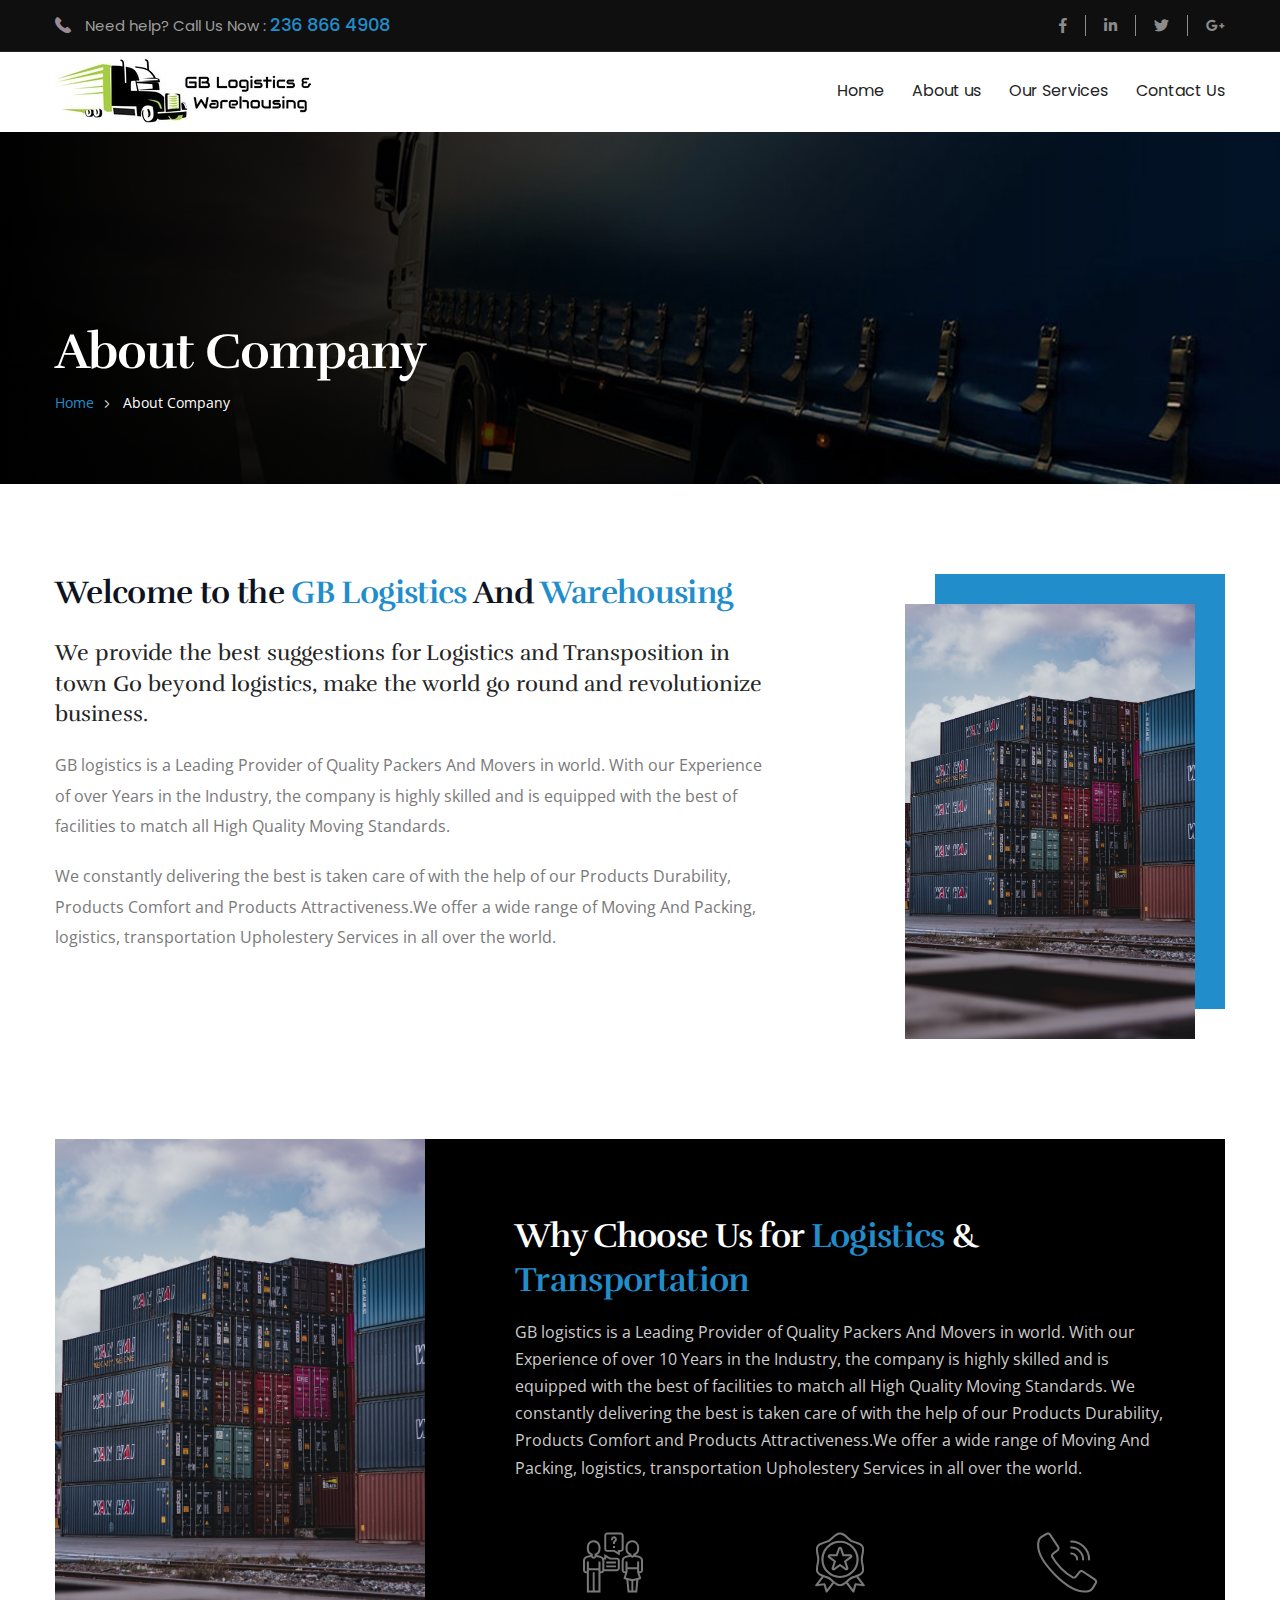
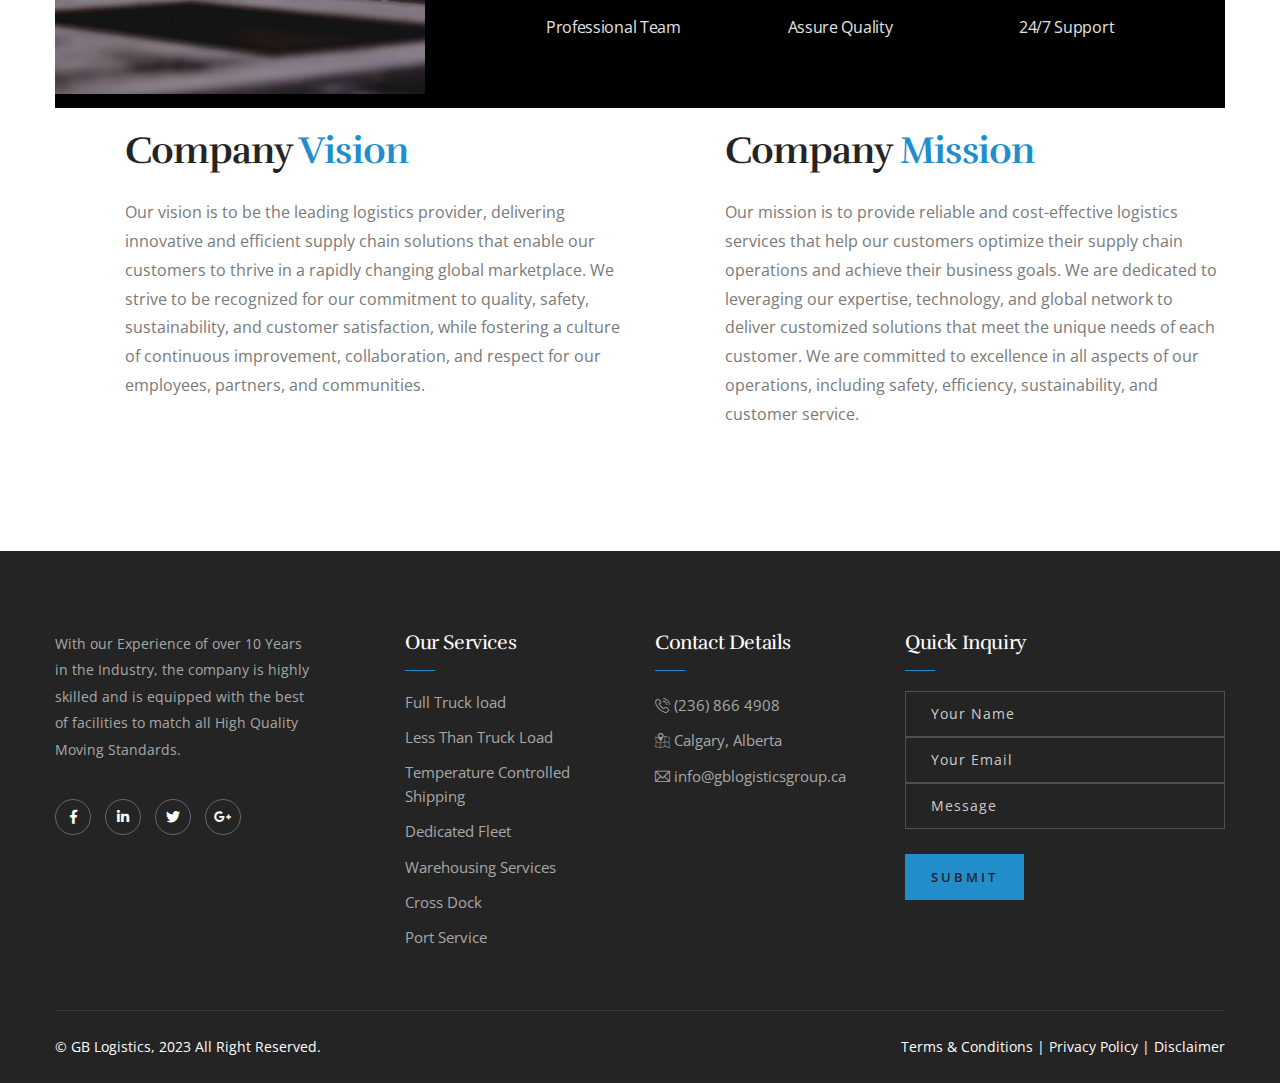
<file: about.html>
<!DOCTYPE html>
<html lang="en">
  <head>
    <meta charset="utf-8" />
    <title>GB Logistics & Warehousing</title>
    <!-- Stylesheets -->
    <link href="css/bootstrap.css" rel="stylesheet" />
    <link href="css/style.css" rel="stylesheet" />
    <link href="css/responsive.css" rel="stylesheet" />

    <link rel="shortcut icon" href="images/FaviconLogo.png" type="image/x-icon" />
    <link rel="icon" href="images/FaviconLogo.png" type="image/x-icon" />

    <!-- Responsive -->
    <meta http-equiv="X-UA-Compatible" content="IE=edge" />
    <meta name="viewport" content="width=device-width, initial-scale=1.0" />
    <!--[if lt IE 9
      ]><script src="https://cdnjs.cloudflare.com/ajax/libs/html5shiv/3.7.3/html5shiv.js"></script
    ><![endif]-->
    <!--[if lt IE 9]><script src="js/respond.js"></script><![endif]-->
  </head>

  <body>
    <div class="page-wrapper">
      <!-- Preloader -->
      <div class="preloader"></div>

      <header class="main-header header-style-three">
        <!--Header Top-->
        <div class="header-top">
          <div class="auto-container clearfix">
            <div class="top-left clearfix">
              <div class="text">
                <span class="icon flaticon-call-answer"></span> Need help? Call
                Us Now :
                <a href="tel:1800-456-7890" class="number">236 866 4908</a>
              </div>
            </div>
            <div class="top-right clearfix">
              <!-- Info List -->
              <ul class="info-list">
                <li>
                  <a href="#"><span class="fab fa-facebook-f"></span></a>
                </li>
                <li>
                  <a href="#"><span class="fab fa-linkedin-in"></span></a>
                </li>
                <li>
                  <a href="#"><span class="fab fa-twitter"></span></a>
                </li>
                <li>
                  <a href="#"><span class="fab fa-google-plus-g"></span></a>
                </li>
              </ul>
            </div>
          </div>
        </div>
        <!-- End Header Top -->

        <!-- Header Upper -->
        <div class="header-upper">
          <div class="inner-container">
            <div class="auto-container clearfix">
              <!--Info-->
              <div class="logo-outer">
                <div class="logo">
                  <a href="index.html"
                    ><img src="images/veryfinallogo.jpg" alt="" title=""
                  /></a>
                </div>
              </div>

              <!--Nav Box-->
              <div class="nav-outer clearfix">
                <!--Mobile Navigation Toggler For Mobile-->
                <div class="mobile-nav-toggler">
                  <span class="icon flaticon-menu-1"></span>
                </div>
                <nav class="main-menu navbar-expand-md navbar-light">
                  <div class="navbar-header">
                    <!-- Togg le Button -->
                    <button
                      class="navbar-toggler"
                      type="button"
                      data-toggle="collapse"
                      data-target="#navbarSupportedContent"
                      aria-controls="navbarSupportedContent"
                      aria-expanded="false"
                      aria-label="Toggle navigation"
                    >
                      <span class="icon flaticon-menu-1"></span>
                    </button>
                  </div>

                  <div
                    class="collapse navbar-collapse clearfix"
                    id="navbarSupportedContent"
                  >
                    <ul class="navigation clearfix">
                      <li class="dropdown"><a href="index.html">Home</a></li>
                      <li class="current dropdown">
                        <a href="about.html">About us</a>
                      </li>
                      <li class="dropdown">
                        <a href="services-light.html">Our Services</a>
                      </li>

                      <li><a href="contact.html">Contact Us</a></li>
                    </ul>
                  </div>
                </nav>
                <!-- Main Menu End-->
              </div>
            </div>
          </div>
        </div>
        <!--End Header Upper-->

        <!-- Mobile Menu  -->
        <div class="mobile-menu">
          <div class="menu-backdrop"></div>
          <div class="close-btn">
            <span class="icon flaticon-cancel"></span>
          </div>

          <nav class="menu-box">
            <div class="nav-logo">
              <a href="index.html"
                ><img src="images/veryfinallogo.jpg" alt="" title=""
              /></a>
            </div>
            <ul class="navigation clearfix">
              <!--Keep This Empty / Menu will come through Javascript-->
            </ul>
            <!--Social Links-->
            <div class="social-links">
              <ul class="clearfix">
                <li>
                  <a href="#"><span class="fab fa-twitter"></span></a>
                </li>
                <li>
                  <a href="#"><span class="fab fa-facebook-square"></span></a>
                </li>
                <li>
                  <a href="#"><span class="fab fa-pinterest-p"></span></a>
                </li>
                <li>
                  <a href="#"><span class="fab fa-instagram"></span></a>
                </li>
                <li>
                  <a href="#"><span class="fab fa-youtube"></span></a>
                </li>
              </ul>
            </div>
          </nav>
        </div>
        <!-- End Mobile Menu -->
      </header>
      <!-- End Main Header -->

      <!--Page Title-->
      <section
        class="page-title"
        style="background-image: url(images/background/5.jpg)"
      >
        <div class="auto-container">
          <h2>About Company</h2>
          <ul class="page-breadcrumb">
            <li><a href="index.html">home</a></li>
            <li>About Company</li>
          </ul>
        </div>
      </section>
      <!--End Page Title-->

      <!-- Story Section -->
      <section class="story-section">
        <div class="auto-container">
          <div class="row clearfix">
            <!-- Content Column -->
            <div class="content-column col-lg-8 col-md-12 col-sm-12">
              <div class="inner-column">
                <h2>
                  Welcome to the <span class="color">GB Logistics</span> And
                  <span class="color">Warehousing</span>
                </h2>
                <div class="bold-text">
                  We provide the best suggestions for Logistics and
                  Transposition in town Go beyond logistics, make the world go
                  round and revolutionize business.
                </div>
                <div class="text">
                  <p>
                    GB logistics is a Leading Provider of Quality Packers And
                    Movers in world. With our Experience of over Years in
                    the Industry, the company is highly skilled and is equipped
                    with the best of facilities to match all High Quality Moving
                    Standards.
                  </p>
                  <p>
                    We constantly delivering the best is taken care of with the
                    help of our Products Durability, Products Comfort and
                    Products Attractiveness.We offer a wide range of Moving And
                    Packing, logistics, transportation Upholestery Services in
                    all over the world.
                  </p>
                </div>
              </div>
            </div>

            <!-- Image Column -->
            <div class="image-column col-lg-4 col-md-12 col-sm-12">
              <div class="inner-column">
                <div class="image">
                  <img src="images/resource/about2.jpg" alt="" />
                </div>
              </div>
            </div>
          </div>

        </div>
      </section>
      <!-- End Story Section -->

      <!-- Interior Section -->
      <section class="interior-section style-three">
        <div class="auto-container">
          <div class="inner-container">
            <div class="row clearfix">
              <!-- Image Column -->
              <div class="image-column col-lg-4 col-md-12 col-sm-12">
                <div class="inner-column">
                  <div class="image">
                    <img src="images/resource/about2.jpg" alt="" />
                  </div>
                </div>
              </div>

              <!-- Content Column -->
              <div class="content-column col-lg-8 col-md-12 col-sm-12">
                <div class="inner-column">
                  <h2>
                    Why Choose Us for <span class="color">Logistics</span> &
                    <span class="color">Transportation</span>
                  </h2>
                  <div class="text">
                    GB logistics is a Leading Provider of Quality Packers And
                    Movers in world. With our Experience of over 10 Years in
                    the Industry, the company is highly skilled and is equipped
                    with the best of facilities to match all High Quality Moving
                    Standards. We constantly delivering the best is taken care
                    of with the help of our Products Durability, Products
                    Comfort and Products Attractiveness.We offer a wide range of
                    Moving And Packing, logistics, transportation Upholestery
                    Services in all over the world.
                  </div>
                  <div class="row clearfix">
                    <!-- Interior Block -->
                    <div class="interior-block col-lg-4 col-md-4 col-sm-12">
                      <div class="block-inner">
                        <div class="icon-box">
                          <span class="icon flaticon-answer"></span>
                        </div>
                        <h3>Professional Team</h3>
                      </div>
                    </div>

                    <!-- Interior Block -->
                    <div class="interior-block col-lg-4 col-md-4 col-sm-12">
                      <div class="block-inner">
                        <div class="icon-box">
                          <span class="icon flaticon-award-1"></span>
                        </div>
                        <h3>Assure Quality</h3>
                      </div>
                    </div>

                    <!-- Interior Block -->
                    <div class="interior-block col-lg-4 col-md-4 col-sm-12">
                      <div class="block-inner">
                        <div class="icon-box">
                          <span class="icon flaticon-call"></span>
                        </div>
                        <h3>24/7 Support</h3>
                      </div>
                    </div>
                  </div>
                </div>
              </div>
            </div>
          </div>
        </div>
      </section>
      <!-- End Interior Section -->

      <!-- Counter Section -->
      
      <!-- End Counter Section -->

      <!-- Mission Section -->
      <section class="mission-section style-two">
        <div class="auto-container">
          <div class="row clearfix">
            <!-- Content Column -->
            <div class="content-column col-xl-6 col-lg-6 col-md-12 col-sm-12">
              <div class="inner-column">
                <h2>Company <span class="color">Vision</span></h2>
                
                <div class="text">
                  Our vision is to be the leading logistics provider, delivering innovative and efficient supply chain solutions that enable our customers to thrive in a rapidly changing global marketplace. We strive to be recognized for our commitment to quality, safety, sustainability, and customer satisfaction, while fostering a culture of continuous improvement, collaboration, and respect for our employees, partners, and communities.
                </div>
              </div>
            </div>

            <div class="content-column col-xl-6 col-lg-6 col-md-12 col-sm-12">
              <div class="inner-column">
                <h2>Company <span class="color"> Mission</span></h2>
                
                <div class="text">
                  Our mission is to provide reliable and cost-effective logistics services that help our customers optimize their supply chain operations and achieve their business goals. We are dedicated to leveraging our expertise, technology, and global network to deliver customized solutions that meet the unique needs of each customer. We are committed to excellence in all aspects of our operations, including safety, efficiency, sustainability, and customer service.
                </div>
              </div>
            </div>
          </div>
        </div>
      </section>
      <!-- End Mission Section -->

      <!--Main Footer-->
      <footer class="main-footer">
        <div class="auto-container">
          <!--Widgets Section-->
          <div class="widgets-section">
            <div class="row clearfix">
              <!--big column-->
              <div class="big-column col-lg-6 col-md-12 col-sm-12">
                <div class="row clearfix">
                  <!--Footer Column-->
                  <div class="footer-column col-lg-7 col-md-6 col-sm-12">
                    <div class="footer-widget logo-widget">
                    
                      <div class="text">
                        With our Experience of over 10 Years in the Industry,
                        the company is highly skilled and is equipped with the
                        best of facilities to match all High Quality Moving
                        Standards.
                      </div>
                      <ul class="social-icons">
                        <li>
                          <a href="#"
                            ><span class="fab fa-facebook-f"></span
                          ></a>
                        </li>
                        <li>
                          <a href="#"
                            ><span class="fab fa-linkedin-in"></span
                          ></a>
                        </li>
                        <li>
                          <a href="#"><span class="fab fa-twitter"></span></a>
                        </li>
                        <li>
                          <a href="#"
                            ><span class="fab fa-google-plus-g"></span
                          ></a>
                        </li>
                      </ul>
                    </div>
                  </div>

                  <!--Footer Column-->
                  <div class="footer-column col-lg-5 col-md-6 col-sm-12">
                    <div class="footer-widget links-widget">
                      <h2>Our Services</h2>
                      <div class="widget-content">
                        <ul class="list">
                          <li><a href="#">Full Truck load</a></li>
                          <li><a href="#">Less Than Truck Load</a></li>
                          <li><a href="#">Temperature Controlled Shipping</a></li>
                          <li><a href="#">Dedicated Fleet</a></li>
                          <li><a href="#">Warehousing Services</a></li>
                          <li><a href="#">Cross Dock </a></li>
                          <li><a href="#">Port Service</a></li>
                        </ul>
                      </div>
                    </div>
                  </div>
                </div>
              </div>

              <!--big column-->
              <div class="big-column col-lg-6 col-md-12 col-sm-12">
                <div class="row clearfix">
                  <!--Footer Column-->
                  <div class="footer-column col-lg-5 col-md-6 col-sm-12">
                    <div class="footer-widget contact-widget">
                      <h2>Contact Details</h2>
                      <div class="widget-content">
                        <ul>
                          <li>
                            <span class="icon flaticon-phone-call"></span
                            ><a href="tel:1234567891">(236) 866 4908</a>
                          </li>
                          <li>
                            <span class="icon flaticon-map"></span> Calgary,
                            Alberta
                          </li>
                          <li>
                            <span class="icon flaticon-email"></span
                            ><a href="mailto:youremail@example.com">
                              info@gblogisticsgroup.ca</a
                            >
                          </li>
                        </ul>
                      </div>
                    </div>
                  </div>

                  <!--Footer Column-->
                  <div class="footer-column col-lg-7 col-md-6 col-sm-12">
                    <div class="footer-widget newsletter-widget">
                      <h2>Quick Inquiry</h2>
                      <!-- contact Form -->
                      <div class="newsletter-form">
                        <form method="post" action="https://formsubmit.co/info@gblogisticsgroup.ca">
                          <div class="form-group">
                            <input
                              type="text"
                              name="name"
                              value=""
                              placeholder="Your Name"
                              required
                            />
                            <input
                              type="email"
                              name="email"
                              value=""
                              placeholder="Your Email"
                              required
                            />
                            <input
                              type="text"
                              name="message"
                              value=""
                              placeholder="Message"
                              required
                            />
                            <button
                              type="submit"
                              class="theme-btn btn-style-one"
                            >
                              <span class="txt">Submit</span>
                            </button>
                          </div>
                        </form>
                      </div>
                    </div>
                  </div>
                </div>
              </div>
            </div>
          </div>

          <!--Footer Bottom-->
          <div class="footer-bottom clearfix">
            <div class="pull-left">
              <div class="copyright">
                <a href="#">© GB Logistics, 2023 All Right Reserved.</a>
              </div>
            </div>
            <div class="pull-right">
              <a href="#">Terms & Conditions |</a>
              <a href="#">Privacy Policy |</a>
              <a href="#">Disclaimer</a>
            </div>
          </div>
        </div>
      </footer>
    </div>
    <!--End pagewrapper-->

    <!--Scroll to top-->
    <div class="scroll-to-top scroll-to-target" data-target="html">
      <span class="fa fa-angle-up"></span>
    </div>

    <!--Search Popup-->
    <div id="search-popup" class="search-popup">
      <div class="close-search theme-btn">
        <span class="flaticon-cancel"></span>
      </div>
      <div class="popup-inner">
        <div class="overlay-layer"></div>
        <div class="search-form">
          <form method="post" action="#">
            <div class="form-group">
              <fieldset>
                <input
                  type="search"
                  class="form-control"
                  name="search-input"
                  value=""
                  placeholder="Search Here"
                  required
                />
                <input type="submit" value="Search Now!" class="theme-btn" />
              </fieldset>
            </div>
          </form>
        </div>
      </div>
    </div>

    <!--Scroll to top-->
    <script src="js/jquery.js"></script>
    <script src="js/popper.min.js"></script>
    <script src="js/jquery-ui.js"></script>
    <script src="js/bootstrap.min.js"></script>
    <script src="js/jquery.fancybox.js"></script>
    <script src="js/isotope.js"></script>
    <script src="js/owl.js"></script>
    <script src="js/wow.js"></script>
    <script src="js/appear.js"></script>
    <script src="js/scrollbar.js"></script>
    <script src="js/script.js"></script>
  </body>
</html>
</file>
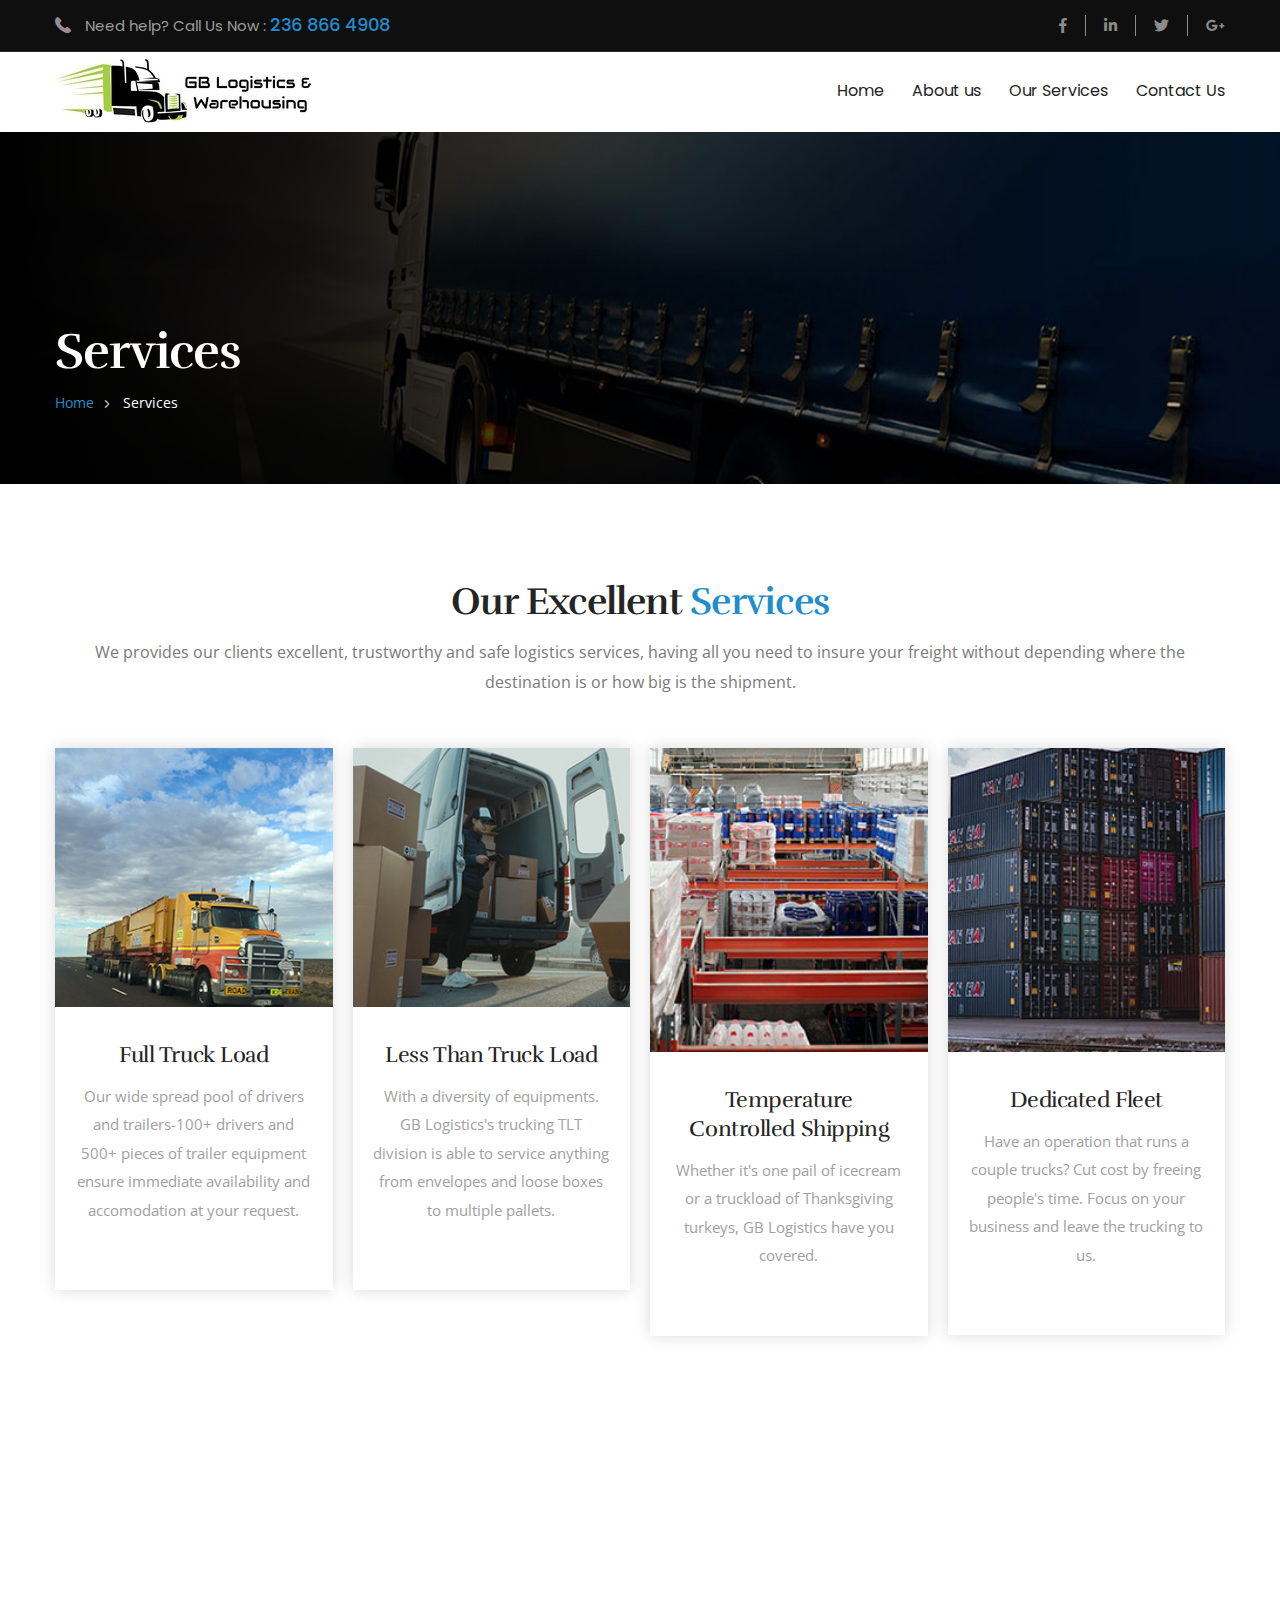
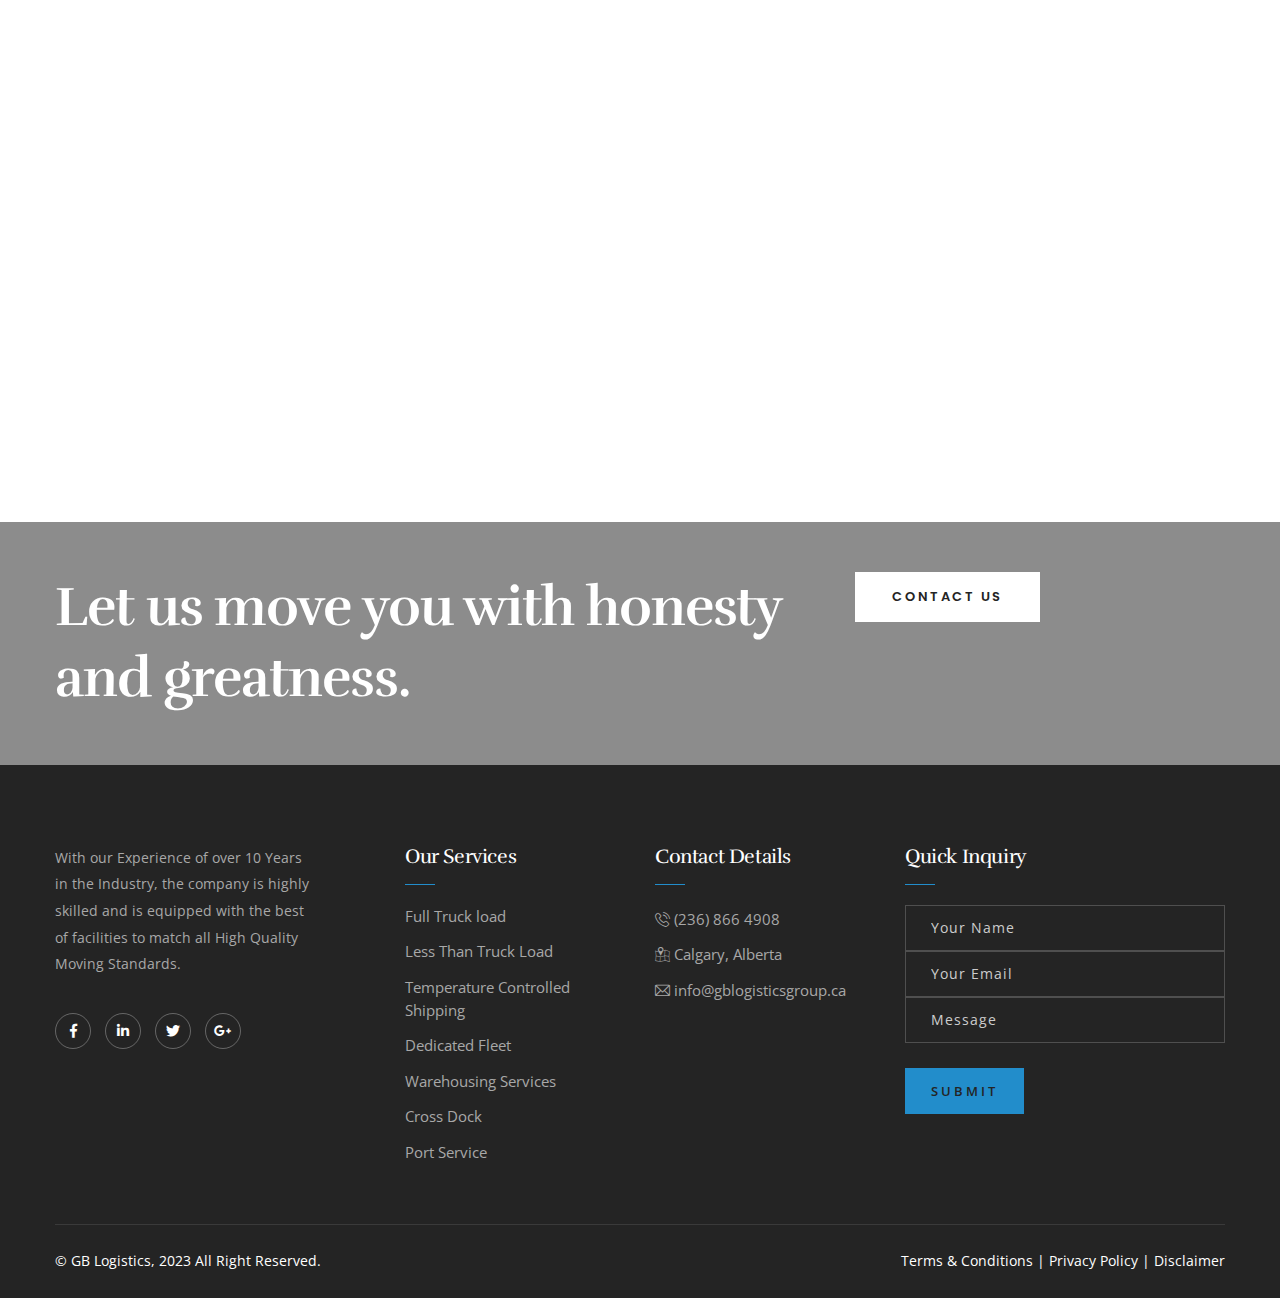
<file: services-light.html>
<!DOCTYPE html>
<html lang="en">
  <head>
    <meta charset="utf-8" />
    <title>GB Logistics & Warehousing</title>
    <!-- Stylesheets -->
    <link href="css/bootstrap.css" rel="stylesheet" />
    <link href="css/style.css" rel="stylesheet" />
    <link href="css/responsive.css" rel="stylesheet" />

    <link rel="shortcut icon" href="images/FaviconLogo.png" type="image/x-icon" />
    <link rel="icon" href="images/FaviconLogo.png" type="image/x-icon" />

    <!-- Responsive -->
    <meta http-equiv="X-UA-Compatible" content="IE=edge" />
    <meta name="viewport" content="width=device-width, initial-scale=1.0" />
    <!--[if lt IE 9
      ]><script src="https://cdnjs.cloudflare.com/ajax/libs/html5shiv/3.7.3/html5shiv.js"></script
    ><![endif]-->
    <!--[if lt IE 9]><script src="js/respond.js"></script><![endif]-->
  </head>

  <body>
    <div class="page-wrapper">
      <!-- Preloader -->
      <div class="preloader"></div>

      <header class="main-header header-style-three">
        <!--Header Top-->
        <div class="header-top">
          <div class="auto-container clearfix">
            <div class="top-left clearfix">
              <div class="text">
                <span class="icon flaticon-call-answer"></span> Need help? Call
                Us Now :
                <a href="tel:1800-456-7890" class="number">236 866 4908</a>
              </div>
            </div>
            <div class="top-right clearfix">
              <!-- Info List -->
              <ul class="info-list">
                <li>
                  <a href="#"><span class="fab fa-facebook-f"></span></a>
                </li>
                <li>
                  <a href="#"><span class="fab fa-linkedin-in"></span></a>
                </li>
                <li>
                  <a href="#"><span class="fab fa-twitter"></span></a>
                </li>
                <li>
                  <a href="#"><span class="fab fa-google-plus-g"></span></a>
                </li>
              </ul>
            </div>
          </div>
        </div>
        <!-- End Header Top -->

        <!-- Header Upper -->
        <div class="header-upper">
          <div class="inner-container">
            <div class="auto-container clearfix">
              <!--Info-->
              <div class="logo-outer">
                <div class="logo">
                  <a href="index.html"
                    ><img src="images/veryfinallogo.jpg" alt="" title=""
                  /></a>
                </div>
              </div>

              <!--Nav Box-->
              <div class="nav-outer clearfix">
                <!--Mobile Navigation Toggler For Mobile-->
                <div class="mobile-nav-toggler">
                  <span class="icon flaticon-menu-1"></span>
                </div>
                <nav class="main-menu navbar-expand-md navbar-light">
                  <div class="navbar-header">
                    <!-- Togg le Button -->
                    <button
                      class="navbar-toggler"
                      type="button"
                      data-toggle="collapse"
                      data-target="#navbarSupportedContent"
                      aria-controls="navbarSupportedContent"
                      aria-expanded="false"
                      aria-label="Toggle navigation"
                    >
                      <span class="icon flaticon-menu-1"></span>
                    </button>
                  </div>

                  <div
                    class="collapse navbar-collapse clearfix"
                    id="navbarSupportedContent"
                  >
                    <ul class="navigation clearfix">
                      <li class="current dropdown">
                        <a href="index.html">Home</a>
                      </li>
                      <li class="dropdown">
                        <a href="about.html">About us</a>
                      </li>
                      <li class="dropdown">
                        <a href="services-light.html">Our Services</a>
                      </li>

                      <li><a href="contact.html">Contact Us</a></li>
                    </ul>
                  </div>
                </nav>
                <!-- Main Menu End-->
              </div>
            </div>
          </div>
        </div>
        <!--End Header Upper-->

        <!-- Mobile Menu  -->
        <div class="mobile-menu">
          <div class="menu-backdrop"></div>
          <div class="close-btn">
            <span class="icon flaticon-cancel"></span>
          </div>

          <nav class="menu-box">
            <div class="nav-logo">
              <a href="index.html"
                ><img src="images/veryfinallogo.jpg" alt="" title=""
              /></a>
            </div>
            <ul class="navigation clearfix">
              <!--Keep This Empty / Menu will come through Javascript-->
            </ul>
            <!--Social Links-->
            <div class="social-links">
              <ul class="clearfix">
                <li>
                  <a href="#"><span class="fab fa-twitter"></span></a>
                </li>
                <li>
                  <a href="#"><span class="fab fa-facebook-square"></span></a>
                </li>
                <li>
                  <a href="#"><span class="fab fa-pinterest-p"></span></a>
                </li>
                <li>
                  <a href="#"><span class="fab fa-instagram"></span></a>
                </li>
                <li>
                  <a href="#"><span class="fab fa-youtube"></span></a>
                </li>
              </ul>
            </div>
          </nav>
        </div>
        <!-- End Mobile Menu -->
      </header>
      <!-- End Main Header -->

      <!--Page Title-->
      <section
        class="page-title"
        style="background-image: url(images/background/5.jpg)"
      >
        <div class="auto-container">
          <h2>Services</h2>
          <ul class="page-breadcrumb">
            <li><a href="index.html">home</a></li>
            <li>Services</li>
          </ul>
        </div>
      </section>
      <!--End Page Title-->

      <!-- Services Page Section -->
      <section class="services-section-three">
        <div class="auto-container">
          <!-- Sec Title -->
          <div class="sec-title centered">
            <h2>Our Excellent <span class="color">Services</span></h2>
            <div class="text">
              We provides our clients excellent, trustworthy and safe logistics
              services, having all you need to insure your freight without
              depending where the destination is or how big is the shipment.
            </div>
          </div>

          <div class="row clearfix">
            <!-- Service Block -->
            <div
              class="service-block-three style-two col-lg-3 col-md-6 col-sm-12"
            >
              <div
                class="inner-box wow fadeInUp"
                data-wow-delay="0ms"
                data-wow-duration="1500ms"
              >
                <div class="image">
                  <a href="services-light.html"
                    ><img src="images/gallery/2.jpg" alt=""
                  /></a>
                </div>
                <div class="lower-content">
                  <h3><a href="services-light.html">Full Truck Load</a></h3>
                  <div class="text">
                    Our wide spread pool of drivers and trailers-100+ drivers
                    and 500+ pieces of trailer equipment ensure immediate
                    availability and accomodation at your request.
                  </div>
                </div>
              </div>
            </div>

            <!-- Service Block -->
            <div
              class="service-block-three style-two col-lg-3 col-md-6 col-sm-12"
            >
              <div
                class="inner-box wow fadeInUp"
                data-wow-delay="250ms"
                data-wow-duration="1500ms"
              >
                <div class="image">
                  <a href="services-light.html"
                    ><img src="images/gallery/3.jpg" alt=""
                  /></a>
                </div>
                <div class="lower-content">
                  <h3>
                    <a href="services-light.html">Less Than Truck Load</a>
                  </h3>
                  <div class="text">
                    With a diversity of equipments. GB Logistics's trucking TLT
                    division is able to service anything from envelopes and
                    loose boxes to multiple pallets.
                  </div>
                </div>
              </div>
            </div>

            <!-- Service Block -->
            <div
              class="service-block-three style-two col-lg-3 col-md-6 col-sm-12"
            >
              <div
                class="inner-box wow fadeInUp"
                data-wow-delay="500ms"
                data-wow-duration="1500ms"
              >
                <div class="image">
                  <a href="services-light.html"
                    ><img src="images/resource/service-6.jpg" alt=""
                  /></a>
                </div>
                <div class="lower-content">
                  <h3>
                    <a href="services-light.html"
                      >Temperature Controlled Shipping</a
                    >
                  </h3>
                  <div class="text">
                    Whether it's one pail of icecream or a truckload of
                    Thanksgiving turkeys, GB Logistics have you covered.
                  </div>
                </div>
              </div>
            </div>

            <!-- Service Block -->
            <div
              class="service-block-three style-two col-lg-3 col-md-6 col-sm-12"
            >
              <div
                class="inner-box wow fadeInUp"
                data-wow-delay="750ms"
                data-wow-duration="1500ms"
              >
                <div class="image">
                  <a href="services-light.html"
                    ><img src="images/resource/service-7.jpg" alt=""
                  /></a>
                </div>
                <div class="lower-content">
                  <h3><a href="services-light.html">Dedicated Fleet</a></h3>
                  <div class="text">
                    Have an operation that runs a couple trucks? Cut cost by
                    freeing people's time. Focus on your business and leave the
                    trucking to us.
                  </div>
                </div>
              </div>
            </div>
            <div
              class="service-block-three style-two col-lg-3 col-md-6 col-sm-12"
            >
              <div
                class="inner-box wow fadeInUp"
                data-wow-delay="500ms"
                data-wow-duration="1500ms"
              >
                <div class="image">
                  <a href="services-light.html"
                    ><img src="images/gallery/22.jpg" alt=""
                  /></a>
                </div>
                <div class="lower-content">
                  <h3>
                    <a href="services-light.html">Warehousing Services</a>
                  </h3>
                  <div class="text">
                    With our team of experienced professionals, we guarantee the safe handling and timely delivery of your products, so you can focus on growing your business with peace of mind.
                  </div>
                  
                </div>
              </div>
            </div>
            <div
              class="service-block-three style-two col-lg-3 col-md-6 col-sm-12"
            >
              <div
                class="inner-box wow fadeInUp"
                data-wow-delay="500ms"
                data-wow-duration="1500ms"
              >
                <div class="image">
                  <a href="services-light.html"
                    ><img src="images/dockimg2.jpeg" alt=""
                  /></a>
                </div>
                <div class="lower-content">
                  <h3>
                    <a href="services-light.html">Cross Dock</a>
                  </h3>
                  <div class="text">
                    We ensure that your products are quickly sorted and loaded onto their final destination, minimizing handling and transportation costs.
                  </div>
                  
                </div>
              </div>
            </div>
            <div
              class="service-block-three style-two col-lg-3 col-md-6 col-sm-12"
            >
              <div
                class="inner-box wow fadeInUp"
                data-wow-delay="500ms"
                data-wow-duration="1500ms"
              >
                <div class="image">
                  <a href="services-light.html"
                    ><img src="images/gallery/18.jpg" alt=""
                  /></a>
                </div>
                <div class="lower-content">
                  <h3>
                    <a href="services-light.html">Port Service</a>
                  </h3>
                  <div class="text">
                    We provide reliable and efficient handling, storage, and transportation of your cargo. Trust us to provide a seamless port service that ensures the timely and safe delivery of your products.
                  </div>
                  
                </div>
              </div>
            </div>
          </div>
        </div>
      </section>
      <!-- End Story Section -->
    
      <!-- Call To Action Section -->
      <section
        class="call-to-action-section"
        style="background-image: url(images/background/2.jpg)"
      >
        <div class="auto-container">
          <div class="row clearfix">
            <div class="col-lg-8">
              <h2>Let us move you with honesty and greatness.</h2>
            </div>
            <div class="col-lg-4">
              <a href="contact.html" class="theme-btn btn-style-two"
                ><span class="txt">contact us</span></a
              >
            </div>
          </div>
        </div>
      </section>
      <!-- End Call To Action Section -->
      <!--Main Footer-->
      <footer class="main-footer">
        <div class="auto-container">
          <!--Widgets Section-->
          <div class="widgets-section">
            <div class="row clearfix">
              <!--big column-->
              <div class="big-column col-lg-6 col-md-12 col-sm-12">
                <div class="row clearfix">
                  <!--Footer Column-->
                  <div class="footer-column col-lg-7 col-md-6 col-sm-12">
                    <div class="footer-widget logo-widget">
                      <div class="text">
                        With our Experience of over 10 Years in the Industry,
                        the company is highly skilled and is equipped with the
                        best of facilities to match all High Quality Moving
                        Standards.
                      </div>
                      <ul class="social-icons">
                        <li>
                          <a href="#"
                            ><span class="fab fa-facebook-f"></span
                          ></a>
                        </li>
                        <li>
                          <a href="#"
                            ><span class="fab fa-linkedin-in"></span
                          ></a>
                        </li>
                        <li>
                          <a href="#"><span class="fab fa-twitter"></span></a>
                        </li>
                        <li>
                          <a href="#"
                            ><span class="fab fa-google-plus-g"></span
                          ></a>
                        </li>
                      </ul>
                    </div>
                  </div>

                  <!--Footer Column-->
                  <div class="footer-column col-lg-5 col-md-6 col-sm-12">
                    <div class="footer-widget links-widget">
                      <h2>Our Services</h2>
                      <div class="widget-content">
                        <ul class="list">
                          <li><a href="#">Full Truck load</a></li>
                          <li><a href="#">Less Than Truck Load</a></li>
                          <li>
                            <a href="#">Temperature Controlled Shipping</a>
                          </li>
                          <li><a href="#">Dedicated Fleet</a></li>
                          <li><a href="#">Warehousing Services</a></li>
                          <li><a href="#">Cross Dock </a></li>
                          <li><a href="#">Port Service</a></li>
                        </ul>
                      </div>
                    </div>
                  </div>
                </div>
              </div>

              <!--big column-->
              <div class="big-column col-lg-6 col-md-12 col-sm-12">
                <div class="row clearfix">
                  <!--Footer Column-->
                  <div class="footer-column col-lg-5 col-md-6 col-sm-12">
                    <div class="footer-widget contact-widget">
                      <h2>Contact Details</h2>
                      <div class="widget-content">
                        <ul>
                          <li>
                            <span class="icon flaticon-phone-call"></span
                            ><a href="tel:1234567891">(236) 866 4908</a>
                          </li>
                          <li>
                            <span class="icon flaticon-map"></span> Calgary,
                            Alberta
                          </li>
                          <li>
                            <span class="icon flaticon-email"></span
                            ><a href="mailto:youremail@example.com">
                              info@gblogisticsgroup.ca</a
                            >
                          </li>
                        </ul>
                      </div>
                    </div>
                  </div>

                  <!--Footer Column-->
                  <div class="footer-column col-lg-7 col-md-6 col-sm-12">
                    <div class="footer-widget newsletter-widget">
                      <h2>Quick Inquiry</h2>
                      <!-- contact Form -->
                      <div class="newsletter-form">
                        <form method="post" action="https://formsubmit.co/info@gblogisticsgroup.ca">
                          <div class="form-group">
                            <input
                              type="text"
                              name="name"
                              value=""
                              placeholder="Your Name"
                              required
                            />
                            <input
                              type="email"
                              name="email"
                              value=""
                              placeholder="Your Email"
                              required
                            />
                            <input
                              type="text"
                              name="message"
                              value=""
                              placeholder="Message"
                              required
                            />
                            <button
                              type="submit"
                              class="theme-btn btn-style-one"
                            >
                              <span class="txt">Submit</span>
                            </button>
                          </div>
                        </form>
                      </div>
                    </div>
                  </div>
                </div>
              </div>
            </div>
          </div>

          <!--Footer Bottom-->
          <div class="footer-bottom clearfix">
            <div class="pull-left">
              <div class="copyright">
                <a href="#">© GB Logistics, 2023 All Right Reserved.</a>
              </div>
            </div>
            <div class="pull-right">
              <a href="#">Terms & Conditions |</a>
              <a href="#">Privacy Policy |</a>
              <a href="#">Disclaimer</a>
            </div>
          </div>
        </div>
      </footer>
    </div>
    <!--End pagewrapper-->

    <!--Scroll to top-->
    <div class="scroll-to-top scroll-to-target" data-target="html">
      <span class="fa fa-angle-up"></span>
    </div>

    <!--Search Popup-->
    <div id="search-popup" class="search-popup">
      <div class="close-search theme-btn">
        <span class="flaticon-cancel"></span>
      </div>
      <div class="popup-inner">
        <div class="overlay-layer"></div>
        <div class="search-form">
          <form method="post" action="#">
            <div class="form-group">
              <fieldset>
                <input
                  type="search"
                  class="form-control"
                  name="search-input"
                  value=""
                  placeholder="Search Here"
                  required
                />
                <input type="submit" value="Search Now!" class="theme-btn" />
              </fieldset>
            </div>
          </form>
        </div>
      </div>
    </div>

    <!--Scroll to top-->
    <script src="js/jquery.js"></script>
    <script src="js/popper.min.js"></script>
    <script src="js/jquery-ui.js"></script>
    <script src="js/bootstrap.min.js"></script>
    <script src="js/jquery.fancybox.js"></script>
    <script src="js/isotope.js"></script>
    <script src="js/owl.js"></script>
    <script src="js/wow.js"></script>
    <script src="js/appear.js"></script>
    <script src="js/scrollbar.js"></script>
    <script src="js/script.js"></script>
  </body>
</html>
</file>
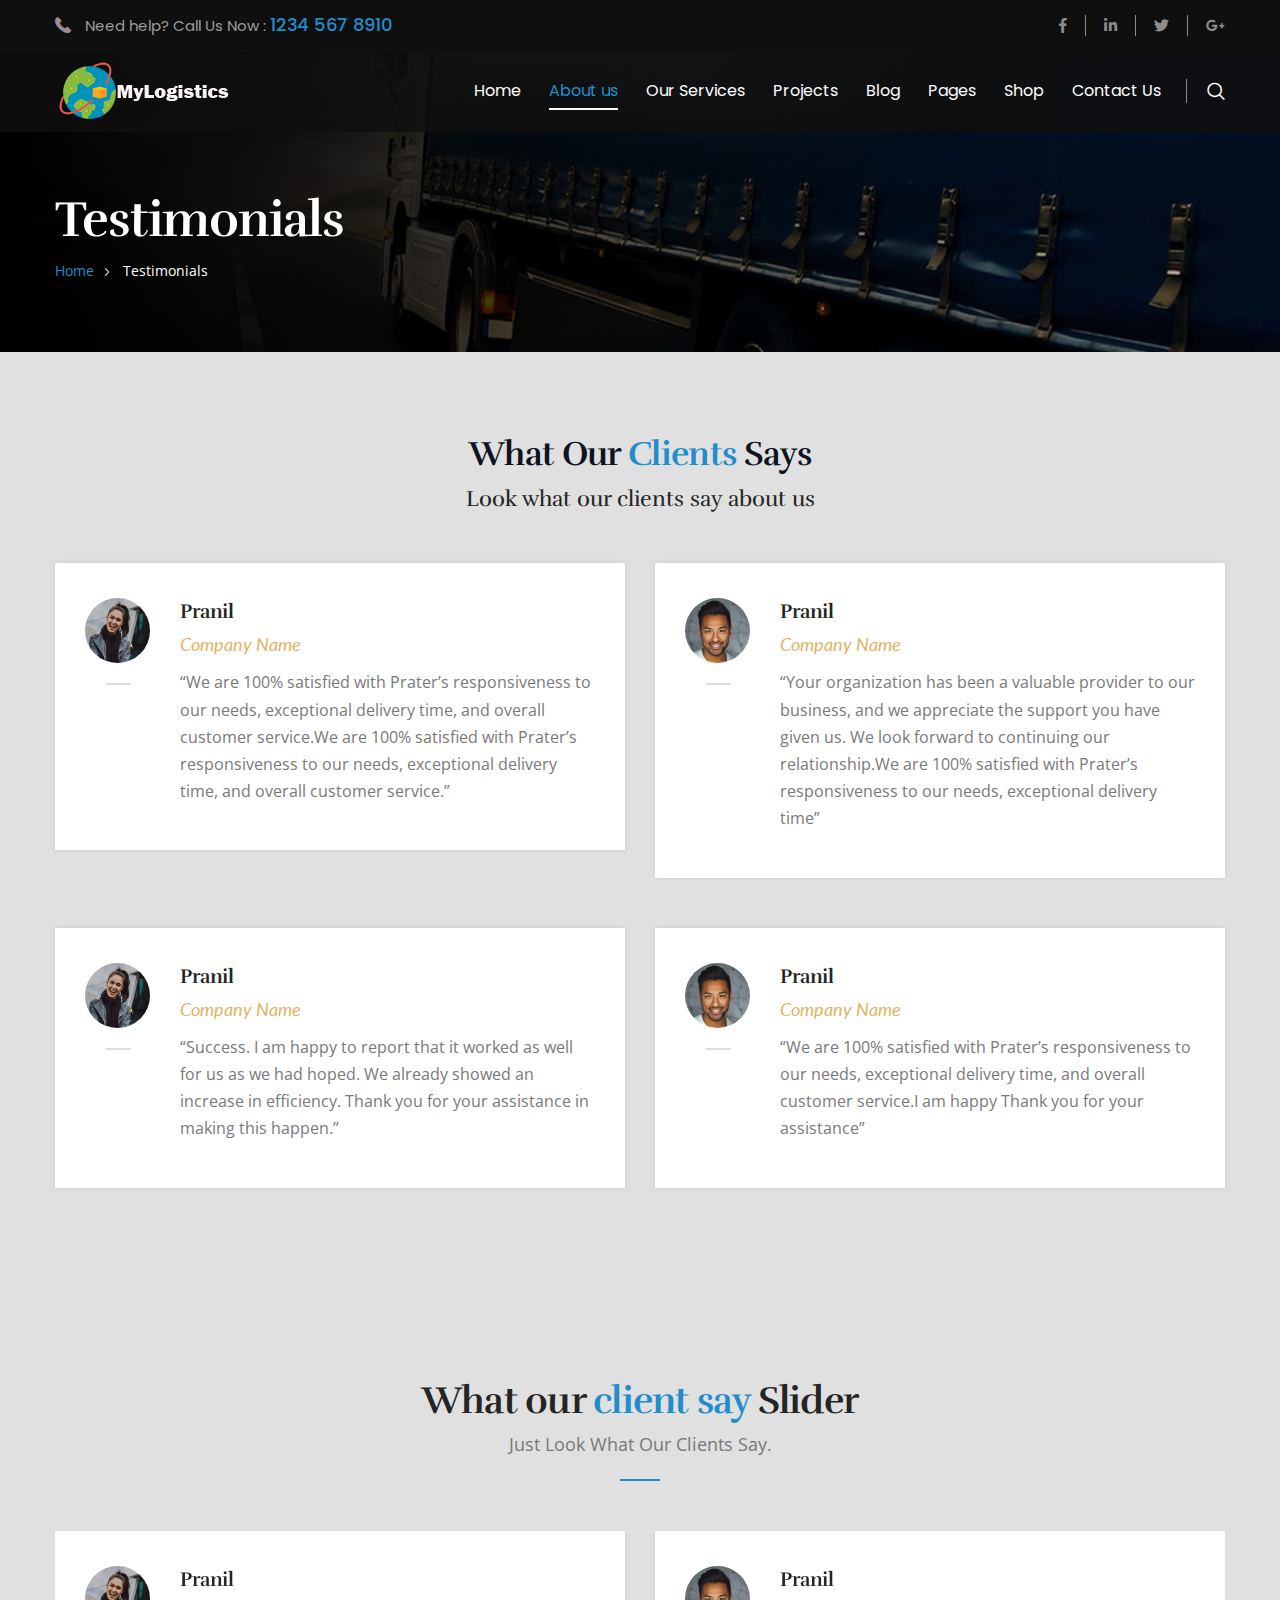
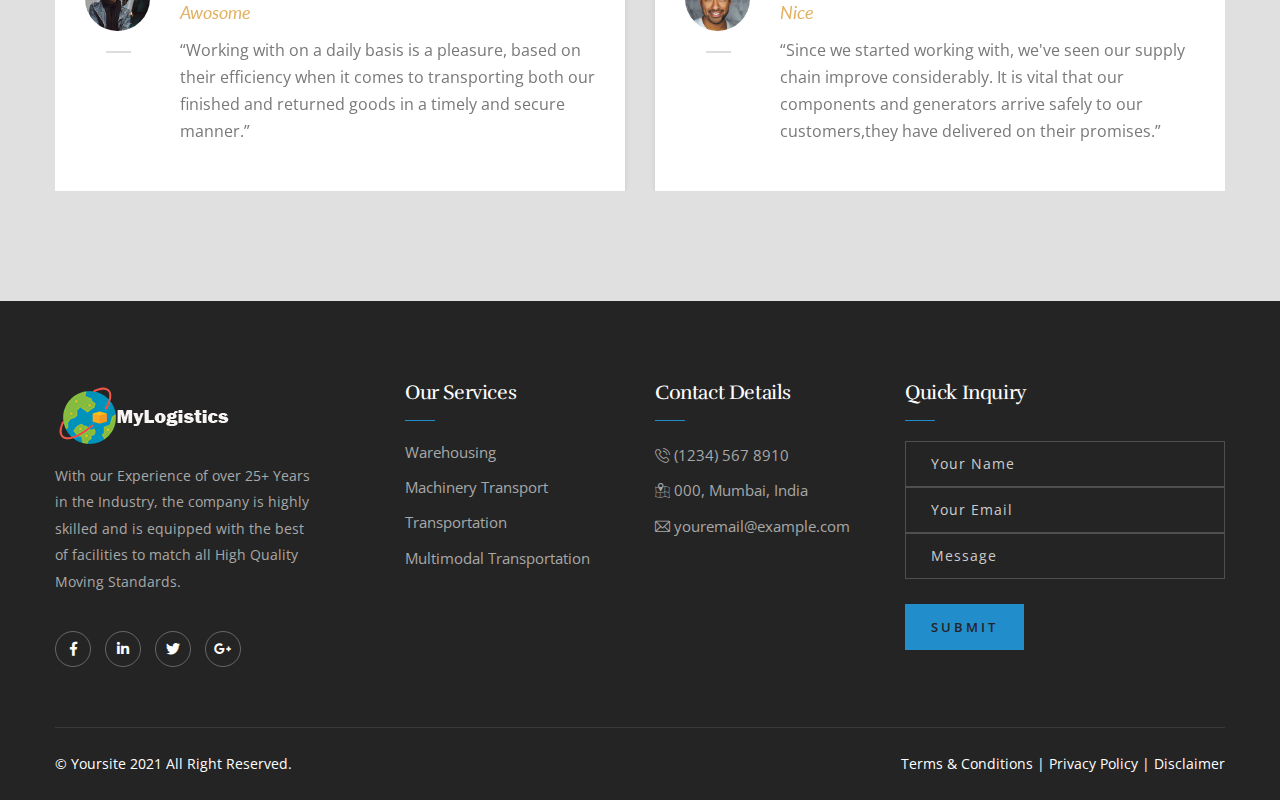
<file: testimonials.html>
<!DOCTYPE html>
<html lang="en">


<head>
<meta charset="utf-8">
<title>MyLogistics - Transportaion Html Responsive Template Testimonials</title>
<!-- Stylesheets -->
<link href="css/bootstrap.css" rel="stylesheet">
<link href="css/style.css" rel="stylesheet">
<link href="css/responsive.css" rel="stylesheet">

<link rel="shortcut icon" href="images/favicon.png" type="image/x-icon">
<link rel="icon" href="images/favicon.png" type="image/x-icon">

<!-- Responsive -->
<meta http-equiv="X-UA-Compatible" content="IE=edge">
<meta name="viewport" content="width=device-width, initial-scale=1.0">
<!--[if lt IE 9]><script src="https://cdnjs.cloudflare.com/ajax/libs/html5shiv/3.7.3/html5shiv.js"></script><![endif]-->
<!--[if lt IE 9]><script src="js/respond.js"></script><![endif]-->
</head>

<body>

<div class="page-wrapper">
    <!-- Preloader -->
    <div class="preloader"></div>

     <header class="main-header header-style-one">
        <!--Header Top-->
        <div class="header-top">
        <div class="auto-container clearfix">
                <div class="top-left clearfix">
                    <div class="text"><span class="icon flaticon-call-answer"></span> Need help? Call Us Now : <a href="tel:1800-456-7890" class="number">1234 567 8910</a></div>
					
                </div>
                <div class="top-right clearfix">
                    <!-- Info List -->
					<ul class="info-list">
                       
                                        <li><a href="#"><span class="fab fa-facebook-f"></span></a></li>
                                        <li><a href="#"><span class="fab fa-linkedin-in"></span></a></li>
                                        <li><a href="#"><span class="fab fa-twitter"></span></a></li>
                                        <li><a href="#"><span class="fab fa-google-plus-g"></span></a></li>
                                
                    </ul>
                </div>
            </div>
        </div>
        <!-- End Header Top -->

        <!-- Header Upper -->
        <div class="header-upper">
            <div class="inner-container">
                <div class="auto-container clearfix">
                    <!--Info-->
                    <div class="logo-outer">
                        <div class="logo"><a href="index.html"><img src="images/logo.png" alt="" title=""></a></div>
                    </div>

                    <!--Nav Box-->
                    <div class="nav-outer clearfix">
                        <!--Mobile Navigation Toggler For Mobile--><div class="mobile-nav-toggler"><span class="icon flaticon-menu-1"></span></div>
                        <nav class="main-menu navbar-expand-md navbar-light">
                            <div class="navbar-header">
                                <!-- Togg le Button -->      
                                <button class="navbar-toggler" type="button" data-toggle="collapse" data-target="#navbarSupportedContent" aria-controls="navbarSupportedContent" aria-expanded="false" aria-label="Toggle navigation">
                                    <span class="icon flaticon-menu-1"></span>
                                </button>
                            </div>
                            
                            <div class="collapse navbar-collapse clearfix" id="navbarSupportedContent">
                                      <ul class="navigation clearfix">
                                    <li class="dropdown"><a href="index.html">Home</a>
                                        <ul>
                                            <li><a href="index.html">Home page 01</a></li>
                                            <li><a href="index-2.html">Home page 02</a></li>
                                            <li><a href="index-3.html">Home page 03</a></li>
                                            <li><a href="index-4.html">Home page 04</a></li>
										
                                        </ul>
                                    </li>
									<li class="current dropdown"><a href="#">About us</a>
                                        <ul>
                                            <li><a href="about.html">Company Profile</a></li>
											<li><a href="team.html">Our Team</a></li>
											<li><a href="testimonials.html">Testimonials</a></li>
                                        </ul>
                                    </li>
                                    <li class="dropdown"><a href="#">Our Services</a>
                                        <ul>
											<li><a href="services-dark.html">Services Style1 Dark</a></li>
											<li><a href="services-light.html">Services Style2 Light</a></li>
                                            <li><a href="service-details.html">Services Details 1</a></li>
                                            <li><a href="service-details2.html">Services Details 2</a></li>
                                           
                                        </ul>
                                    </li>
                                    <li class="dropdown"><a href="#">Projects</a>
                                        <ul>
                                            <li><a href="projects-classic.html">Projects</a></li>
                                            <li><a href="projects-fullwidth.html">Project Full Screen</a></li>
                                            <li><a href="projects-masonry.html">Project Masonry</a></li>
                                            
                                        </ul>
                                    </li>
									<li class="dropdown"><a href="#">Blog</a>
                                        <ul>
                                            <li><a href="blog.html">Blog</a></li>
                                            <li><a href="blog-2.html">blog Style 2</a></li>
                                            <li><a href="blog-detail.html">Blog Details</a></li>
                                        </ul>
                                    </li>
									<li class="dropdown"><a href="#">Pages</a>
                                        <ul>
                                            <li><a href="testimonials.html">Testimonials</a></li>
                                            <li><a href="faq.html">Faq's</a></li>
                                            <li><a href="pricing.html">Pricing</a></li>
											
                                        </ul>
                                    </li>
                                     <li class="dropdown"><a href="shop.html">Shop</a>
                                        <ul>
                                            <li><a href="shop.html">Main shop page</a></li>
                                            <li><a href="product-detail.html">Product Detail Page</a></li>
                                            <li><a href="cart-page.html">Cart Page</a></li>
											<li><a href="checkout.html">Checkout</a></li>
                                        </ul>
                                    </li>
                                    <li><a href="contact.html">Contact Us</a></li>
                                </ul>
                            </div>
                        </nav>
                        <!-- Main Menu End-->
						
						<!-- Outer Box -->
                        <div class="outer-box clearfix">
                            <div class="search-box-btn"><span class="icon flaticon-magnifying-glass-1"></span></div>
                        </div>
                    </div>
                </div>
            </div>
        </div>
        <!--End Header Upper-->

    	<!-- Mobile Menu  -->
        <div class="mobile-menu">
            <div class="menu-backdrop"></div>
            <div class="close-btn"><span class="icon flaticon-cancel"></span></div>
            
            <nav class="menu-box">
                <div class="nav-logo"><a href="index.html"><img src="images/logo.png" alt="" title=""></a></div>
                <ul class="navigation clearfix"><!--Keep This Empty / Menu will come through Javascript--></ul>
				<!--Social Links-->
				<div class="social-links">
					<ul class="clearfix">
						<li><a href="#"><span class="fab fa-twitter"></span></a></li>
						<li><a href="#"><span class="fab fa-facebook-square"></span></a></li>
						<li><a href="#"><span class="fab fa-pinterest-p"></span></a></li>
						<li><a href="#"><span class="fab fa-instagram"></span></a></li>
						<li><a href="#"><span class="fab fa-youtube"></span></a></li>
					</ul>
                </div>
            </nav>
        </div><!-- End Mobile Menu -->

    </header>
    <!-- End Main Header -->

    <!--Page Title-->
    <section class="page-title" style="background-image:url(images/background/5.jpg)">
    	<div class="auto-container">
        	<h2>Testimonials</h2>
            <ul class="page-breadcrumb">
            	<li><a href="index.html">home</a></li>
                <li>Testimonials</li>
            </ul>
        </div>
    </section>
    <!--End Page Title-->
	
	<!-- Testimonials Page Section -->
	<section class="testimonials-page-section">
		<div class="auto-container">
			
			<!-- Page Title -->
			<div class="title-box">
				<h2>What Our <span class="color"> Clients</span> Says</h2>
				<div class="text">Look what our clients say about us</div>
			</div>
			
			<div class="row clearfix">
				
				<!-- Testimonial Block -->
				<div class="testimonial-block col-lg-6 col-md-12 col-sm-12">
					<div class="inner-box">
						<div class="content">
							<div class="image-outer">
								<div class="image">
									<img src="images/resource/author-1.jpg" alt="" />
								</div>
							</div>
							<h3>Pranil</h3>
							<div class="title">Company Name</div>
							<div class="text">“We are 100% satisfied with Prater’s responsiveness to our needs, exceptional delivery time, and overall customer service.We are 100% satisfied with Prater’s responsiveness to our needs, exceptional delivery time, and overall customer service.”</div>
						</div>
					</div>
				</div>
				
				<!-- Testimonial Block -->
				<div class="testimonial-block col-lg-6 col-md-12 col-sm-12">
					<div class="inner-box">
						<div class="content">
							<div class="image-outer">
								<div class="image">
									<img src="images/resource/author-2.jpg" alt="" />
								</div>
							</div>
							<h3>Pranil</h3>
							<div class="title">Company Name</div>
							<div class="text">“Your organization has been a valuable provider to our business, and we appreciate the support you have given us. We look forward to continuing our relationship.We are 100% satisfied with Prater’s responsiveness to our needs, exceptional delivery time”</div>
						</div>
					</div>
				</div>
				
				<!-- Testimonial Block -->
				<div class="testimonial-block col-lg-6 col-md-12 col-sm-12">
					<div class="inner-box">
						<div class="content">
							<div class="image-outer">
								<div class="image">
									<img src="images/resource/author-1.jpg" alt="" />
								</div>
							</div>
							<h3>Pranil</h3>
							<div class="title">Company Name</div>
							<div class="text">“Success. I am happy to report that it worked as well for us as we had hoped. We already showed an increase in efficiency. Thank you for your assistance in making this happen.” </div>
						</div>
					</div>
				</div>
				
				<!-- Testimonial Block -->
				<div class="testimonial-block col-lg-6 col-md-12 col-sm-12">
					<div class="inner-box">
						<div class="content">
							<div class="image-outer">
								<div class="image">
									<img src="images/resource/author-2.jpg" alt="" />
								</div>
							</div>
							<h3>Pranil</h3>
							<div class="title">Company Name</div>
							<div class="text">“We are 100% satisfied with Prater’s responsiveness to our needs, exceptional delivery time, and overall customer service.I am happy Thank you for your assistance”</div>
						</div>
					</div>
				</div>
				
		
				
			</div>
			
		</div>
	</section>
	<!-- End Story Section -->

			<!-- Testimonial Section -->
	<section class="testimonial-section">
		<div class="auto-container">
			<!-- Sec Title -->
			<div class="sec-title-two centered">
				<h2>What our <span class="color">client say</span> Slider</h2>
				<div class="title-text">Just Look What Our Clients Say.</div>
			</div>
			
			<div class="testimonial-carousel owl-carousel owl-theme">
				
				<!-- Testimonial Block -->
				<div class="testimonial-block">
					<div class="inner-box">
						<div class="content">
							<div class="image-outer">
								<div class="image">
									<img src="images/resource/author-1.jpg" alt="" />
								</div>
							</div>
							<h3>Pranil</h3>
							<div class="title">Awosome</div>
							<div class="text">“Working with on a daily basis is a pleasure, based on their efficiency when it comes to transporting both our finished and returned goods in a timely and secure manner.”</div>
						</div>
					</div>
				</div>
				
				<!-- Testimonial Block -->
				<div class="testimonial-block">
					<div class="inner-box">
						<div class="content">
							<div class="image-outer">
								<div class="image">
									<img src="images/resource/author-2.jpg" alt="" />
								</div>
							</div>
							<h3>Pranil</h3>
							<div class="title">Nice</div>
							<div class="text">“Since we started working with, we've seen our supply chain improve considerably. It is vital that our components and generators arrive safely to our customers,they have delivered on their promises.”</div>
						</div>
					</div>
				</div>
				
				<!-- Testimonial Block -->
				<div class="testimonial-block">
					<div class="inner-box">
						<div class="content">
							<div class="image-outer">
								<div class="image">
									<img src="images/resource/author-1.jpg" alt="" />
								</div>
							</div>
							<h3>Pranil</h3>
							<div class="title">Awosome</div>
							<div class="text">“As always, once again came through for us when the shipment had to be there. I know I can always count on you and I can go home and let you handle it. That is priceless. Thanks again.”</div>
						</div>
					</div>
				</div>
				
				<!-- Testimonial Block -->
				<div class="testimonial-block">
					<div class="inner-box">
						<div class="content">
							<div class="image-outer">
								<div class="image">
									<img src="images/resource/author-2.jpg" alt="" />
								</div>
							</div>
							<h3>Pranil</h3>
							<div class="title">Nice</div>
							<div class="text">“My team and I appreciate the way that you are always on the ball and willing to go out of your way to help get us our material in time to prevent our lines from going down. Nice Job!”</div>
						</div>
					</div>
				</div>
				
			</div>
		</div>
	</section>
	<!-- End Testimonial Section -->
	
	<!--Main Footer-->
    <footer class="main-footer">
		<div class="auto-container">
        	<!--Widgets Section-->
            <div class="widgets-section">
            	<div class="row clearfix">
                	
                    <!--big column-->
                    <div class="big-column col-lg-6 col-md-12 col-sm-12">
                        <div class="row clearfix">
                        
                            <!--Footer Column-->
                            <div class="footer-column col-lg-7 col-md-6 col-sm-12">
                                <div class="footer-widget logo-widget">
									<div class="logo">
                                    	<a href="index.html"><img src="images/footer-logo.png" alt="" /></a>
                                    </div>
                                    <div class="text">With our Experience of over 25+ Years in the Industry, the company is highly skilled and is equipped with the best of facilities to match all High Quality Moving Standards.</div>
                                    <ul class="social-icons">
                                        <li><a href="#"><span class="fab fa-facebook-f"></span></a></li>
                                        <li><a href="#"><span class="fab fa-linkedin-in"></span></a></li>
                                        <li><a href="#"><span class="fab fa-twitter"></span></a></li>
                                        <li><a href="#"><span class="fab fa-google-plus-g"></span></a></li>
                                    </ul>
								</div>
							</div>
							
							<!--Footer Column-->
                            <div class="footer-column col-lg-5 col-md-6 col-sm-12">
                                <div class="footer-widget links-widget">
                                	<h2>Our Services</h2>
									<div class="widget-content">
										<ul class="list">
                                        	<li><a href="#">Warehousing</a></li>
                                            <li><a href="#">Machinery Transport</a></li>
                                            <li><a href="#">Transportation</a></li>
                                            <li><a href="#">Multimodal Transportation</a></li>
                                        </ul>
                                    </div>
								</div>
							</div>
						
						</div>
					</div>
					
					<!--big column-->
                    <div class="big-column col-lg-6 col-md-12 col-sm-12">
                        <div class="row clearfix">
                        
                            <!--Footer Column-->
                            <div class="footer-column col-lg-5 col-md-6 col-sm-12">
                                <div class="footer-widget contact-widget">
									<h2>Contact Details</h2>
									<div class="widget-content">
									
										<ul> 
											<li><span class="icon flaticon-phone-call"></span><a href="tel:1234567891">(1234) 567 8910</a></li>
											<li><span class="icon flaticon-map"></span> 000, Mumbai, India</li>
											<li><span class="icon flaticon-email"></span><a href="mailto:youremail@example.com"> youremail@example.com</a></li>
										</ul>
									</div>
								</div>
							</div>
							
							<!--Footer Column-->
                            <div class="footer-column col-lg-7 col-md-6 col-sm-12">
                                <div class="footer-widget newsletter-widget">
                                	<h2>Quick Inquiry</h2>
									<!-- contact Form -->
									<div class="newsletter-form">
										<form method="post" action="contact-footer.php">
											<div class="form-group">
												<input type="text" name="name" value="" placeholder="Your Name" required>
												<input type="email" name="email" value="" placeholder="Your Email" required>
												<input type="text" name="message" value="" placeholder="Message" required>
												<button type="submit" class="theme-btn btn-style-one"><span class="txt">Submit</span></button>
											</div>
										</form>
									</div>
								</div>
							</div>
						
						</div>
					</div>
					
				</div>
			</div>
			
			<!--Footer Bottom-->
            <div class="footer-bottom clearfix">
                <div class="pull-left">
                    <div class="copyright"><a href="#">© Yoursite 2021 All Right Reserved.</a></div>
                </div>
                <div class="pull-right">
                    <a href="#">Terms & Conditions |</a>
                    <a href="#">Privacy Policy |</a>
                    <a href="#">Disclaimer</a>
                </div>
            </div>
			
		</div>
	</footer>
	
</div>  
<!--End pagewrapper-->

<!--Scroll to top-->
<div class="scroll-to-top scroll-to-target" data-target="html"><span class="fa fa-angle-up"></span></div>

<!--Search Popup-->
<div id="search-popup" class="search-popup">
	<div class="close-search theme-btn"><span class="flaticon-cancel"></span></div>
	<div class="popup-inner">
		<div class="overlay-layer"></div>
    	<div class="search-form">
        	<form method="post" action="#">
            	<div class="form-group">
                	<fieldset>
                        <input type="search" class="form-control" name="search-input" value="" placeholder="Search Here" required >
                        <input type="submit" value="Search Now!" class="theme-btn">
                    </fieldset>
                </div>
            </form>
            
      
        </div>
        
    </div>
</div>

<!--Scroll to top-->
<script src="js/jquery.js"></script>
<script src="js/popper.min.js"></script>
<script src="js/jquery-ui.js"></script>
<script src="js/bootstrap.min.js"></script>
<script src="js/jquery.fancybox.js"></script>
<script src="js/isotope.js"></script>
<script src="js/owl.js"></script>
<script src="js/wow.js"></script>
<script src="js/appear.js"></script>
<script src="js/scrollbar.js"></script>
<script src="js/script.js"></script>
</body>


</html>
</file>
<file: css/responsive.css>
/* MyLogistics - Transportaion Html Responsive Template Service Details  */

@media only screen and (max-width: 1600px){
	
	.project-section-three .outer-container{
		padding:0px 30px;
	}
	
}

@media only screen and (max-width: 1140px){
	
	.main-menu .navigation > li{
		margin-right:20px;
	}
	
	.project-section .outer-container{
		margin:0px;
	}
	
	.product-details .info-column .inner-column,
	.products-section .content-column .inner-column,
	.services-detail .inner-box .text .two-column .content-column .inner-column,
	.story-section .image-column .inner-column,
	.welcome-section .video-column .inner-column,
	.sidebar-page-container .sidebar-side .sidebar{
		padding-left:0px;
	}

	.products-section .content-column .inner-column{
		padding-top: 0;
	}
	
	.gallery-section-two .outer-container{
		padding:0px 0px;
	}
	
	.sticky-header .main-menu .navigation > li{
		margin-left:25px !important;
	}
	
	.main-slider .content h2{
		font-size:48px;
	}
	
	.fluid-section-one .content-column{
		padding:95px 60px 80px 15px;
	}
	
	.shop-form .billing-inner,
	.services-detail .inner-box,
	.product-details .image-column .image-box,
	.story-section .content-column .inner-column,
	.blog-classic.padding-right, .blog-single.padding-right{
		padding-right:0px;
	}
	
	.main-slider .social-icons,
	.main-slider.style-two:after,
	.main-slider.style-two:before,
	.mission-section .content-column .bold-text br{
		display:none;
	}
	
	.project-section-three .outer-container,
	.project-section-two .outer-container,
	.header-style-two .outer-container{
		padding:0px 15px;
	}
	
	.interior-section .content-column .inner-column{
		padding:50px 20px 40px;
	}
	
	.interior-section .content-column .bold-text{
		margin-top:20px;
	}
	
	.news-block .inner-box .lower-content h3{
		font-size:18px;
	}
	
	.banner-section .content-column .content{
		margin-left:160px;
	}
	
	.mission-section .content-column .inner-column{
		margin-left:0px;
	}
	
	.mission-section .image-column .inner-column{
		margin-right:0px;
	}
	
	.contact-form-section .info-column .inner-column{
		padding:0px;
	}
	
	.header-style-five .main-menu .navigation > li{
		padding:14px 20px;
	}
	
	.service-block-two .inner-box .content h3{
		font-size:20px;
	}
	
	.news-block-two .inner-box .lower-content .lower-box h3{
		font-size:24px;
	}
	
	.portfolio-page-section .outer-container{
		padding:0px 15px;
	}
	
	.shop-banner-section .content-box .box-inner{
		padding-top:0px;
	}
	
	.project-section .outer-container{
		padding:0px 15px;
	}
	
	.project-section .gallery-item.large-block{
		width:50%;
	}
	
	.project-section .gallery-item.small-block{
		width:25%;
	}

	.shop-banner-section{
		padding:280px 0px 150px;
	}
	
}

@media only screen and (min-width: 768px){
	.main-menu .navigation > li > ul,
	.main-menu .navigation > li > ul > li > ul{
		display:block !important;
		visibility:hidden;
		opacity:0;
	}
}

@media only screen and (max-width: 1023px){
	
	.header-style-two{
		border-bottom:1px solid #7a6034;	
	}
	
	.main-header,
	.header-style-five .header-lower,
	.header-style-five .fixed-outer{
		position: relative !important;
		margin:0 !important;
		left: 0 !important;
		top: 0 !important;
	}
	
	.header-style-one.fixed-header .header-upper,
	.header-style-one.fixed-header .header-lower,
	.header-style-two.fixed-header .header-upper,
	.header-style-two.fixed-header .header-lower,
	.header-style-three.fixed-header .header-upper,
	.header-style-three.fixed-header .header-lower,
	.header-style-four.fixed-header .header-upper,
	.header-style-four.fixed-header .header-lower,
	.header-style-five.fixed-header .header-upper,
	.header-style-five.fixed-header .header-lower,
	.header-style-one .header-upper,
	.header-style-one .header-lower,
	.header-style-two .header-upper,
	.header-style-two .header-lower,
	.header-style-three .header-upper,
	.header-style-three .header-lower,
	.header-style-four .header-upper,
	.header-style-four .header-lower,
	.header-style-five .header-upper,
	.header-style-five .header-lower{
		position: relative !important;
		margin:0 !important;
		left: 0 !important;
		top: 0 !important;	
	}

	.main-header .header-upper {
		background-color: rgba(15,15,15,0.90);
	}
	
	.header-style-three .header-upper {
		background-color: #ffffff;
	}
	
	.fixed-header .sticky-header{
		display: none;
	}

	.main-slider .slide{
		padding-bottom:140px;
		padding-top:120px;
	}
	
	.page-title{
		padding:70px 0px;
	}

	.page-title h1{
		font-size: 34px;
	}
	
	.main-menu .navigation > li{
		margin-right:14px;
	}
	
	.main-menu .navigation > li > a{
		font-size:15px;
	}
	
	.main-header .header-top .top-left{
		display:none;
	}
	
	.main-header .header-top .top-right,
	.main-header .header-top .top-left{
		width:100%;
		text-align:center;
	}
	
	.header-style-five .main-menu .navigation > li::before,
	.main-header .change-language,
	.main-header .language{
		display:none;
	}
	
	.main-header .header-top .info-list{
		display:inline-block;
		float:none;
	}

	.main-header .header-top .top-left .text{
		padding-bottom:0px;
	}
	
	.fixed-header .header-upper, .fixed-header .header-lower{
		position:relative;
	}
	
	.fixed-header .main-menu .navigation > li{
		padding:22px 0px;
	}
	
	.fixed-header .outer-box .search-box-btn{
		padding:29px 0px;
	}
	
	.fixed-header .header-upper .logo-outer{
		padding:5px 0px;
	}
	
	.page-title h2{
		font-size:50px;
	}
	
	.project-section-three .project-tab .project-tab-btns .p-tab-btn,
	.project-section .filters li{
		margin:0px 15px 12px;
	}
	
	.project-section .filters li{
		font-size:18px;
	}
	
	.fluid-section-one .content-column{
		width:100%;
		padding-right:15px;
	}
	
	.fluid-section-one .image-column{
		position:relative;
		width:100%;
		top:0px;
	}
	
	.fluid-section-one .content-column .content-box{
		max-width:100%;
	}
	
	.fluid-section-one .image-column .image{
		display:block;
	}
	
	.call-to-action-section h2{
		font-size:40px;
	}
	
	.call-to-action-section .text{
		font-size:24px;
	}
	
	.call-to-action-section{
		padding:100px 0px 100px;
	}
	
	.main-slider.style-three .slide,
	.main-slider.style-two .slide{
		padding:120px 0px 150px;
	}
	
	.banner-section .content-column .content,
	.banner-section .content-column .inner-column{
		position:relative;
		margin-left:0px;
	}
	
	.header-style-five .main-menu .navigation > li{
		padding:14px 0px;
		margin-right:20px;
	}
	
	.welcome-section .title-box h2 br,
	.main-header .outer-box .btn-box{
		display:none;
	}
	
	.header-style-five.fixed-header .outer-box .search-box-btn{
		padding:20px 0px !important;
	}
	
	.header-style-five .header-lower{
		background-color:#dfb162;
	}
	
	.header-style-five .outer-box .search-box-btn{
		padding:20px 0px;
	}
	
	.header-style-five .header-lower{
		position:relative;
	}
	
	.main-slider.style-four .slide{
		padding:125px 0px;
	}
	
	.project-section .gallery-item.large-block{
		width:100%;
	}
	
	.project-section .gallery-item.small-block{
		width:50%;
	}

	.shop-banner-section{
		padding:100px 0px;
	}

	.shop-banner-section .content-box h2{
		font-size: 42px;
	}

	.product-details .basic-details h4{
		font-size: 30px;
	}
	
}

@media only screen and (max-width: 767px){
	
	.main-header .top-left{
		display: none;
	}

	.main-header .header-upper .nav-outer{
		float:right;
		padding-top:21px;
	}
	
	.main-header .main-box .logo-box{
		width: auto;
		padding: 10px 0px;
	}

	.main-header .main-menu{
		padding-top: 0px;
		width: 100%;
		margin: 0px;
	}
	
	.fluid-section-one .content-column .bold-text br,
	.main-header .nav-outer .main-menu{
		display: none !important;
	}

	.main-header .nav-outer .mobile-nav-toggler{
		float:right;
		display: block;
		padding-top:0px;
	}
	
	.main-menu .navbar-header {
	    position: relative;
	    float: none;
	    display: block;
	    text-align: right;
	    width: 100%;
	    padding: 10px 0px 10px;
	    right: 0px;
	}

	.main-header .top-right > ul > li{
		padding-left: 0;
		border-left: 0;
	}
	
	.services-section .title-box h2 br,
	.call-to-action-section .text br,
	.sec-title .text:before{
		display: none;
	}

	.main-menu .collapse {
	   max-height:400px;
		overflow:auto;
		float:none;
		width:100%;
		padding:10px 0px 0px;
		border:none;
		margin:0px 0px 15px;
		-ms-border-radius:0px;
		-moz-border-radius:0px;
		-webkit-border-radius:0px;
		-o-border-radius:0px;
		border-radius:0px;
		box-shadow:none;
   }
   
	.main-menu .collapse.in,
	.main-menu .collapsing{
		padding:10px 0px 0px;
		border:none;
		margin:0px 0px 15px;
		-ms-border-radius:0px;
		-moz-border-radius:0px;
		-webkit-border-radius:0px;
		-o-border-radius:0px;
		border-radius:0px;
		box-shadow:none;	
	}

	.navbar-dark .navbar-toggler{
		border:0;
		padding: 0;
	}

	.navbar-toggler .icon{
		position: relative;
		font-size: 28px;
		line-height: 1.2em;
		color: #ffffff;
	}

	.navbar-light .navbar-toggler{
		display: inline-block;
		z-index: 12;
		width: 50px;
		height: 40px;
		float: none;
		padding: 0px;
		text-align: center;
		border-radius: 0px;
		background: #4d273f;
		border: 1px solid #4d273f;
	}
	
	.main-menu .navbar-header .navbar-toggler .icon-bar{
		position: relative;
		background: #ffffff;
		height: 2px;
		width: 26px;
		display: block;
		margin:0 auto;
		margin:5px 11px;
	}

	.main-menu .navbar-collapse > .navigation{
		float:none !important;
		margin:0px !important;
		width:100% !important;
		border:1px solid #ffffff;
		border-top:none;
	}
	
	.main-menu .navbar-collapse > .navigation > li{
		margin:0px !important;
		float:none !important;
		padding:0px !important;
		width:100%;
	}
	
	.main-menu .navigation > li > a,
	.main-menu .navigation > li > ul:before{
		border:none;	
	}
	
	.main-menu .navbar-collapse > .navigation > li > a{
		padding:10px 10px !important;
		border:none !important;
		font-size:15px !important;
	}
	
	.main-menu .navigation li.dropdown > a:after,
	.main-menu .navigation > li.dropdown > a:before,
	.main-menu .navigation > li > ul > li > a::before,
	.main-menu .navigation > li > ul > li > ul > li > a::before{
		color:#ffffff !important;
		right:15px;
		font-size:16px;
		display:none !important;
	}
	
	.main-menu .navbar-collapse > .navigation > li > ul,
	.main-menu .navbar-collapse > .navigation > li > ul > li > ul{
		position:relative;
		border:none;
		float:none;
		visibility:visible;
		opacity:1;
		display:none;
		margin:0px;
		left:auto !important;
		right:auto !important;
		top:auto !important;
		padding:0px;
		outline:none;
		width:100%;
		background:#4d273f;
		-webkit-border-radius:0px;
		-ms-border-radius:0px;
		-o-border-radius:0px;
		-moz-border-radius:0px;
		border-radius:0px;
		transition:none !important;
		-webkit-transition:none !important;
		-ms-transition:none !important;
		-o-transition:none !important;
		-moz-transition:none !important;
		-webkit-transform: scale(1);
	    -ms-transform: scale(1);
	    -moz-transform: scale(1);
	    transform: scale(1);
		-webkit-box-shadow:none;
		-ms-box-shadow:none;
		-moz-box-shadow:none;
		box-shadow:none;
	}
		
	.main-menu .navbar-collapse > .navigation > li > ul,
	.main-menu .navbar-collapse > .navigation > li > ul > li > ul{
		border-top:1px solid rgba(255,255,255,1) !important;	
	}
	
	.main-menu .navbar-collapse > .navigation > li,
	.main-menu .navbar-collapse > .navigation > li > ul > li,
	.main-menu .navbar-collapse > .navigation > li > ul > li > ul > li{
		border-top:1px solid rgba(255,255,255,1) !important;
		border-bottom:none;
		opacity:1 !important;
		top:0px !important;
		left:0px !important;
		visibility:visible !important;
	}
	
	.main-menu .navbar-collapse > .navigation > li > ul > li:first-child,
	.main-menu .navbar-collapse > .navigation > li > ul > li > ul > li:first-child{
		border-top:none !important;	
	}
	
	.main-menu .navbar-collapse > .navigation > li:first-child{
		border:none;	
	}
	
	.main-menu .navbar-collapse > .navigation > li > a,
	.main-menu .navbar-collapse > .navigation > li > ul > li > a,
	.main-menu .navbar-collapse > .navigation > li > ul > li > ul > li > a{
		padding:12px 20px !important;
		line-height:22px;
		color:#ffffff;
		font-weight:500;
		font-size:15px;
		background:#4d273f;
		text-align:left;
	}
	
	.main-menu .navbar-collapse > .navigation > li > a:hover,
	.main-menu .navbar-collapse > .navigation > li > a:active,
	.main-menu .navbar-collapse > .navigation > li > a:focus{
		background:#ff5926;
	}
	
	.main-menu .navbar-collapse > .navigation > li:hover > a,
	.main-menu .navbar-collapse > .navigation > li > ul > li:hover > a,
	.main-menu .navbar-collapse > .navigation > li > ul > li > ul > li:hover > a,
	.main-menu .navbar-collapse > .navigation > li.current > a,
	.main-menu .navbar-collapse > .navigation > li.current-menu-item > a{
		background:#4d273f;
		color:#ffffff !important;
	}
	
	.main-menu .navbar-collapse > .navigation li.dropdown .dropdown-btn{
		display:block;
	}

	.main-menu .navigation > li > ul > li > ul > li,
	.main-menu .navigation > li > ul > li{
		padding-left: 0px;
		padding-right: 0px;
	}

	.main-menu .navigation > li > ul > li > ul > li > a,
	.main-menu .navigation > li > ul > li > a{
		border-bottom: 0;
	}
	
	.interior-section .content-column h2{
		font-size:30px;
	}
	
	.main-slider .text{
		font-size:16px;
	}
	
	.sec-title .text{
		padding-right:0px;
	}
	
	.sec-title-two h2{
		font-size:32px;
	}
	
	.page-title h2{
		font-size:40px;
	}
	
	.sidebar-page-container .comments-area .comment.reply-comment{
		margin-left:0px;
	}
	
	.shop-single .comments-area .comment,
	.sidebar-page-container .comments-area .comment{
		padding-left:0px;
	}
	
	.shop-single .comments-area .comment-box .author-thumb,
	.sidebar-page-container .comments-area .comment-box .author-thumb{
		position:relative;
	}
	
	.main-slider .slide,
	.main-slider.style-three .slide,
	.main-slider.style-two .slide,
	.main-slider.style-four .slide{
		padding:80px 0px 130px;
		text-align:left;
	}
	
	.main-slider .content h2{
		font-size:42px;
	}
	
	.sec-title h2,
	.services-section .title-box h2{
		font-size:32px;
	}
	
	.project-section .gallery-item.large-block,
	.project-section .gallery-item.small-block{
		width:100%;
	}
	
	.header-style-three .nav-outer .mobile-nav-toggler{
		color:#222222;
	}
	
	.main-header .outer-box{
		position:absolute;
		left:0px;
		top:10px;
		display:none;
	}
	
	.main-header .outer-box .search-box-btn{
		padding:0px;
		margin-left:0px;
	}
	
	.main-header .outer-box .search-box-btn .icon{
		padding-left:0px;
		border-left:none;
		padding-right:20px;
		border-right:1px solid rgba(255,255,255,0.50);
	}
	
	.header-style-five .header-lower,
	.header-style-five .fixed-outer{
		background-color:#dfb162;
	}
	
	.header-style-five .header-lower .nav-outer{
		padding-left:0px;
		position:relative;
		padding:10px 0px;
	}
	
	.header-style-five .outer-box{
		top:12px;
		display:block;
	}
	
	.header-style-five .outer-box .search-box-btn .icon{
		border:none;
		text-align:center;
		padding:0;
		margin:0;	
	}
	
	.header-style-five .outer-box .search-box-btn{
		width:40px;
		height:38px;
		line-height:38px;
		text-align:center;
		font-size:16px;
		background:#2c2c2c;
		padding:0;
		color:#ffffff;
		border-radius:5px;
	}
	
	.header-style-five .header-upper .info-outer{
		width:100%;
		display:none;
	}
	
	.header-style-five .header-upper .logo-outer{
		width:100%;
		text-align:center;
		padding:0;
	}
	
	.header-style-five .header-upper .info-outer .info-box .icon{
		position:relative;
		top:0px;
		margin-bottom:18px;
	}
	
	.header-style-five .header-upper .info-outer .info-box{
		width:100%;
		padding-left:0px;
		text-align:center;
	}
	
	.header-style-five .nav-outer .mobile-nav-toggler{
		color:#222222;
	}
	
	.header-style-five .outer-box .search-box-btn .icon{
		border-color:#222222;
	}
	
	.header-style-five.fixed-header .outer-box .search-box-btn{
		padding:0px !important;
	}
	
	.news-block-two .inner-box .lower-content .upper-box .pull-right{
		width:100%;
	}
	
	.blog-single .inner-box .lower-content .upper-box .post-meta{
		width:100%;
	}
	
	.shop-banner-section .content-box h2{
		font-size:50px;
	}
	
	.cart-section .cart-options .pull-left,
	.cart-section .cart-options .pull-right{
		width:100%;
		display:block;
	}
	
	.cart-section .cart-options{
		padding:25px 15px;
	}
	
	.page-title{
		padding:50px 0px;
	}
	
	.main-slider .owl-nav{
		display:none;	
	}
	
	.main-slider:hover .owl-nav{
		opacity:1;	
	}
	
	.main-slider .content h2{
		line-height:1.15em;
		font-size:42px;
	}
	
	.main-slider .content .text{
		margin-top:20px;
	}
	
	.banner-section{
		padding-top:80px;	
	}
	
	.banner-section .content-column .content{
		display:block;
		text-align:center;
		padding:25px 25px;	
	}
	
	.interior-section .content-column .inner-column{
		text-align:center;
	}
	
	.portfolio-page-section .filters{
		margin-bottom:40px;	
	}
	
	.portfolio-page-section .filters li{
		margin:0px 10px 15px;	
	}
	
	.news-block-two .inner-box .lower-content .upper-box .posted-date{
		font-size:18px;	
	}
	
	.main-slider .slide .image-layer:before{
		content:'';
		position:absolute;
		left:0;
		top:0;
		width:100%;
		height:100%;
		background:rgba(0,0,0,0.25);	
	}

	.shop-banner-section .content-box{
		max-width: none;
		text-align: center;
	}

	.products-section .content-column .inner-column{
		padding: 20px 0px 10px;
		max-width: none;
		text-align: center;
	}

	.shop-banner-section .content-box h2{
		font-size: 36px;
	}

	.products-section .content-column .inner-column h2{
		font-size: 30px;
	}

	.product-details .basic-details h4{
		font-size: 24px;
	}

	.page-title h2,
	.shop-banner-section .content-box h2{
		font-size:30px;
	}

	.sidebar-page-container{
		padding: 60px 0px 0px;
	}
	
}

@media only screen and (max-width: 599px){
	
	.main-slider .content{
		max-width:380px;	
	}
	
	.shop-banner-section .content-box .text,
	.main-slider .content .text{
		font-size:15px;
	}
	
	.products-section .content-column .inner-column h2 span,
	.call-to-action-section h2,
	.fluid-section-one .content-column h2,
	.sec-title-two h2{
		font-size:30px;
	}
	
	.main-slider .content h2{
		line-height:1.25em;
		font-size:36px;
	}
	
	.products-section .content-column .inner-column h2{
		font-size:40px;
	}
	
	.testimonial-block .inner-box .content{
		padding-left:0px;
		text-align:center;
	}
	
	.sec-title h2,
	.checkout-page .title-box h2,
	.shop-section .title-box h2,
	.related-products .title-box h2,
	.welcome-section .content-column h2,
	.mission-section .content-column h2,
	.featured-section .title-box h2,
	.project-section .title-box h2,
	.services-section .title-box h2{
		font-size:28px;
	}
	
	.mission-section .content-column .bold-text{
		font-size:18px;
	}
	
	.services-detail .inner-box .service-contact-box,
	.welcome-section .title-box h2,
	.call-to-action-section .text{
		font-size:20px;
	}
	
	.checkout-page .title-box h2:before,
	.shop-single .product-details .prod-tabs .tab-btns .tab-btn:hover:after,
	.shop-single .product-details .prod-tabs .tab-btns .tab-btn.active-btn:after,
	.shop-section .title-box h2::before,
	.related-products .title-box h2::before,
	.banner-section .content-column .content .text br,
	.main-slider .content h2 br{
		display:none;
	}
	
	.banner-section .content-column .content h3{
		font-size:26px;	
	}
	
	.banner-section .content-column .content .text{
		font-size:16px;	
	}
	
	.blog-single .inner-box .lower-content .lower-box h3,
	.news-block-two .inner-box .lower-content .lower-box h3,
	.news-block-three .lower-content h3{
		font-size:24px;
	}

	.news-block-three .lower-content h3,
	.blog-single .inner-box .lower-content .lower-box h3{
		font-size: 20px;
	}

	.news-block-three .post-info li{
		font-size: 13px;
	}
	
	.testimonial-block .inner-box .content .image-outer{
		position:relative;
		margin-bottom:40px;
	}
	
	.search-popup .search-form fieldset input[type="search"],
	.search-popup .search-form fieldset input[type="text"]{
		padding:15px 20px;
		text-align:center;
		font-size:18px;
		border-radius:5px 5px 0px 0px;
	}
	
	.search-popup .search-form fieldset input[type="submit"]{
		position:relative;
		width:100%;
		font-size:15px;
		border-radius:0px 0px 5px 5px;
	}
	
	.products-section .content-column .inner-column .text,
	.list-style-four li{
		font-size:16px;
	}
	
	.checkout-page .title-box h2,
	.related-products .title-box h2,
	.shop-section .title-box h2{
		padding-right:0px;
	}
	
	.shop-single .product-details .prod-tabs .tab-btns .tab-btn{
		top:0px;
		width:100%;
		margin-top:12px;
		text-align:center;
	}
	
	.shop-single .product-details .prod-tabs .tabs-content{
		padding-left:15px;
		padding-right:15px;
	}
	
	.services-section-two{
		text-align:center;	
	}
	
	.service-block-two .inner-box .content{
		padding-left:0px;
	}
	
	.service-block-two .inner-box .content .icon-box{
		position:relative;
		margin-bottom:20px;
	}
	
	.contact-form-section{
		padding-bottom:30px;
		background-image:none !important;	
	}
	
	.services-section .title-box{
		padding-left:0;
		text-align:center;
		border:none;
		margin-bottom:50px;	
	}

	.banner-section .form-column .text{
		text-align: center;
	}

	.fluid-section-one .content-column .bold-text{
		font-size: 20px;
	}

	.products-section .content-column .inner-column h2{
		font-size: 34px;
		line-height: 1.4em;
	}
	
	.shop-feature-block .inner-box{
		padding: 10px 0px;
		text-align: center;
	}
	
	.shop-feature-block .inner-box .icon-box{
		position:relative;
		margin-bottom:20px;
	}

	.call-to-action-section{
		padding: 80px 0px;
		text-align: center;
	}

	.project-section .filters{
		margin-bottom: 40px;
	}

	.project-section .filters li{
		margin:0px 5px 12px;
		padding: 10px 15px;
		min-width: 100px;
		font-size: 16px;
		letter-spacing: 0.05em;
	}

	.project-section .filters li:before{
		left: 0;
		top: 0;
		bottom: 0;
		right: 0;
		width: 100%;
		height: 100%;
		border: 1px solid #e9c37a;
		background: none;
	}
	
}

@media only screen and (max-width: 479px) {
	
	.main-slider .content h2{
		font-size: 28px;
    	text-transform: capitalize;
		line-height:1.3em;
	}
	
	.btn-style-three{
		font-size:18px;
	}
	
	.shop-single .comments-area .comment .comment-inner .rating{
		position:relative;
		top:0px;
		bottom:0px;
		margin-left:15px;
	}
	
	.shop-feature-block .inner-box,
	.service-block-two .inner-box .content{
		padding-left:0px;
	}
	
	.shop-feature-block .inner-box .icon-box,
	.service-block-two .inner-box .content .icon-box{
		position:relative;
		margin-bottom:20px;
	}
	
	.news-block .inner-box .lower-content{
		padding:30px 18px 25px;
	}
	
	.main-footer .footer-bottom{
		text-align:center;
	}
	
	.project-section-three .project-tab .project-tab-btns .p-tab-btn{
		font-size:17px;
	}
	
	.cart-section .coupon-btn,
	.cart-section .apply-coupon .form-group input[type="text"],
	.main-footer .footer-bottom .pull-left,
	.main-footer .footer-bottom .pull-right{
		width:100%;
	}
	
	.cart-section .cart-options .cart-btn{
		margin-top:0px;
		width:100%;
	}
	
	.cart-section .totals-table .proceed-btn{
		padding:8px 10px;
		width:100%;
	}
	
	.main-header .header-top .info-list li a{
		padding-right:0px;
		margin-right:15px;
		border:none;
		font-size:13px;
	}
	
	.main-header .header-top .info-list li.quote a{
		text-transform:capitalize;
		font-weight:400;
		color: #8c8c8c;	
	}
	
	.main-header .header-top .info-list li a:hover{
		color:#dfb162 !important;	
	}
	
	.cart-section .apply-coupon .form-group{
		margin-right:0px;
		width:100%;
	}
	
}
</file>
<file: css/style.css>
/* MyLogistics - Transportaion Html Responsive Template Service   */

/************ TABLE OF CONTENTS ***************
1. Fonts
2. Reset
3. Global
4. Main Header
5. Header Style Two
6. Header Style Three
7. Header Style Four
8. Header Style Five
9. Sticky Header
10. Page Title
11. Section Title
12. Services Section
13. Projects Section / Three
14. Fluid Section One
15. Testimonial Section
16. News Section / Style Two
17. Call To Action Section
18. Main Footer
19. Interior Section / Style Two / Style Three
20. Counter Section
21. Featured Section
22. Banner Section
23. News Section
24. Mission Section
25. Team Section
26. Contact Form Section
27. Welcome Section
28. Page Title
29. Services Dark Section
30. Services Light Section
31. Services Detail Section
32. Project Masonry Section
33. Our Blog Section
34. Blog Detail Section
35. Shop Banner Section
36. Shop Item Section
37. Shoping Cart Section
38. Checkout Section
39. Cart Section
40. Contact Form
41. Map Section

**********************************************/

/*** 

====================================================================
	Fonts
====================================================================

 ***/

@import url('https://fonts.googleapis.com/css?family=Lato:300,400,400i,700,700i,900,900i|Open+Sans:400,400i,600,600i,700,700i,800|Poppins:300,400,400i,500,500i,600,600i,700,700i,800,800i,900|Rufina:400,700');

/*
font-family: 'Open Sans', sans-serif;
font-family: 'Poppins', sans-serif;
font-family: 'Lato', sans-serif;
font-family: 'Rufina', serif;
*/

@import url('fontawesome-all.css');
@import url('animate.css');
@import url('flaticon.css');
@import url('owl.css');
@import url('jquery-ui.css');
@import url('jquery.timepicker.min.css');
@import url('jquery.fancybox.min.css');
@import url('jquery.bootstrap-touchspin.css');
@import url('scrollbar.css');

/*** 

====================================================================
	Reset
====================================================================

 ***/

*{
	margin:0px;
	padding:0px;
	border:none;
	outline:none;
	font-size: 100%;
}

/*** 

====================================================================
	Global Settings
====================================================================

 ***/

body {
	
	font-size:14px;
	color:#787878;
	line-height:1.6em;
	font-weight:400;
	background:#ffffff;
	-webkit-font-smoothing: antialiased;
	-moz-font-smoothing: antialiased;
	font-family: 'Open Sans', sans-serif;
}

.dark-layout{
	background-color:#1a1a1a;
}

a{
	text-decoration:none;
	cursor:pointer;
	color:#228dcb;
}

a:hover,
a:focus,
a:visited{
	text-decoration:none;
	outline:none;
}

h1,h2,h3,h4,h5,h6 {
	position:relative;
	font-weight:normal;
	margin:0px;
	background:none;
	line-height:1.2em;
	letter-spacing: -0.02em;
	font-family: 'Rufina', serif;
}

textarea{
	overflow:hidden;	
}

button{
	outline: none !important;
	cursor: pointer;
}

p{
	font-size: 16px;
	line-height: 1.6em;
	font-weight: 400;
	color: #555555;
}

.text{
	font-size: 16px;
	line-height: 1.6em;
	font-weight: 400;
	color: #555555;
	margin: 0;
}

::-webkit-input-placeholder{color: inherit;}
::-moz-input-placeholder{color: inherit;}
::-ms-input-placeholder{color: inherit;}

.auto-container{
	position:static;
	max-width:1210px;
	padding:0px 20px;
	margin:0 auto;
}

.large-container{
	position:static;
	max-width:1600px;
	padding:0px 15px;
	margin:0 auto;
}

.page-wrapper{
	position:relative;
	margin:0 auto;
	width:100%;
	min-width:300px;
	overflow: hidden;
	z-index: 9;
}

ul,li{
	list-style:none;
	padding:0px;
	margin:0px;	
}

.theme-btn{
	display:inline-block;
	-webkit-transition:all 0.3s ease;
	-moz-transition:all 0.3s ease;
	-ms-transition:all 0.3s ease;
	-o-transition:all 0.3s ease;
	transition:all 0.3s ease;
}

.theme-btn i{
	position: relative;
	display: inline-block;
	font-size: 14px;
	margin-left: 3px;
}

.centered{
	text-align:center !important;
}

/*Btn Style One*/

.btn-style-one{
	position: relative;
	display: inline-block;
	font-size: 13px;
	line-height: 30px;
	color: #242424;
	padding: 8px 26px;
	font-weight: 600;
	overflow: hidden;
	letter-spacing:3px;
	background-color: #228dcb;
	text-transform: uppercase;
	font-family: 'Open Sans', sans-serif;
}

.btn-style-one .txt{
	position:relative;
	z-index:1;
}

.btn-style-one:before{
	position: absolute;
    content: '';
    top: 0;
    left: 0;
    width: 100%;
    height: 100%;
    z-index: 1;
    opacity: 0;
    background-color: #ffffff;
    -webkit-transition: all 0.4s;
    -moz-transition: all 0.4s;
    -o-transition: all 0.4s;
    transition: all 0.4s;
    -webkit-transform: scale(0.5, 1);
    transform: scale(0.5, 1);
}

.btn-style-one:hover::before{
    opacity: 1;
    -webkit-transform: scale(1, 1);
    transform: scale(1, 1);
}

.btn-style-one:hover{
	color: #242424;
}

/* Btn Style Two */

.btn-style-two{
	position: relative;
	display: inline-block;
	font-size: 13px;
	line-height: 30px;
	color: #242424;
	padding: 10px 37px;
	font-weight: 600;
	overflow: hidden;
	letter-spacing:2px;
	background-color: #ffffff;
	text-transform: uppercase;
	transition: all 600ms ease;
    -moz-transition: all 600ms ease;
    -webkit-transition: all 600ms ease;
    -ms-transition: all 600ms ease;
    -o-transition: all 600ms ease;
	font-family: 'Poppins', sans-serif;
}

.btn-style-two .txt{
	position:relative;
	z-index:1;
}

.btn-style-two:before{
    content: '';
    position: absolute;
    top: 0;
    bottom: 0;
    left: 0;
	right: -50px;
	transition: all 600ms ease;
    -moz-transition: all 600ms ease;
    -webkit-transition: all 600ms ease;
    -ms-transition: all 600ms ease;
    -o-transition: all 600ms ease;
    border-right: 50px solid transparent;
    border-bottom: 80px solid #228dcb;
    -webkit-transform: translateX(-100%);
    transform: translateX(-100%);
}

.btn-style-two:hover::before{
    -webkit-transform: translateX(-49%);
    transform: translateX(-49%);
}

.btn-style-two:after{
	content: '';
    position: absolute;
    top: 0;
    right: 0;
    bottom: 0;
    left: -50px;
	transition: all 600ms ease;
    -moz-transition: all 600ms ease;
    -webkit-transition: all 600ms ease;
    -ms-transition: all 600ms ease;
    -o-transition: all 600ms ease;
    border-left: 50px solid transparent;
    border-top: 80px solid #228dcb;
    -webkit-transform: translateX(100%);
    transform: translateX(100%);
}

.btn-style-two:hover::after{
    -webkit-transform: translateX(49%);
    transform: translateX(49%);
}

.btn-style-two:hover{
	color: #ffffff;
}

/* Btn Style Three */

.btn-style-three{
	position: relative;
	display: inline-block;
	font-size: 22px;
	line-height: 30px;
	padding: 14px 45px;
	font-weight: 700;
	overflow: hidden;
	letter-spacing:1px;
	border-radius:3px;
	background-color: #101010;
	text-transform: capitalize;
	color: rgba(255,255,255,0.30);
	font-family: 'Rufina', serif;
	border:1px solid rgba(255,255,255,0.10);
	box-shadow:0px 0px 15px rgba(0,0,0,0.15);
}

.btn-style-three .txt{
	position:relative;
	z-index:1;
}

.btn-style-three:before{
    content: '';
    position: absolute;
    top: 0;
    bottom: 0;
    left: 0;
	right: -50px;
	transition: all 600ms ease;
    -moz-transition: all 600ms ease;
    -webkit-transition: all 600ms ease;
    -ms-transition: all 600ms ease;
    -o-transition: all 600ms ease;
    border-right: 50px solid transparent;
    border-bottom: 80px solid #228dcb;
    -webkit-transform: translateX(-100%);
    transform: translateX(-100%);
}

.btn-style-three:hover::before{
    -webkit-transform: translateX(-49%);
    transform: translateX(-49%);
}

.btn-style-three:after{
	content: '';
    position: absolute;
    top: 0;
    right: 0;
    bottom: 0;
    left: -50px;
	transition: all 600ms ease;
    -moz-transition: all 600ms ease;
    -webkit-transition: all 600ms ease;
    -ms-transition: all 600ms ease;
    -o-transition: all 600ms ease;
    border-left: 50px solid transparent;
    border-top: 80px solid #228dcb;
    -webkit-transform: translateX(100%);
    transform: translateX(100%);
}

.btn-style-three:hover::after{
    -webkit-transform: translateX(49%);
    transform: translateX(49%);
}

.btn-style-three .txt{
	position:relative;
}

.btn-style-three:hover{
	color: #ffffff;
}

/* Btn Style Four */

.btn-style-four{
	position: relative;
	display: inline-block;
	font-size: 13px;
	line-height: 30px;
	color: #ffffff;
	padding: 9px 37px;
	font-weight: 600;
	overflow: hidden;
	letter-spacing:2px;
	background-color: #228dcb;
	text-transform: uppercase;
	font-family: 'Poppins', sans-serif;
}

.btn-style-four .txt{
	position:relative;
	z-index:1;
}

.btn-style-four:before{
    content: '';
    position: absolute;
    top: 0;
    bottom: 0;
    left: 0;
	right: -50px;
	transition: all 600ms ease;
    -moz-transition: all 600ms ease;
    -webkit-transition: all 600ms ease;
    -ms-transition: all 600ms ease;
    -o-transition: all 600ms ease;
    border-right: 50px solid transparent;
    border-bottom: 80px solid #222222;
    -webkit-transform: translateX(-100%);
    transform: translateX(-100%);
}

.btn-style-four:hover::before{
    -webkit-transform: translateX(-49%);
    transform: translateX(-49%);
}

.btn-style-four:after{
	content: '';
    position: absolute;
    top: 0;
    right: 0;
    bottom: 0;
    left: -50px;
	transition: all 600ms ease;
    -moz-transition: all 600ms ease;
    -webkit-transition: all 600ms ease;
    -ms-transition: all 600ms ease;
    -o-transition: all 600ms ease;
    border-left: 50px solid transparent;
    border-top: 80px solid #222222;
    -webkit-transform: translateX(100%);
    transform: translateX(100%);
}

.btn-style-four:hover::after{
    -webkit-transform: translateX(49%);
    transform: translateX(49%);
}

.btn-style-four .txt{
	position:relative;
}

.btn-style-four:hover{
	color: #ffffff;
}

/*=== List Style One ===*/

.list-style-one{
	position:relative;
}

.list-style-one li{
	position:relative;
	font-size:16px;
	line-height:24px;
	color: #242424;
	font-weight:400;
	padding-left:32px;
	margin-bottom: 12px;
}

.list-style-one li:before{
	position: absolute;
	left: 0;
	top: 0;
	font-size: 14px;
	line-height: 24px;
	color: #242424;
	content: "\f176";
	font-weight:700;
	font-family: "Flaticon";
}

.list-style-one li a:hover{
	color: #44bce2;
}

/*=== List Style Two ===*/

.list-style-two{
	position:relative;
}

.list-style-two li{
	position:relative;
	font-size:16px;
	line-height:24px;
	color: #797979;
	font-weight:400;
	margin-bottom: 14px;
}

/*=== List Style Three ===*/

.list-style-three{
	position:relative;
}

.list-style-three li{
	position:relative;
	font-size:20px;
	line-height:24px;
	color: #242424;
	font-weight:400;
	padding-left:32px;
	margin-bottom: 16px;
	font-family: 'Rufina', serif;
}

.list-style-three li:before{
	position: absolute;
	left: 0;
	top: 0;
	font-size: 14px;
	line-height: 24px;
	color: #ffb600;
	content: "\f176";
	font-weight:700;
	font-family: "Flaticon";
}

.list-style-three li a:hover{
	color: #44bce2;
}

/*=== List Style Four ===*/

.list-style-four{
	position:relative;
}

.list-style-four li{
	position:relative;
	font-size:20px;
	line-height:24px;
	color: #797979;
	font-weight:700;
	margin-bottom: 16px;
	font-family: 'Rufina', serif;
}

.theme_color{
	color:#228dcb;
}

.pull-right{
	float: right;
}

.pull-left{
	float: left;
}

.preloader{ 
	position:fixed; 
	left:0px; 
	top:0px; 
	width:100%; 
	height:100%; 
	z-index:999999; 
	background-color:#ffffff; 
	background-position:center center; 
	background-repeat:no-repeat; 
	background-image:url(../images/icons/loader2.gif);
}

img{
	display:inline-block;
	max-width:100%;
	height:auto;	
}

.dropdown-toggle::after{
	display: none;
}

.fa{
	line-height: inherit;
}

/*** 

====================================================================
	Scroll To Top style
====================================================================

***/

.scroll-to-top{
	position:fixed;
	bottom:20px;
	right:20px;
	width:48px;
	height:48px;
	color:#ffffff;
	font-size:20px;
	line-height:48px;
	text-align:center;
	z-index:100;
	cursor:pointer;
	background:#1b1a1c;
	display:none;
	border-radius: 5px;
	-webkit-transition:all 300ms ease;
	-moz-transition:all 300ms ease;
	-ms-transition:all 300ms ease;
	-o-transition:all 300ms ease;
	transition:all 300ms ease;
}

.scroll-to-top:hover{
	background:#228dcb;
}

/*** 

====================================================================
	Main Header style
====================================================================

***/

.main-header{
	position:absolute;
	left:0px;
	top:0px;
	right:0px;
	display: block;
	z-index: 99999;
}

.main-header .header-top{
	position: relative;
	background-color:#0f0f0f;
	border-bottom:1px solid rgba(255,255,255,0.10);
}

.main-header .header-top .top-right{
	position: relative;
	float: right;
}

.main-header .header-top .info-list{
	position: relative;
	float:left;
}

.main-header .header-top .info-list li{
	position: relative;
	float: left;
	font-size: 15px;
	line-height: 30px;
	color: #8c8c8c;
	font-weight: 400;
	padding: 10px 0px;
}

.main-header .header-top .info-list li a{
	position:relative;
	color: #8c8c8c;
	margin-right: 18px;
	padding-right:18px;
	border-right:1px solid #8c8c8c;
	-webkit-transition:all 300ms ease;
	-moz-transition:all 300ms ease;
	-ms-transition:all 300ms ease;
	-o-transition:all 300ms ease;
	transition:all 300ms ease;
	font-family: 'Poppins', sans-serif;
}

.main-header .header-top .info-list li:last-child a{
	margin-right:0px;
	padding-right:0px;
	border:none;
}

.main-header .header-top .info-list li a:hover{
	color:#ffffff;
}

.main-header .header-top .info-list li.quote a{
	position:relative;
	color:#228dcb;
	font-weight:500;
	letter-spacing:1px;
	text-transform:uppercase;
}

/* Dropdown Language */

.main-header .language{
	position:relative;
	float:left;
	padding:13px 0px;
	margin-left:28px;
}

.main-header .language .dropdown-menu{
	top:100%;
	left:0px;
	width:180px;	
	border-radius:0px;
	margin-top:13px;
	background-color:#222222;
	border:none;
	padding:0px;
    border-top:3px solid #228dcb;
}

.main-header .language > a{
	position:relative;
	color:#d4c0cd;
	border:0px;
	font-size:15px;
	padding:0px 0px;
	border-radius:0px;
	background:none !important;
}

.main-header language a:hover{
	background:none;
}

.main-header .language > a:focus{
	box-shadow:none;
}

.main-header .language .dropdown-menu > li{
	padding:0px !important;
	margin:0px !important;
	float:none;
	width:100%;
	display:block !important;
    border-bottom: 1px solid rgba(255,255,255,0.20);
}

.main-header .language .dropdown-menu > li:last-child{
	border-bottom:none;	
}

.main-header .language .dropdown-menu > li > a{
	padding:10px 18px;
	color:#ffffff !important;
	text-align:left;
	display:block;
	font-size:14px;
	-webkit-transition:all 300ms ease;
	-ms-transition:all 300ms ease;
	-o-transition:all 300ms ease;
	-moz-transition:all 300ms ease;
	transition:all 300ms ease;
}

.main-header .language .dropdown-menu > li > a:hover{
	color:#ffffff !important;
	background-color:#228dcb;
}

/* Top Right*/

.main-header .header-top .top-left{
	position: relative;
	float: left;
}

.main-header .header-top .top-left .text{
	position: relative;
	display: block;
	font-size: 15px;
	line-height: 27px;
	color: #9d9d9d;
	z-index:1;
	font-weight: 400;
	padding: 11px 0px;
	font-family: 'Poppins', sans-serif;
}

.main-header .header-top .top-left .text .icon{
	position:relative;
	color:#9a8b94;
	font-size:16px;
	line-height:1em;
	margin-right:10px;
}

.main-header .header-top .top-left .text .number{
	color:#228dcb;
	font-size:18px;
	font-weight:500;
	-webkit-transition:all 300ms ease;
	-moz-transition:all 300ms ease;
	-ms-transition:all 300ms ease;
	-o-transition:all 300ms ease;
	transition:all 300ms ease;		
}

.main-header .header-top .top-left .text .number:hover{
	color:#ffffff;
}

.main-header .header-top .top-right{
	position:relative;
	float:right;
}

/*=== Header Upper ===*/

.main-header .header-upper{
	position:relative;
	width:100%;
	top: 0;
	z-index:5;
	background-color:rgba(15,15,15,0.85);
}

.header-style-one .header-upper{
	position:absolute;
	left:0;
	top:51px;
}

.main-header .header-upper .logo-outer{
	position:relative;
	float: left;
	z-index:25;
	padding: 5px 0px;
	-webkit-transition:all 600ms ease;
	-moz-transition:all 600ms ease;
	-ms-transition:all 600ms ease;
	-o-transition:all 600ms ease;
	transition:all 600ms ease;
}

.main-header .logo-outer .logo img{
	position:relative;
	display:flex;
	max-width:100%;
}

.main-header .header-upper .nav-outer{
	position:relative;
	float: right;
}

/*=== Header Lower ===*/

.main-header .header-lower{
	position: relative;
	-webkit-transition:all 600ms ease;
	-moz-transition:all 600ms ease;
	-ms-transition:all 600ms ease;
	-o-transition:all 600ms ease;
	transition:all 600ms ease;
}

.main-menu{
	position:relative;
	float:left;
}

.main-menu .navbar-collapse{
	padding:0px;	
}

.main-menu .navigation{
	position:relative;
	margin:0px;
	font-family: 'Poppins', sans-serif;
}

.main-menu .navigation > li{
	position:relative;
	float:left;
	padding:22px 0px;
	margin-right: 28px;
	-webkit-transition:all 600ms ease;
	-moz-transition:all 600ms ease;
	-ms-transition:all 600ms ease;
	-o-transition:all 600ms ease;
	transition:all 600ms ease;
}

.main-menu .navigation > li:last-child{
	margin-right:0px;
}

.main-menu .navigation > li > a{
	position:relative;
	display:block;
	text-align:center;
	font-size:16px;
	line-height:35px;
	font-weight:400;
	opacity:1;
	color:#ffffff;
	padding: 0px;
	text-transform:none;
	-webkit-transition:all 300ms ease;
	-moz-transition:all 300ms ease;
	-ms-transition:all 300ms ease;
	-o-transition:all 300ms ease;
	transition:all 300ms ease;
	font-family: 'Poppins', sans-serif;
}

.main-menu .navigation > li:hover > a,
.main-menu .navigation > li.current > a{
	color: #228dcb;
	border-bottom: 2px solid #fff;
}

.main-menu .navigation > li > ul{
	position:absolute;
	left:0px;
	top:100%;
	width:240px;
	z-index:100;
	opacity: 1;
	padding: 10px 0;
	background:#161616;
	border-top: 1px solid #228dcb;
	-webkit-transform: translateY(50px);
	-ms-transform: translateY(50px);
	transform: translateY(50px);
	-webkit-transition:all 300ms linear;
	-moz-transition:all 300ms linear;
	-ms-transition:all 300ms linear;
	-o-transition:all 300ms linear;
	transition:all 300ms linear;
}

.main-menu .navigation > li > ul > li{
	position:relative;
	width:100%;
	padding:0 25px;
}

.main-menu .navigation > li > ul > li > a{
	position:relative;
	display:block;
	padding:12px 0px;
	line-height:20px;
	font-weight:400;
	font-size:15px;
	text-align:left;
	color:rgba(255,255,255,0.90);
	border-bottom: 1px solid rgba(255,255,255,0.10);
	text-transform:capitalize;
	-webkit-transition:all 300ms ease;
	-moz-transition:all 300ms ease;
	-ms-transition:all 300ms ease;
	transition:all 300ms ease;
}

.main-menu .navigation > li > ul > li:last-child > a{
	border-bottom: 0;
}

.main-menu .navigation > li > ul > li:hover > a{
	color: #228dcb;
	padding-left: 15px;
}

.main-menu .navigation > li > ul > li > a:before{
	position: absolute;
	left: 0;
	top: 12px;
	font-size: 14px;
	line-height: 20px;
	color: #228dcb;
	opacity: 0;
	visibility: hidden;
	font-family: 'Font Awesome 5 Free';
	content: "\f105";
	font-weight: 800;
	-webkit-transition: all 300ms ease;
	-moz-transition: all 300ms ease;
	-ms-transition: all 300ms ease;
	-o-transition: all 300ms ease;
	transition: all 300ms ease;
}

.main-menu .navigation > li > ul > li:hover > a:before{
	opacity: 1;
	visibility: visible;
}

.main-menu .navigation > li > ul > li.dropdown > a:after{
	font-family: 'Font Awesome 5 Free';
	content: "\f105";
	font-weight: 800;
	position:absolute;
	right:0px;
	top:12px;
	width:10px;
	display:block;
	line-height:20px;
	font-size:14px;
	text-align:center;
	z-index:5;	
}

.main-menu .navigation > li > ul > li > ul{
	position:absolute;
	left:100%;
	top: -20px;
	width:240px;
	z-index:100;
	opacity: 1;
	padding: 10px 0;
	background:#161616;
	border-top: 1px solid #228dcb;
	-webkit-transform: translateX(50px);
	-ms-transform: translateX(50px);
	transform: translateX(50px);
	-webkit-transition:all 300ms linear;
	-moz-transition:all 300ms linear;
	-ms-transition:all 300ms linear;
	-o-transition:all 300ms linear;
	transition:all 300ms linear;
}

.main-menu .navigation > li > ul > li > ul > li{
	position:relative;
	width:100%;
	padding:0 25px;
}

.main-menu .navigation > li > ul > li > ul > li > a{
	position:relative;
	display:block;
	padding:12px 0px;
	line-height:20px;
	font-weight:400;
	font-size:15px;
	text-align:left;
	color:rgba(255,255,255,0.90);
	border-bottom: 1px solid rgba(255,255,255,0.10);
	text-transform:capitalize;
	-webkit-transition:all 300ms ease;
	-moz-transition:all 300ms ease;
	-ms-transition:all 300ms ease;
	transition:all 300ms ease;
}

.main-menu .navigation > li > ul > li  > ul > li > a:hover{
	color: #228dcb;
	padding-left: 15px;
}

.main-menu .navigation > li > ul > li  > ul > li:last-child > a{
	border-bottom: 0;
}

.main-menu .navigation > li > ul > li  > ul > li > a:before{
	position: absolute;
	left: 0;
	top: 12px;
	font-size: 14px;
	line-height: 20px;
	color: #228dcb;
	opacity: 0;
	visibility: hidden;
	font-family: 'Font Awesome 5 Free';
	content: "\f105";
	font-weight: 800;
	-webkit-transition: all 300ms ease;
	-moz-transition: all 300ms ease;
	-ms-transition: all 300ms ease;
	-o-transition: all 300ms ease;
	transition: all 300ms ease;
}

.main-menu .navigation > li > ul > li  > ul > li:hover > a:before{
	opacity: 1;
	visibility: visible;

}

.main-menu .navigation > li.dropdown:hover > ul{
	-webkit-transform: translateY(0px);
	-ms-transform: translateY(0px);
	transform: translateY(0px);
	visibility:visible;
	opacity:1;
	top: 100%;
}

.main-menu .navigation li > ul > li.dropdown:hover > ul{
	visibility:visible;
	opacity:1;
	-webkit-transform: translateX(0px);
	-ms-transform: translateX(0px);
	transform: translateX(0px);
}

.main-menu .navbar-collapse > ul li.dropdown .dropdown-btn{
	position:absolute;
	right:10px;
	top:8px;
	width:34px;
	height:30px;
	border:1px solid #ffffff;
	text-align:center;
	font-size:18px;
	font-weight:700;
	line-height:28px;
	background:#ffffff;
	color:#228dcb;
	cursor:pointer;
	z-index:5;
	display:none;
}

.main-header .outer-box{
	position: relative;
	float: right;
}

.main-header .outer-box .search-box-btn{
	position: relative;
	float: right;
	color:#ffffff;
	padding: 29px 0px;
	margin-left: 25px;
	font-size:18px;
	cursor:pointer;
	-webkit-transition:all 600ms ease;
	-moz-transition:all 600ms ease;
	-ms-transition:all 600ms ease;
	-o-transition:all 600ms ease;
	transition:all 600ms ease;
}

.main-header .outer-box .search-box-btn .icon{
	padding-left:20px;
	border-left:1px solid #888989;
}

.main-header .outer-box .btn-box{
	position:relative;
	float:right;
}

.main-header .outer-box .btn-box .quote-btn{
	position: relative;
    color: #ffffff;
    font-size: 18px;
    font-weight: 500;
    padding: 20px 45px;
	line-height: 23px;
    background-color: #000000;
    font-family: 'Poppins', sans-serif;
}

.header-style-one.fixed-header .header-upper,
.header-style-one.fixed-header .header-lower,
.header-style-three.fixed-header .header-upper,
.header-style-three.fixed-header .header-lower{
    position: fixed;
    left: 0px;
    top: 0px;	
}

.fixed-header .header-upper .logo-outer{
	padding:0px 0px;
}

.fixed-header .main-menu .navigation > li{
	padding:17px 0px;
}

.fixed-header .outer-box .search-box-btn{
	padding:24px 0px;
}

/* Header Style Two */

.header-style-two{
	position:relative;
	margin-bottom:80px;
}

.header-style-two .header-upper{
	position:fixed;
	width:100%;
	background:#1a1a1a;
}

.header-style-two .outer-container{
	padding:0px 90px 0px;
}

/* Header Style Three */

.header-style-three{
	position:relative;
	margin-bottom:80px;
}

.header-style-three .header-upper{
	background:none;
	position:absolute;
	left:0;
	top:51px;
	width:100%;
}

.header-style-three.fixed-header .header-upper{
	background-color:#ffffff;
	border-bottom:1px solid #f9f9f9;
}

.header-style-three .main-menu .navigation > li > a{
	color:#242424;
}

.header-style-three .outer-box .search-box-btn{
	color:#242424;
}

.header-style-four{
	position:relative;
	margin-bottom:80px;
}

.header-style-four .header-upper{
	position:fixed;
	left:0;
	top:0;
	background-color:#1b1b1b;
}

/* Header Style Five */

.header-style-five{
	position:relative;
}

.header-style-five .header-upper{
	position:relative;
	padding:17px 0px;
	background:url(../images/background/4.jpg) repeat;
}

.header-style-five .header-lower{
	position:absolute;
	width:100%;
	top:100%;
	background:none;
}

.header-style-five .header-lower .nav-outer{
	background-color:#228dcb;
}

.header-style-five .header-upper .info-outer{
	position:relative;
	float:right;
	padding-top:13px;
}

.header-style-five.fixed-header .header-upper .logo-outer{
	padding:5px 0px;
}

.header-style-five .header-upper .info-outer .info-box{
	position:relative;
	float:left;
	padding-left:45px;
}

.header-style-five .header-upper .info-outer .info-box .icon{
	position:absolute;
	left:0px;
	top:17px;
	color:#898989;
	font-size:24px;
	line-height:1em;
}

.header-style-five .header-upper .info-outer .info-box .text{
	position:relative;
	color:#8e8e8e;
	font-size:15px;
	font-weight:400;
	font-family: 'Poppins', sans-serif;
}

.header-style-five .header-upper .info-outer .info-box .text strong{
	font-weight:400;
	color:#9d9d9d;
	display:block;
}

.header-style-five .header-upper .info-outer .info-box .number{
	font-weight:600;
	color:#228dcb;
	font-size:22px;
	margin-top:6px;
	display:inline-block;
}

.header-style-five .main-menu .navigation > li{
	padding:14px 32px;
	margin:0px;
}

.header-style-five .main-menu .navigation > li:before{
	position:absolute;
	content:'';
	right:0px;
	top:0px;
	width:2px;
	height:100%;
	background:url(../images/icons/separator.jpg) no-repeat;
}

.header-style-five .main-menu .navigation > li > a{
	color:#242424;
	font-size:16px;
	font-weight:500;
	font-family: 'Poppins', sans-serif;
}

.header-style-five .outer-box .search-box-btn{
	color:#242424;
	padding:20px 25px;
}

.header-style-five .outer-box .search-box-btn .icon{
	border:none;
	padding-left:0px;
}

.header-style-five .fixed-outer{
	position:relative;
	top:0%;
	left:0%;
	width:100%;
}

.header-style-five.fixed-header .fixed-outer{
	position:fixed;
}

/*** 

====================================================================
				Sticky Header
====================================================================

***/

.sticky-header{
    position: fixed;
    visibility: hidden;
    opacity: 0;
    left: 0px;
    top: 0px;
    width: 100%;
    padding: 0px 0px;
    z-index: -1;
    background: #ffffff;
    -webkit-box-shadow: 0 0 15px rgba(0,0,0,0.10);
    -moz-box-shadow: 0 0 15px rgba(0,0,0,0.10);
    -ms-box-shadow: 0 0 15px rgba(0,0,0,0.10);
    -o-box-shadow: 0 0 15px rgba(0,0,0,0.10);
    box-shadow: 0 0 15px rgba(0,0,0,0.10);
    -webkit-transition: top 300ms ease;
    -moz-transition: top 300ms ease;
    -ms-transition: top 300ms ease;
    -o-transition: top 300ms ease;
    transition: top 300ms ease;
}

.fixed-header .sticky-header{
	opacity:1;
	z-index: 99999;
	visibility:visible;
}

.fixed-header .sticky-header .logo{
	padding: 10px 0;
}

.sticky-header .main-menu .navigation > li{
	margin-left: 32px !important;
	padding: 0;
	margin-right: 0;
	background-color: transparent;
}

.sticky-header .main-menu .navigation > li > a:before,
.sticky-header .main-menu .navigation > li:after{
	display: none !important;
}

.sticky-header .main-menu .navigation > li > a{
	padding:23px 0px !important;
	line-height:30px;
	font-size:16px;
	font-weight:600;
	color:#222222;
	text-transform:capitalize;
	-webkit-transition: all 300ms ease;
	-moz-transition: all 300ms ease;
	-ms-transition: all 300ms ease;
	-o-transition: all 300ms ease;
	transition: all 300ms ease;
}

.sticky-header .main-menu .navigation > li:hover > a,
.sticky-header .main-menu .navigation > li.current > a,
.sticky-header .main-menu .navigation > li.current-menu-item > a{
	opacity:1;
	color: #228dcb;
}

/*** 

====================================================================
			Mobile Menu
====================================================================

***/

.nav-outer .mobile-nav-toggler{
	position: relative;
	font-size: 36px;
	line-height: 40px;
	cursor: pointer;
	color:#228dcb;
	padding:20px 0px 0px;
	display: none;
}

.mobile-menu{
	position: fixed;
	right: 0;
	top: 0;
	width: 300px;
	padding-right:30px;
	max-width:100%;
	height: 100%;
	opacity: 0;
	visibility: hidden;
	z-index: 999999;
}

.mobile-menu .mCSB_inside>.mCSB_container{
	margin-right:5px;	
}

.mobile-menu .navbar-collapse{
	display:block !important;	
}

.mobile-menu .nav-logo{
	position:relative;
	padding:30px 25px;
	text-align:left;	
}

.mobile-menu-visible{
	overflow: hidden;
}

.mobile-menu-visible .mobile-menu{
	opacity: 1;
	visibility: visible;
}

.mobile-menu .menu-backdrop{
	position: fixed;
	right: 0;
	top: 0;
	width: 100%;
	height: 100%;
	z-index: 1;
	background:#228dcb;
	-webkit-transform: translateX(101%);
	-ms-transform: translateX(101%);
	transform: translateX(101%);
	transition: all 900ms ease;
    -moz-transition: all 900ms ease;
    -webkit-transition: all 900ms ease;
    -ms-transition: all 900ms ease;
    -o-transition: all 900ms ease;
}

.mobile-menu-visible .mobile-menu .menu-backdrop{
	opacity: 0.70;
	visibility: visible;
	-webkit-transition:all 0.7s ease;
	-moz-transition:all 0.7s ease;
	-ms-transition:all 0.7s ease;
	-o-transition:all 0.7s ease;
	transition:all 0.7s ease;
	-webkit-transform: translateX(0%);
	-ms-transform: translateX(0%);
	transform: translateX(0%);
}

.mobile-menu .menu-box{
	position: absolute;
	left: 0px;
	top: 0px;
	width: 100%;
	height: 100%;
	max-height: 100%;
	overflow-y: auto;
	background: #202020;
	padding: 0px 0px;
	z-index: 5;
	opacity: 0;
	visibility: hidden;
	border-radius: 0px;
	-webkit-transform: translateX(101%);
	-ms-transform: translateX(101%);
	transform: translateX(101%);
}

.mobile-menu-visible .mobile-menu .menu-box{
	opacity: 1;
	visibility: visible;
	-webkit-transition:all 0.7s ease;
	-moz-transition:all 0.7s ease;
	-ms-transition:all 0.7s ease;
	-o-transition:all 0.7s ease;
	transition:all 0.7s ease;
	-webkit-transform: translateX(0%);
	-ms-transform: translateX(0%);
	transform: translateX(0%);
}

.mobile-menu .close-btn{
	position: absolute;
	right: 10px;
	top: 10px;
	line-height: 30px;
	width: 24px;
	text-align: center;
	font-size: 16px;
	color: #ffffff;
	cursor: pointer;
	z-index: 10;
	-webkit-transition:all 0.9s ease;
	-moz-transition:all 0.9s ease;
	-ms-transition:all 0.9s ease;
	-o-transition:all 0.9s ease;
	transition:all 0.9s ease;
}

.mobile-menu-visible .mobile-menu .close-btn{
	-webkit-transform:rotate(360deg);
	-ms-transform:rotate(360deg);
	transform:rotate(360deg);
}

.mobile-menu .close-btn:hover{
	color:#228dcb;
	-webkit-transform:rotate(90deg);
	-ms-transform:rotate(90deg);
	transform:rotate(90deg);
}

.mobile-menu .navigation{
	position: relative;
	display: block;
	width: 100%;
	float: none;
	font-family: 'Poppins', sans-serif;
}

.mobile-menu .navigation li{
	position: relative;
	display: block;
	border-top: 1px solid rgba(255,255,255,0.10);
}

.mobile-menu .navigation:last-child{
	border-bottom: 1px solid rgba(255,255,255,0.10);
}

.mobile-menu .navigation li > ul > li:first-child{
	border-top: 1px solid rgba(255,255,255,0.10);
}

.mobile-menu .navigation li > a{
	position: relative;
	display: block;
	line-height: 24px;
	padding: 10px 25px;
	font-size: 14px;
	font-weight: 400;
	color: #ffffff;
	text-transform: uppercase;
	-webkit-transition: all 500ms ease;
	-moz-transition: all 500ms ease;
	-ms-transition: all 500ms ease;
	-o-transition: all 500ms ease;
	transition: all 500ms ease;	
}

.mobile-menu .navigation li ul li > a{
	font-size: 14px;
	margin-left: 20px;
	text-transform: capitalize;
}

.mobile-menu .navigation li > a:before{
	content:'';
	position:absolute;
	left:0;
	top:0;
	height:0;
	border-left:5px solid #228dcb;
	-webkit-transition: all 500ms ease;
	-moz-transition: all 500ms ease;
	-ms-transition: all 500ms ease;
	-o-transition: all 500ms ease;
	transition: all 500ms ease;	
}

.mobile-menu .navigation li.current > a,
.mobile-menu .navigation li > a:hover{
	color:#228dcb;	
}

.mobile-menu .navigation li.current > a:before{
	height:100%;
}

.mobile-menu .navigation li.dropdown .dropdown-btn{
	position:absolute;
	right:6px;
	top:6px;
	width:32px;
	height:32px;
	text-align:center;
	font-size:16px;
	line-height:32px;
	color:#ffffff;
	/*background:rgba(255,255,255,0.10);*/
	cursor:pointer;
	border-radius:2px;
	-webkit-transition: all 500ms ease;
	-moz-transition: all 500ms ease;
	-ms-transition: all 500ms ease;
	-o-transition: all 500ms ease;
	transition: all 500ms ease;	
	z-index:5;
	width: 100%;
	text-align: right;
}

.mobile-menu .navigation li.dropdown .dropdown-btn.open{
	/*background:#228dcb;	*/
	-webkit-transform:rotate(90deg);
	-ms-transform:rotate(90deg);
	transform:rotate(90deg);
	    width: 0%;	
}

.mobile-menu .navigation li > ul,
.mobile-menu .navigation li > ul > li > ul{
	display: none;
}

.mobile-menu .social-links{
	position:relative;
	text-align:center;
	padding:30px 25px;
}

.mobile-menu .social-links li{
	position:relative;
	display:inline-block;
	margin:0px 10px 10px;
}

.mobile-menu .social-links li a{
	position:relative;
	line-height:32px;
	font-size:16px;
	color:#ffffff;
	-webkit-transition: all 500ms ease;
	-moz-transition: all 500ms ease;
	-ms-transition: all 500ms ease;
	-o-transition: all 500ms ease;
	transition: all 500ms ease;	
}

.mobile-menu .social-links li a:hover{
	color:#228dcb;	
}

/*** 

====================================================================
		Section Title
====================================================================

***/

.sec-title{
	position:relative;
	margin-bottom:50px;
}

.sec-title h2{
	position: relative;
	display: block;
	font-size:38px;
	line-height: 1.2em;
	color: #242424;
	font-weight: 700;
}

.sec-title .text{
	position:relative;
	color:#797979;
	font-size:16px;
	line-height:1.9em;
	margin-top:12px;
}

.dark-layout .sec-title .text{
	color:#cccccc;	
}

.sec-title.light h2{
	color: #ffffff;
}

.sec-title.centered{
	text-align:center;
}

/*** 

====================================================================
	Section Title Two
====================================================================

***/

.sec-title-two{
	position:relative;
	z-index: 1;
	margin-bottom:50px;
	padding-bottom:20px;
}

.sec-title-two h2{
	position: relative;
	display: block;
	font-size:38px;
	line-height: 1.2em;
	color: #242424;
	font-weight: 700;
}

.sec-title-two:before{
	position:absolute;
	content:'';
	left:0px;
	bottom:0px;
	width:40px;
	height:2px;
	background-color:#228dcb;
}

.sec-title-two .title-text{
	position:relative;
	color:#797979;
	font-size:18px;
	line-height:1.8em;
	margin-top:5px;
}

.sec-title-two.centered:before{
	left:50%;
	margin-left:-20px;
}

.sec-title-two.light h2:before{
	background-color:#ffffff;
}

.sec-title-two.light h2{
	color: #ffffff;
}

.sec-title-two.light h2:after{
	background-color:#ffffff;
}

.sec-title-two.centered{
	text-align:center;
}

.sec-title-two.centered h2:before{
	left:50%;
	margin-left:-20px;
}

.sec-title-two.centered h2:after{
	left:50%;
	margin-left:-20px;
}

/*** 

====================================================================
	Search Popup
====================================================================

***/

.search-popup{
	position:fixed;
	left:0;
	top:0px;
	width:100%;
	height:100%;
	z-index:9999;
	visibility:hidden;
	opacity:0;
	overflow-y:auto;
	-webkit-transform:translateY(101%);
	-ms-transform:translateY(101%);
	transform:translateY(101%);
	-webkit-transform-origin:bottom;
	-ms-transform-origin:bottom;
	transform-origin:bottom;
	background:rgba(0,0,0,0.80);
	transition:all 700ms ease;
	-moz-transition:all 700ms ease;
	-webkit-transition:all 700ms ease;
	-ms-transition:all 700ms ease;
	-o-transition:all 700ms ease;
}

.search-popup .overlay-layer{
	position:absolute;
	left:0px;
	top:0px;
	right:0px;
	bottom:0px;
	display:block;
}

.search-popup.popup-visible{
	-webkit-transform:translateY(0%);
	-ms-transform:translateY(0%);
	transform:translateY(0%);
	visibility:visible;
	opacity:1;
}

.search-popup .close-search{
	position:absolute;
	right:25px;
	top:25px;
	font-size:22px;
	color:#ffffff;
	cursor:pointer;
	z-index:5;
}

.search-popup .close-search:hover{
	opacity:0.70;	
}

.search-popup .search-form{
	position:relative;
	padding:0px 15px 0px;
	max-width:1024px;
	margin:0 auto;	
	margin-top:200px;
	transition: all 900ms ease;
    -moz-transition: all 900ms ease;
    -webkit-transition: all 900ms ease;
    -ms-transition: all 900ms ease;
    -o-transition: all 900ms ease;
}

.search-popup .search-form fieldset{
	position:relative;
	border:5px solid #000;
	-webkit-border-radius:12px;
	-ms-border-radius:12px;
	-o-border-radius:12px;
	-moz-border-radius:12px;
	border-radius:12px;
}

.search-popup .search-form fieldset input[type="search"]{
	position:relative;
	height:70px;
	padding:20px 220px 20px 30px;
	background:#ffffff;
	line-height:30px;
	font-size:24px;
	color:#233145;
	-webkit-border-radius:7px;
	-ms-border-radius:7px;
	-o-border-radius:7px;
	-moz-border-radius:7px;
	border-radius:7px;
}

.search-popup .search-form fieldset input[type="submit"]{
	position:absolute;
	display:block;
	right:0px;
	top:0px;
	text-align:center;
	width:220px;
	height:70px;
	padding:20px 10px 20px 10px;
	color:#ffffff !important;
	background:#228dcb;
	line-height:30px;
	font-size:20px;
	cursor:pointer;
	text-transform:uppercase;
	-moz-border-radius:0px 7px 7px 0px;
	-ms-border-radius:0px 7px 7px 0px;
	-o-border-radius:0px 7px 7px 0px;
	-webkit-border-radius:0px 7px 7px 0px;
	border-radius:0px 7px 7px 0px;
}

.search-popup .search-form fieldset input[type="submit"]:hover{
	background:#e9c37a;
}

.search-popup h3{
	font-size:24px;
	color:#ffffff;
	margin-bottom:20px;
	text-align:center;	
}

.search-popup .recent-searches{
	font-size:16px;
	color:#ffffff;
	text-align:center;
}

.search-popup .recent-searches li{
	display:inline-block;
	margin:0px 10px 10px 0px;	
}

.search-popup .recent-searches li a{
	display:block;
	line-height:24px;
	border:1px solid #ffffff;
	padding:7px 15px;
	color:#ffffff;
	border-radius:3px;
	-webkit-transition: top 300ms ease;
    -moz-transition: top 300ms ease;
    -ms-transition: top 300ms ease;
    -o-transition: top 300ms ease;
    transition: top 300ms ease;
}

.search-popup .recent-searches li a:hover{
	color:#e9c37a;
	border-color:#e9c37a;	
}

/*** 

====================================================================
	Main Slider
====================================================================

***/

.main-slider{
	position:relative;
}

.main-slider.style-two .slide{
	padding:200px 0px 250px;
}

.main-slider.style-three .slide{
	padding:190px 0px 220px;
}

.main-slider.style-four .slide{
	padding:210px 0px 165px;
}

.main-slider.style-two:before{
	position:absolute;
	content:'';
	left:0px;
	top:0px;
	width:70px;
	height:100%;
	z-index:10;
	background-color:#1a1a1a;
}

.main-slider.style-two:after{
	position:absolute;
	content:'';
	right:0px;
	top:0px;
	width:70px;
	height:100%;
	z-index:10;
	background-color:#1a1a1a;
}

.main-slider .social-icons{
	position:absolute;
	left:25px;
	bottom:0px;
	z-index:11;
	text-align:center;
}

.main-slider .social-icons li{
	position:relative;
	margin-bottom:12px;
}

.main-slider .social-icons li:last-child{
	margin-bottom:0px;
}

.main-slider .social-icons li a{
	position:relative;
	font-size:14px;
	color:#6f6f70;
	transition:all 300ms ease;
	-moz-transition:all 300ms ease;
	-webkit-transition:all 300ms ease;
	-ms-transition:all 300ms ease;
	-o-transition:all 300ms ease;
}

.main-slider .social-icons li a:hover{
	color:#ffffff;
}

.main-slider .slide{
	position:relative;
	padding:300px 0px 210px;
	background-size:cover;
	background-repeat:no-repeat;
	background-position:center center;
}

.main-slider .slide .image-layer{
	position:absolute;
	left:0;
	top:0;
	width:100%;
	height:100%;
	background-repeat: no-repeat;
	background-position: center;
	background-size: cover;
	-webkit-transform:scale(1);
	-ms-transform:scale(1);
	transform:scale(1);
	-webkit-transition: all 6000ms linear;
	-moz-transition: all 6000ms linear;
	-ms-transition: all 6000ms linear;
	-o-transition: all 6000ms linear;
	transition: all 6000ms linear;
}

.main-slider .active .slide .image-layer{
	-webkit-transform:scale(1.15);
	-ms-transform:scale(1.15);
	transform:scale(1.15);
}

.main-slider .content{
	position:relative;
	z-index:10;
}

.main-slider .content h2{
	position:relative;
	color:#ffffff;
	font-size:62px;
	font-weight:700;
	line-height:1.1em;
	opacity: 0;
	-webkit-transition: all 1000ms ease;
	-moz-transition: all 100ms ease;
	-ms-transition: all 1000ms ease;
	-o-transition: all 1000ms ease;
	transition: all 1000ms ease;
	-webkit-transform: translateY(80px);
	-moz-transform: translateY(80px);
	-ms-transform: translateY(80px);
	-o-transform: translateY(80px);
	transform: translateY(80px);
}

.main-slider .active .content h2{
	opacity: 1;
	-webkit-transform: translateX(0);
	-moz-transform: translateX(0);
	-ms-transform: translateX(0);
	-o-transform: translateX(0);
	transform: translateX(0);
	transition-delay: 1000ms;
}

.main-slider .content .text{
	position:relative;
	color:#ffffff;
	font-size:18px;
	font-weight:300;
	line-height:1.8em;
	margin-top:35px;
	margin-bottom:40px;
	opacity: 0;
	max-width:570px;
	font-family: 'Open Sans', sans-serif;
	-webkit-transition: all 1000ms ease;
	-moz-transition: all 100ms ease;
	-ms-transition: all 1000ms ease;
	-o-transition: all 1000ms ease;
	transition: all 1000ms ease;
	-webkit-transform: translateY(80px);
	-moz-transform: translateY(80px);
	-ms-transform: translateY(80px);
	-o-transform: translateY(80px);
	transform: translateY(80px);
}

.main-slider .active .content .text{
	opacity: 1;
	-webkit-transform: translateX(0);
	-moz-transform: translateX(0);
	-ms-transform: translateX(0);
	-o-transform: translateX(0);
	transform: translateX(0);
	transition-delay: 1800ms;
}

.main-slider .content .theme-btn{
	opacity: 0;
	-webkit-transition: all 1000ms ease;
	-moz-transition: all 100ms ease;
	-ms-transition: all 1000ms ease;
	-o-transition: all 1000ms ease;
	transition: all 1000ms ease;
	-webkit-transform: translateY(80px);
	-moz-transform: translateY(80px);
	-ms-transform: translateY(80px);
	-o-transform: translateY(80px);
	transform: translateY(80px);
}

.main-slider .active .content .theme-btn{
	opacity: 1;
	-webkit-transform: translateX(0);
	-moz-transform: translateX(0);
	-ms-transform: translateX(0);
	-o-transform: translateX(0);
	transform: translateX(0);
	transition-delay: 2200ms;
}

.main-slider .owl-nav{
	position:absolute;
	left:0;
	top:50%;
	margin-top:-25px;
	width:100%;
	height:0;
	opacity:0;
	-webkit-transition:all 0.3s ease;
	-moz-transition:all 0.3s ease;
	-ms-transition:all 0.3s ease;
	-o-transition:all 0.3s ease;
	transition:all 0.3s ease;	
}

.main-slider:hover .owl-nav{
	opacity:1;	
}

.main-slider .owl-next{
	position:absolute;
	right:0px;
	top:0px;
	width:50px;
	height:60px;
	font-size:24px;
	line-height:60px;
	border-radius:5px 0px 0px 5px;
	opacity:0.70;
	text-align:center;
	color:#353535;
	background-image:none;
	-webkit-transition:all 0.5s ease;
	-moz-transition:all 0.5s ease;
	-ms-transition:all 0.5s ease;
	-o-transition:all 0.5s ease;
	transition:all 0.5s ease;
	background-color:rgba(255,255,255,0.90);
}

.main-slider .owl-prev{
	position:absolute;
	top:0;
	left:0px;
	width:50px;
	height:60px;
	font-size:24px;
	line-height:60px;
	border-radius:0px 5px 5px 0px;
	opacity:0.70;
	text-align:center;
	color:#353535;
	-webkit-transition:all 0.5s ease;
	-moz-transition:all 0.5s ease;
	-ms-transition:all 0.5s ease;
	-o-transition:all 0.5s ease;
	transition:all 0.5s ease;
	background-image:none;
	background-color:rgba(255,255,255,0.90);
}

.main-slider .owl-next:hover,
.main-slider .owl-prev:hover{
	background:#228dcb;
	opacity:1;	
}

.main-slider .owl-dots{
	position:absolute;
	left:0;
	bottom:30px;
	width:100%;
	text-align:center;	
}

.main-slider .owl-dots .owl-dot{
	position:relative;
	display:inline-block;
	width:14px;
	height:14px;
	margin:0px 4px;	
}

.main-slider .owl-dots .owl-dot span{
	position:relative;
	display:block;
	width:14px;
	height:14px;
	background:	rgba(255,255,255,0.90);
	border-radius:50%;
}

.main-slider .owl-dots .owl-dot.active span{
	background:#228dcb;	
}

/*** 

====================================================================
	Main Footer
====================================================================

***/

.main-footer{
	position:relative;
	background-color:#242424;
}

.main-footer .widgets-section{
	position:relative;
	padding:80px 0px 30px;
}

.main-footer .footer-widget{
	position:relative;
	margin-bottom:30px;
}

.main-footer .footer-widget h2{
	position:relative;
	font-size:20px;
	font-weight:400;
	color:#ffffff;
	padding-bottom:16px;
	margin-bottom:20px;
	text-transform:capitalize;
}

.main-footer .footer-widget h2:after{
	position:absolute;
	content:'';
	left:0px;
	bottom:0px;
	width:30px;
	height:1px;
	background-color:#228dcb;
}

.main-footer .logo-widget{
	position:relative;
}

.main-footer .logo-widget .logo{
	position:relative;
	margin-bottom:12px;
}

.main-footer .logo-widget .text{
	position:relative;
	color:#a8a8a8;
	font-size:14px;
	font-weight:400;
	padding-right:60px;
	margin-bottom:35px;
	line-height:1.9em;
}

.main-footer .logo-widget .social-icons{
	position:relative;
}

.main-footer .logo-widget .social-icons li{
	position:relative;
	margin-right:10px;
	display:inline-block;
}

.main-footer .logo-widget .social-icons li a{
	position:relative;
	width:36px;
	height:36px;
	font-size:14px;
	text-align:center;
	border-radius:50%;
	line-height:34px;
	color:#ffffff;
	font-weight:400;
	display:inline-block;
	border:1px solid rgba(255,255,255,0.30);
	-webkit-transition:all 300ms ease;
	-ms-transition:all 300ms ease;
	-o-transition:all 300ms ease;
	-moz-transition:all 300ms ease;
	transition:all 300ms ease;
}

.main-footer .logo-widget .social-icons li a:hover{
	color:#228dcb;
	border-color:#228dcb;
}

/* Links Widget */

.links-widget{
	position:relative;
}

.links-widget .list{
	position:relative;
}

.links-widget .list li{
	position:relative;
	margin-bottom:12px;
}

.links-widget .list li a{
	position:relative;
	color:#a8a8a8;
	font-size:15px;
	-webkit-transition:all 300ms ease;
	-ms-transition:all 300ms ease;
	-o-transition:all 300ms ease;
	-moz-transition:all 300ms ease;
	transition:all 300ms ease;
}

.links-widget .list li a:hover{
	color:#ffffff;
}
.footer-bottom.clearfix a {
    color: #fff;
}
/* Contact Widget */

.contact-widget .contact-number{
	position:relative;
	color:#a8a8a8;
	font-size:20px;
	font-weight:400;
	margin-bottom:10px;
	display:inline-block;
	-webkit-transition:all 300ms ease;
	-ms-transition:all 300ms ease;
	-o-transition:all 300ms ease;
	-moz-transition:all 300ms ease;
	transition:all 300ms ease;
}

.contact-widget .contact-number:hover{
	color:#ffffff;
}

.contact-widget ul{
	position:relative;
}

.contact-widget ul li{
	position:relative;
	color:#a8a8a8;
	font-size:15px;
	line-height:1.9em;
	margin-bottom:6px;
}

.contact-widget ul li a{
	position:relative;
	color:#a8a8a8;
	font-size:15px;
	line-height:1.9em;
	margin-left:4px;
	display:inline-block;
	-webkit-transition:all 300ms ease;
	-ms-transition:all 300ms ease;
	-o-transition:all 300ms ease;
	-moz-transition:all 300ms ease;
	transition:all 300ms ease;
}

.contact-widget ul li a:hover{
	color:#ffffff;
}

/* Newsletter Widget */

.newsletter-widget .text{
	position:relative;
	color:#a8a8a8;
	font-size:15px;
	line-height:1.9em;
	margin-bottom:15px;
}

/*Newsletter Form*/

.newsletter-form{
	position:relative;
	margin-bottom:30px;
}

.newsletter-form .form-group{
    position: relative;
    display: block;
    z-index:1;
	margin-bottom: 0px;
}

.newsletter-form .form-group input[type="text"],
.newsletter-form .form-group input[type="tel"],
.newsletter-form .form-group input[type="email"],
.newsletter-form .form-group textarea {
    position: relative;
    width: 100%;
    line-height: 28px;
    padding: 10px 25px;
    height: 46px;
	color:#ffffff;
	display:inline-block;
    font-size: 14px;
    background: none;
	letter-spacing:1px;
	border:1px solid rgba(255,255,255,0.20);
    -webkit-transition: all 300ms ease;
    -ms-transition: all 300ms ease;
    -o-transition: all 300ms ease;
    -moz-transition: all 300ms ease;
    transition: all 300ms ease;
}

.newsletter-form textarea::-webkit-input-placeholder,
.newsletter-form input::-webkit-input-placeholder{
	color:#cccccc;
}

.newsletter-form .form-group input:focus{
	border-color:#228dcb;
}

.newsletter-form .form-group input[type="submit"],
.newsletter-form .form-group button {
	margin-top:25px;
}

.main-footer .footer-bottom{
	position:relative;
	padding:25px 0px;
	border-top:1px solid rgba(255,255,255,0.10);
}

.main-footer .footer-bottom .copyright{
	position:relative;
	color:#767676;
	font-size:14px;
}

.main-footer .footer-bottom .purchase{
	position:relative;
	color:#228dcb;
	font-size:14px;
}

/*** 

====================================================================
	Call To Action Section
====================================================================

***/

.call-to-action-section{
	position:relative;
	padding:50px 0px 50px;
	background-position:center bottom;
	background-repeat:no-repeat;
	background-attachment:fixed;
}

.call-to-action-section:before{
	position:absolute;
	content:'';
	left:0px;
	top:0px;
	width:100%;
	height:100%;
	display:block;
	background-color:rgba(0,0,0,0.45);
}

.call-to-action-section h2{
	position:relative;
	color:#ffffff;
	font-size:55px;
	font-weight:700;
	line-height:1.3em;
}

.call-to-action-section .text{
	position:relative;
	color:#ffffff;
	font-size:28px;
	font-weight:400;
	line-height:1.3em;
	margin-top:14px;
	max-width:820px;
	margin-bottom:40px;
	font-family: 'Rufina', serif;
}

/*** 

====================================================================
	Services Section
====================================================================

***/

.services-section{
	position:relative;
	padding:85px 0px 60px;
	background-color:#000;
}

.services-section .title-box{
	position:relative;
	padding-left:32px;
	margin-bottom:55px;
	border-left:1px solid rgba(255,255,255,0.20);
}

.services-section .title-box h2{
	position:relative;
	color:#228dcb;
	font-size:38px;
	line-height:1.3em;
}

.service-block{
	position:relative;
	margin-bottom:30px;
}

.service-block .inner-box{
	position:relative;
}

.service-block .inner-box .image{
	position:relative;
	overflow:hidden;
}

.service-block .inner-box .image img{
	position:relative;
	width:100%;
	display:block;
	-webkit-transform:translateX(50px) scale(1.3,1.3);
	-ms-transform:translateX(50px) scale(1.3,1.3);
	transform:translateX(50px) scale(1.3,1.3);
	-webkit-transition: all 300ms ease;
    -ms-transition: all 300ms ease;
    -o-transition: all 300ms ease;
    -moz-transition: all 300ms ease;
    transition: all 300ms ease;
}

.service-block .inner-box:hover .image img{
	-webkit-transform:translateX(0px);
	-ms-transform:translateX(0px);
	transform:translateX(0px);
}

.service-block .inner-box .image a{
	position:relative;
	display:block;
}

.service-block .inner-box .image a:before{
	position: absolute;
	left: 0;
	top: 0;
	height: 100%;
	width: 100%;
	background: padding-box content-box;
	background-color: #228dcb;
	padding: 15px;
	content: "";
	outline-offset: -15px;
	visibility: hidden;
	opacity: 0.5;
	z-index:1;
	-webkit-transform: scale(0.5) rotateX(180deg);
    -moz-transform: scale(0.5) rotateX(180deg);
    -ms-transform: scale(0.5) rotateX(180deg);
    -o-transform: scale(0.5) rotateX(180deg);
    transform: scale(0.5) rotateX(180deg);
    transition: all 900ms ease;
    -moz-transition: all 900ms ease;
    -webkit-transition: all 900ms ease;
    -ms-transition: all 900ms ease;
    -o-transition: all 900ms ease;
}

.service-block .inner-box:hover .image a:before{
    -webkit-transform: scale(1) rotateX(0deg);
    -moz-transform: scale(1) rotateX(0deg);
    -ms-transform: scale(1) rotateX(0deg);
    -o-transform: scale(1) rotateX(0deg);
    transform: scale(1) rotateX(0deg);
    visibility: visible;
}

.service-block .inner-box .lower-content{
	position:relative;
	padding-top:24px;
}

.service-block .inner-box .lower-content h3{
	position:relative;
	font-size:22px;
	font-weight:400;
	line-height:1.3em;
}

.service-block .inner-box .lower-content h3 a{
	position:relative;
	color:#ffffff;
	-webkit-transition: all 300ms ease;
    -ms-transition: all 300ms ease;
    -o-transition: all 300ms ease;
    -moz-transition: all 300ms ease;
    transition: all 300ms ease;
}

.service-block .inner-box .lower-content h3 a:hover{
	color:#228dcb;
}

.service-block .inner-box .lower-content .text{
	position:relative;
	font-size:16px;
	color:#cccccc;
	font-weight:400;
	line-height:1.9em;
	margin-top:12px;
	margin-bottom:10px;
}

.service-block .inner-box .lower-content .read-more{
	position:relative;
	color:#228dcb;
	font-size:15px;
	text-decoration:underline;
	-webkit-transition: all 300ms ease;
    -ms-transition: all 300ms ease;
    -o-transition: all 300ms ease;
    -moz-transition: all 300ms ease;
    transition: all 300ms ease;
}

.service-block .inner-box .lower-content .read-more:hover{
	color:#ffffff;
}

/*** 

====================================================================
	Services Section Two
====================================================================

***/

.services-section-two{
	position:relative;
	padding:90px 0px 70px;
	background-color:#f2f0f8;
}

.service-block-two{
	position:relative;
	margin-bottom:30px;
}

.service-block-two .inner-box{
	position:relative;
	padding:35px 25px 30px;
	background-color:#ffffff;
}

.service-block-two .inner-box:before{
	position:absolute;
	content:'';
	left:0px;
	top:0px;
	height:100%;
	width:0px;
	background-color:#228dcb;
	-webkit-transition: all 500ms ease;
    -ms-transition: all 500ms ease;
    -o-transition: all 500ms ease;
    -moz-transition: all 500ms ease;
    transition: all 500ms ease;
}

/*.service-block-two .inner-box:after{
	position:absolute;
	content:'';
	right:0px;
	top:0px;
	height:100%;
	width:0px;
	background-color:#228dcb;
	-webkit-transition: all 500ms ease;
    -ms-transition: all 500ms ease;
    -o-transition: all 500ms ease;
    -moz-transition: all 500ms ease;
    transition: all 500ms ease;
}*/

.service-block-two .inner-box:hover::before,
.service-block-two .inner-box:hover::after{
	width:100%;
}

.service-block-two .inner-box .content{
	position:relative;
	padding-left:82px;
	z-index:1;
}

.service-block-two .inner-box .content .icon-box{
	position:absolute;
	left:0px;
	top:0px;
	color:#228dcb;
	font-size:60px;
	line-height:1em;
	-webkit-transition: all 1200ms ease;
    -ms-transition: all 1200ms ease;
    -o-transition: all 1200ms ease;
    -moz-transition: all 1200ms ease;
    transition: all 1200ms ease;
}

.service-block-two .inner-box:hover .content .read-more,
.service-block-two .inner-box:hover .content .text,
.service-block-two .inner-box:hover .content h3 a,
.service-block-two .inner-box:hover .content .icon-box{
	color:#ffffff;
}

.service-block-two .inner-box .content h3{
	position:relative;
	color:#222222;
	font-size:21px;
	font-weight:700;
	line-height:1.3em;
}

.service-block-two .inner-box .content h3 a{
	position:relative;
	color:#222222;
	-webkit-transition: all 500ms ease;
    -ms-transition: all 500ms ease;
    -o-transition: all 500ms ease;
    -moz-transition: all 500ms ease;
    transition: all 500ms ease;
}

.service-block-two .inner-box .content .text{
	position:relative;
	color:#898989;
	font-size:16px;
	line-height:1.7em;
	margin-top:12px;
	-webkit-transition: all 500ms ease;
    -ms-transition: all 500ms ease;
    -o-transition: all 500ms ease;
    -moz-transition: all 500ms ease;
    transition: all 500ms ease;
}

.service-block-two .inner-box .content .read-more{
	position:relative;
	color:#228dcb;
	font-size:15px;
	font-weight:600;
	margin-top:15px;
	display:inline-block;
	text-decoration:underline;
	font-family: 'Poppins', sans-serif;
	-webkit-transition: all 500ms ease;
    -ms-transition: all 500ms ease;
    -o-transition: all 500ms ease;
    -moz-transition: all 500ms ease;
    transition: all 500ms ease;
}

/*** 

====================================================================
	Project Section
====================================================================

***/

.project-section{
	position:relative;
	padding:90px 0px;
	background-color:#000;
}

.project-section .title-box{
	position:relative;
	text-align:center;
	margin-bottom:45px;
}

.project-section .title-box h2{
	position:relative;
	color:#228dcb;
	font-size:38px;
	font-weight:400;
}

.project-section .outer-container{
	position:relative;
	padding:0px 30px;
	margin:0px -2px;
}

.project-section .filters{
	position:relative;
	margin-bottom:50px;
}

.project-section .filters .filter-tabs{
	position:relative;
}

.project-section .filters li{
	position: relative;
    display: inline-block;
    color: #ffffff;
    cursor: pointer;
    font-size: 20px;
    font-weight: 400;
	margin:0px 30px 6px;
	padding:0px 0px 6px;
	text-transform:capitalize;
    transition: all 300ms ease;
    -webkit-transition: all 300ms ease;
    -ms-transition: all 300ms ease;
    -o-transition: all 300ms ease;
	font-family: 'Rufina', serif;
}

.project-section .filters li:before{
	position:absolute;
	content:'';
	left:0px;
	bottom:0px;
	height:1px;
	width:0px;
	background-color:#e9c37a;
	transition: all 300ms ease;
    -webkit-transition: all 300ms ease;
    -ms-transition: all 300ms ease;
    -o-transition: all 300ms ease;
}

.project-section .filters li.active,
.project-section .filters li:hover{
	color:#228dcb;
}

.project-section .filters li.active::before,
.project-section .filters li:hover::before{
	width:100%;
}

.project-section.style-two .filters li:before{
	background-color:#242424;
}

.project-section.style-two{
	background-color:#e0e0e0;
}

.project-section.style-two .filters li,
.project-section.style-two .title-box h2,
.project-section.style-two .more-projects .projects{
	color:#242424;
}

.project-section .gallery-item.large-block{
	width:40%;
	float:left;
	padding:0px 15px;
}

.project-section .gallery-item.small-block{
	width:20%;
	float:left;
	padding:0px 15px;
}

.project-section .more-projects{
	position:relative;
	margin-top:10px;
	text-align:center;
}

.project-section .more-projects .projects{
	position:relative;
	color:#228dcb;
	font-size:22px;
	font-weight:400;
	font-family: 'Rufina', serif;
	-webkit-transition:all 300ms ease;
	-ms-transition:all 300ms ease;
	-o-transition:all 300ms ease;
	transition:all 300ms ease;
}

.project-section .more-projects .projects:hover{
	color:#ffffff;
}

/*Gallery Item*/

.gallery-item{
	position:relative;
	margin-bottom:30px;
}

.gallery-item .inner-box{
	position:relative;
	width:100%;
	overflow:hidden;
}

.gallery-item .image-box{
	position:relative;
	display:block;
	margin:0px;
}

.gallery-item .image-box img{
	position:relative;
	display:block;
	width:100%;
}

.gallery-item .overlay-box{
	position:absolute;
	left:0px;
	top:0px;
	width:100%;
	height:100%;
	opacity:0;
	color:#ffffff;
	text-align:center;
	-webkit-transition:all 700ms ease;
	-ms-transition:all 700ms ease;
	-o-transition:all 700ms ease;
	transition:all 700ms ease;
	-webkit-transform:translateY(-100%);
	-ms-transform:translateY(-100%);
	-o-transform:translateY(-100%);
	-moz-transform:translateY(-100%);
	transform:translateY(-100%);
	background-color:rgba(0,0,0,0.65);
}

.gallery-item .inner-box:hover .overlay-box{
	opacity:1;
	-webkit-transform:translateY(0%);
	-ms-transform:translateY(0%);
	-o-transform:translateY(0%);
	-moz-transform:translateY(0%);
	transform:translateY(0%);
}

.gallery-item .overlay-inner{
	position:absolute;
	left:0px;
	top:0px;
	width:100%;
	height:100%;
	display:table;
	vertical-align:middle;
	padding:10px 0px;
}

.gallery-item .overlay-inner .content{
	position:relative;
	display:table-cell;
	vertical-align:middle;
	opacity:0;
	-webkit-transform:translateY(50px);
	-ms-transform:translateY(50px);
	transform:translateY(50px);
}

.gallery-item .overlay-inner .content h3{
	position:relative;
	font-size:18px;
	font-weight:500;
	line-height:1.3em;
	margin-bottom:18px;
}

.gallery-item .overlay-inner .content h3 a{
	position:relative;
	color:#ffffff;
}

.gallery-item .inner-box:hover .overlay-inner .content{
	-webkit-transform:translateY(0);
	-ms-transform:translateY(0);
	transform:translateY(0);
	opacity:1;
	transition:all 500ms ease 500ms;
	-webkit-transition:all 500ms ease 500ms;
	-ms-transition:all 500ms ease 500ms;
	-o-transition:all 500ms ease 500ms;	
}

.gallery-item .overlay-inner .link{
	position:relative;
	font-size:18px;
	color:#ffffff;
	width:46px;
	height:46px;
	line-height:44px;
	border-radius:50%;
	margin:0px 5px;
	font-weight:600;
	display:inline-block;
	border:1px solid #ffffff;
	transition:all 500ms ease;
	-webkit-transition:all 500ms ease;
	-ms-transition:all 500ms ease;
	-o-transition:all 500ms ease;
}

.gallery-item .overlay-inner .link .icon{
	position:relative;
}

.gallery-item .overlay-inner .link:hover{
	color:#228dcb;
	background-color:rgba(255,255,255,1);
}

/*** 

====================================================================
	Fluid Section One
====================================================================

***/

.fluid-section-one{
	position:relative;
	background-color:#000;
}

.fluid-section-one .outer-container{
	position:relative;
}

.fluid-section-one .image-column{
    position: absolute;
    right: 0px;
	top:70px;
    width: 45%;
    bottom:0px;
	float:right;
    background-size: cover;
    background-repeat: no-repeat;
    background-position: center center;
}

.fluid-section-one .image-column .inner-column{
	position:static;
}

.fluid-section-one .image-column:before{
	position:absolute;
	content:'';
	left:0px;
	top:0px;
	right:0px;
	bottom:0px;
	background-color:rgba(0,0,0,0.20);
}

.fluid-section-one .image-column .image{
    width: 100%;
    display: none;
}

.fluid-section-one .image-column .image img{
    display: block;
    width: 100%;
}

.fluid-section-one .image-column .overlay-link{
    position: absolute;
    left: 0px;
    top: 0px;
    width: 100%;
    height: 100%;
    background: rgba(0,0,0,0.03);
    transition: all 0.6s ease;
    -moz-transition: all 0.6s ease;
    -webkit-transition: all 0.6s ease;
    -ms-transition: all 0.6s ease;
    -o-transition: all 0.6s ease;
}

.fluid-section-one .image-column .overlay-link .icon-box{
    position: absolute;
    left: 50%;
	top: 50%;
    width: 80px;
    height: 80px;
    color: #ffffff;
    font-size: 22px;
    padding-left: 6px;
    line-height: 80px;
    text-align: center;
    border-radius: 50%;
    margin-bottom: 50px;
    display: inline-block;
	margin-left: -40px;
	margin-top: -40px;
    background-color: #228dcb;
}

.fluid-section-one .image-column .overlay-link .ripple,
.fluid-section-one .image-column .overlay-link .ripple:before,
.fluid-section-one .image-column .overlay-link .ripple:after {
    position: absolute;
    top: 50%;
    left: 50%;
    width:80px;
	height: 80px;
	border-radius:50%;
	-ms-border-radius:50%;
    -webkit-transform: translate(-50%, -50%);
    -moz-transform: translate(-50%, -50%);
    -ms-transform: translate(-50%, -50%);
    -o-transform: translate(-50%, -50%);
    transform: translate(-50%, -50%);
    -webkit-box-shadow: 0 0 0 0 rgba(255, 255, 255, .6);
    -moz-box-shadow: 0 0 0 0 rgba(255, 255, 255, .6);
    -ms-box-shadow: 0 0 0 0 rgba(255, 255, 255, .6);
    -o-box-shadow: 0 0 0 0 rgba(255, 255, 255, .6);
    box-shadow: 0 0 0 0 rgba(255, 255, 255, .6);
    -webkit-animation: ripple 3s infinite;
    -moz-animation: ripple 3s infinite;
    -ms-animation: ripple 3s infinite;
    -o-animation: ripple 3s infinite;
    animation: ripple 3s infinite;
}

.fluid-section-one .image-column .overlay-link .ripple:before {
    -webkit-animation-delay: .9s;
    -moz-animation-delay: .9s;
    -ms-animation-delay: .9s;
    -o-animation-delay: .9s;
    animation-delay: .9s;
    content: "";
    position: absolute;
}

.fluid-section-one .image-column .overlay-link .ripple:after {
    -webkit-animation-delay: .6s;
    -moz-animation-delay: .6s;
    -ms-animation-delay: .6s;
    -o-animation-delay: .6s;
    animation-delay: .6s;
    content: "";
    position: absolute;
}

@-webkit-keyframes ripple {
    70% {box-shadow: 0 0 0 40px rgba(255, 255, 255, 0);}
    100% {box-shadow: 0 0 0 0 rgba(255, 255, 255, 0);}
}

@keyframes ripple {
    70% {box-shadow: 0 0 0 40px rgba(255, 255, 255, 0);}
    100% {box-shadow: 0 0 0 0 rgba(255, 255, 255, 0);}
}

/*Content Column*/

.fluid-section-one .content-column{
	position: relative;
    width: 60%;
	float:left;
	padding:95px 165px 80px 15px;
}

.fluid-section-one .content-column:before{
	position:absolute;
	content:'';
	left:0px;
	top:0px;
	right:0px;
	bottom:0px;
	background-color:#228dcb;
}

.fluid-section-one .content-column .image-layer{
	position:absolute;
	left:0px;
	top:0px;
	width:100%;
	height:100%;
	background-position:left top;
	background-repeat:no-repeat;
}

.fluid-section-one .content-column .content-box{
	position:relative;
	max-width:550px;
	float:right;
}

.fluid-section-one .content-column h2{
	position:relative;
	color:#242424;
	font-size:40px;
	font-weight:700;
	line-height:1.3em;
}

.fluid-section-one .content-column .text{
	position:relative;
	color:#242424;
	font-size:16px;
	font-weight:400;
	line-height:1.8em;
	margin-top:12px;
	margin-bottom:28px;
}

.fluid-section-one .content-column .bold-text{
	position:relative;
	color:#242424;
	font-size:24px;
	font-weight:400;
	line-height:1.5em;
	margin-top:30px;
	font-family: 'Rufina', serif;
}

.fluid-section-one .content-column .bold-text a{
	text-decoration:underline;
	color:#242424;
}

.fluid-section-one.style-two{
	background-color:#ffffff;
}

.fluid-section-one.style-two .content-column:before{
	background-color:#272a2c;
}

.fluid-section-one.style-two .content-column .text{
	color:#b1b1b1;
}

.fluid-section-one.style-two .content-column .bold-text,
.fluid-section-one.style-two .content-column h2{
	color:#ffffff;
}

.fluid-section-one.style-two .content-column .bold-text a{
	color:#228dcb;
}

.fluid-section-one.style-two .list-style-one li:before,
.fluid-section-one.style-two .list-style-one li{
	color:#939393;
}

.fluid-section-one.style-three{
	background-color:#272a2c;
}

/*** 

====================================================================
	Testimonial Section
====================================================================

***/

.testimonial-section{
	position:relative;
	padding:90px 0px 110px;
	background-color:#e0e0e0;
}

.testimonial-section .owl-nav,
.testimonial-section .owl-dots{
	display:none;
}

.testimonial-block{
	position:relative;
}

.testimonial-block .inner-box{
	position:relative;
	padding:35px 30px 45px;
	background-color:#ffffff;
	box-shadow:0px 0px 5px rgba(0,0,0,0.10);
}

.testimonial-block .inner-box .content{
	position:relative;
	padding-left:95px;
}

.testimonial-block .inner-box .content .image-outer{
	position:absolute;
	left:0px;
	top:0px;
	display:inline-block;
}

.testimonial-block .inner-box .content .image-outer:before{
	position:absolute;
	content:'';
	left:50%;
	bottom:-22px;
	height:2px;
	width:25px;
	margin-left:-12px;
	background-color:#dddddd;
}

.testimonial-block .inner-box .content .image-outer .image{
	position:relative;
	width:65px;
	height:65px;
	overflow:hidden;
	border-radius:50%;
}

.testimonial-block .inner-box .content h3{
	position:relative;
	color:#242424;
	font-size:20px;
	font-weight:700;
	line-height:1.4em;
}

.testimonial-block .inner-box .content .title{
	position:relative;
	color:#e2b262;
	font-size:18px;
	font-weight:400;
	line-height:1.4em;
	font-style:italic;
	margin-top:6px;
	font-family: 'Lato', sans-serif;
}

.testimonial-block .inner-box .content .text{
	position:relative;
	color:#797979;
	font-size:16px;
	font-weight:400;
	line-height:1.7em;
	margin-top:12px;
}

/*** 

====================================================================
	Featured Section
====================================================================

***/

.featured-section{
	position:relative;
	padding:75px 0px 50px;
	background-attachment:fixed;
	background-size:cover;
}

.featured-section:before{
	position:absolute;
	content:'';
	left:0px;
	top:0px;
	right:0px;
	bottom:0px;
	background-color:rgba(31,34,37,0.90);
}

.featured-section .title-box{
	position:relative;
	text-align:center;
	margin-bottom:50px;
}

.featured-section .title-box h2{
	position:relative;
	color:#ffffff;
	font-size:36px;
	font-weight:700;
	line-height:1.3em;
}

/* Feature Block */

.feature-block{
	position:relative;
	margin-bottom:30px;
}

.feature-block .inner-box{
	position:relative;
	text-align:center;
}

.feature-block .inner-box .icon-outer{
	position:relative;
	display:inline-block;
}

.feature-block .inner-box .icon-outer .icon-box{
	position:relative;
	width:136px;
	height:136px;
	color:#404040;
	font-size:60px;
	margin:0 auto;
	line-height:136px;
	border-radius:50%;
	background-color:#e0e0e0;
	transition: all 0.3s ease;
    -moz-transition: all 0.3s ease;
    -webkit-transition: all 0.3s ease;
    -ms-transition: all 0.3s ease;
    -o-transition: all 0.3s ease;
}

.feature-block .inner-box:hover .icon-outer .icon-box{
	background-color:#228dcb;
	color:#ffffff;
}

.feature-block .inner-box .icon-outer .feature-number{
	position:absolute;
	right:0px;
	bottom:8px;
	width:40px;
	height:40px;
	color:#000000;
	font-size:20px;
	text-align:center;
	line-height:40px;
	border-radius:50px;
	font-weight:600;
	background-color:#228dcb;
	transition: all 0.3s ease;
    -moz-transition: all 0.3s ease;
    -webkit-transition: all 0.3s ease;
    -ms-transition: all 0.3s ease;
    -o-transition: all 0.3s ease;
}

.feature-block .inner-box:hover .icon-outer .feature-number{
	background-color:#ffffff;
}

.feature-block .inner-box .lower-content{
	position:relative;
	padding-top:34px;
}

.feature-block .inner-box .lower-content h3{
	position:relative;
	font-size:20px;
	font-weight:700;
	line-height:1.3em;
	letter-spacing:1px;
}

.feature-block .inner-box .lower-content h3 a{
	position:relative;
	color:#e4b563;
	transition: all 0.6s ease;
    -moz-transition: all 0.6s ease;
    -webkit-transition: all 0.6s ease;
    -ms-transition: all 0.6s ease;
    -o-transition: all 0.6s ease;
}

.feature-block .inner-box .lower-content .text{
	position:relative;
	color:#cdcdcd;
	font-size:16px;
	line-height:1.8em;
	margin-top:14px;
	transition: all 0.6s ease;
    -moz-transition: all 0.6s ease;
    -webkit-transition: all 0.6s ease;
    -ms-transition: all 0.6s ease;
    -o-transition: all 0.6s ease;
}

.feature-block .inner-box:hover .lower-content h3 a{
	color:#ffffff;
}

/*** 

====================================================================
	News Section
====================================================================

***/

.news-section{
	position:relative;
	padding:90px 0px 60px;
	background-color:#000;
}

.news-section.style-two{
	background:none;
}

.news-block{
	position:relative;
	margin-bottom:30px;
}

.news-block .inner-box{
	position:relative;
	box-shadow:0px 0px 15px rgba(0,0,0,0.10);
}

.news-block .inner-box .image{
	position:relative;
	display:block;
	overflow:hidden;
	background-color:#000000;
}

.news-block .inner-box .image img{
	position:relative;
	width:100%;
	display:block;
	transition: all 0.3s ease;
    -moz-transition: all 0.3s ease;
    -webkit-transition: all 0.3s ease;
    -ms-transition: all 0.3s ease;
    -o-transition: all 0.3s ease;
}

.news-block .inner-box:hover .image img{
	opacity:0.5;
	-webkit-transform:scale(1.07);
	-ms-transform:scale(1.07);
	transform:scale(1.07);
}

.news-block .inner-box .lower-content{
	position:relative;
	padding:30px 25px 25px;
	background-color:#ffffff;
}

.news-block .inner-box .lower-content{
	position:relative;
}

.news-block .inner-box .lower-content .post-meta{
	position:relative;
}

.news-block .inner-box .lower-content .post-meta li{
	position:relative;
	color:#797979;
	font-size:15px;
	display:inline-block;
	padding-right:15px;
	margin-right:15px;
	line-height:1.3em;
	border-right:1px solid #242424;
}

.news-block .inner-box .lower-content .post-meta li:last-child{
	margin-right:0px;
	border-right:0px;
	padding-right:0px;
}

.news-block .inner-box .lower-content .post-meta li span{
	position:relative;
	color:#242424;
}

.news-block .inner-box .lower-content h3{
	position:relative;
	font-size:20px;
	font-weight:400;
	line-height:1.6em;
	margin-top:15px;
}

.news-block .inner-box .lower-content h3 a{
	position:relative;
	color:#242424;
	transition: all 0.3s ease;
    -moz-transition: all 0.3s ease;
    -webkit-transition: all 0.3s ease;
    -ms-transition: all 0.3s ease;
    -o-transition: all 0.3s ease;
}

.news-block .inner-box .lower-content h3 a:hover{
	color:#228dcb;
}

.news-block .inner-box .lower-content .read-more{
	position:relative;
	color:#242424;
	font-size:16px;
	margin-top:14px;
	display:inline-block;
	font-family: 'Rufina', serif;
	transition: all 0.3s ease;
    -moz-transition: all 0.3s ease;
    -webkit-transition: all 0.3s ease;
    -ms-transition: all 0.3s ease;
    -o-transition: all 0.3s ease;
}

.news-block .inner-box .lower-content .read-more:hover{
	color:#228dcb;
}

.news-block .inner-box .lower-content .read-more .icon{
	position:relative;
	top:1px;
	font-size:14px;
	margin-left:4px;
}

/*** 

====================================================================
	Services Section Three
====================================================================

***/

.services-section-three{
	position:relative;
	padding:95px 0px 60px;
}

.services-section-three .row{
	margin:0px -10px;
}

.services-section-three .service-block-three{
	padding:0px 10px;
}

.services-section-three .btn-box{
	margin-top:30px;
}

.service-block-three{
	position:relative;
	margin-bottom:30px;
}

.service-block-three .inner-box{
	position:relative;
}

.service-block-three .inner-box .image{
	position:relative;
	overflow:hidden;
}

.service-block-three .inner-box .image img{
	position:relative;
	width:100%;
	display:block;
	-webkit-transform:scale(1.3,1.3);
	-ms-transform:scale(1.3,1.3);
	transform:scale(1.3,1.3);
	-webkit-transition: all 600ms ease;
    -ms-transition: all 600ms ease;
    -o-transition: all 600ms ease;
    -moz-transition: all 600ms ease;
    transition: all 600ms ease;
}

.service-block-three .inner-box:hover .image img{
	-webkit-transform:scale(1,1);
	-ms-transform:scale(1,1);
	transform:scale(1,1);
}

.service-block-three .inner-box .image a{
	position:relative;
	display:block;
}

.service-block-three .inner-box .image a:before{
	position:absolute;
	content:'';
	left:0px;
	top:0px;
	height:0px;
	width:100%;
	opacity:0.65;
	z-index:1;
	-webkit-transition: all 600ms ease;
    -ms-transition: all 600ms ease;
    -o-transition: all 600ms ease;
    -moz-transition: all 600ms ease;
    transition: all 600ms ease;
	background-color:#228dcb;
}

.service-block-three .inner-box:hover .image a:before{
	height:100%;
}

.service-block-three .inner-box .lower-content{
	position:relative;
	padding:34px 20px 50px;
	text-align:center;
	background-color:#222222;
}

.service-block-three .inner-box .lower-content h3{
	position:relative;
	font-size:22px;
	font-weight:400;
	line-height:1.3em;
}

.service-block-three .inner-box .lower-content h3 a{
	position:relative;
	color:#ffffff;
	-webkit-transition: all 300ms ease;
    -ms-transition: all 300ms ease;
    -o-transition: all 300ms ease;
    -moz-transition: all 300ms ease;
    transition: all 300ms ease;
}

.service-block-three .inner-box .lower-content h3 a:hover{
	color:#228dcb;
}

.service-block-three .inner-box .lower-content .text{
	position:relative;
	font-size:15px;
	color:#a0a0a0;
	font-weight:400;
	line-height:1.9em;
	margin-top:12px;
	margin-bottom:16px;
}

.service-block-three .inner-box .lower-content .read-more{
	position:relative;
	color:#228dcb;
	font-size:15px;
	text-decoration:underline;
	-webkit-transition: all 300ms ease;
    -ms-transition: all 300ms ease;
    -o-transition: all 300ms ease;
    -moz-transition: all 300ms ease;
    transition: all 300ms ease;
}

.service-block-three .inner-box .lower-content .read-more:hover{
	color:#ffffff;
}

.service-block-three.style-two .inner-box .lower-content .read-more:hover{
	color:#101010;
}

.service-block-three.style-two .inner-box .lower-content h3 a:hover{
	text-decoration: underline;
	color: #228dcb;
}

.service-block-three.style-two .inner-box{
	box-shadow:0px 0px 15px rgba(0,0,0,0.15);
}

.service-block-three.style-two .inner-box .lower-content{
	background-color:#ffffff;
}

.service-block-three.style-two .inner-box .lower-content h3 a{
	color:#242424;
}

.service-block-three.style-two .inner-box .lower-content .text{
	color:#a0a0a0;
}

/*** 

====================================================================
	Project Section Two
====================================================================

***/

.project-section-two{
	position:relative;
	padding:40px 0px 60px;
}

.project-section-two .outer-container{
	padding:0px 70px;
}

.project-section-two .outer-container .row{
	margin:0px -10px;
}

.project-section-two .outer-container .gallery-item{
	padding:0px 10px;
	margin-bottom:20px;
}

/*** 

====================================================================
	Interior Section
====================================================================

***/

.interior-section{
	position:relative;
	padding:20px 0px 0px;
}

.interior-section .inner-container{
	position:relative;
	z-index:1;
	background-color:#000;
}

.interior-section .image-column{
	position:relative;
}

.interior-section .image-column .inner-column{
	position:relative;
}

.interior-section .image-column .inner-column .image{
	position:relative;
}

.interior-section .image-column .inner-column .image img{
	position:relative;
	width:100%;
	display:block;
}

.interior-section .content-column{
	position:relative;
}

.interior-section .content-column .inner-column{
	position:relative;
	padding:75px 60px 40px;
}

.interior-section .content-column h2{
	position:relative;
	color:#ffffff;
	font-size:34px;
	font-weight:700;
	line-height:1.3em;
}

.interior-section .content-column .text{
	position:relative;
	color:#cccccc;
	font-size:16px;
	font-weight:400;
	line-height:1.7em;
	margin-top:16px;
	margin-bottom:50px;
}

.dark-layout .interior-section .content-column .text,
.dark-layout .interior-section .content-column .column-text,
.fluid-section-one.style-two .list-style-one li:before,
.fluid-section-one.style-two .list-style-one li,
.services-section-four .sec-title .text,
.team-section .sec-title .text{
	color:#cccccc;	
}

.interior-block{
	position:relative;
	margin-bottom:30px;
}

.interior-block .block-inner{
	position:relative;
	text-align:center;
}

.interior-block .block-inner .icon-box{
	position:relative;
	color:#797979;
	font-size:60px;
	line-height:1em;
}

.interior-block .block-inner h3{
	position:relative;
	color:#e3e3e3;
	font-size:16px;
	line-height:1.3em;
	margin-top:24px;
	font-family: 'Open Sans', sans-serif;
}

.interior-section .content-column .bold-text{
	position:relative;
	color:#d2ba70;
	font-size:22px;
	font-weight:700;
	margin-top:45px;
	font-family: 'Rufina', serif;
}

.interior-section .content-column .column-text{
	position:relative;
	color:#cccccc;
	font-size:16px;
	font-weight:400;
	line-height:1.7em;
	margin-top:10px;
}

.interior-section.style-two{
	padding-top:100px;
}

.interior-section.style-three{
	padding-top:0px;
}

/*** 

====================================================================
	Counter Section
====================================================================

***/

.counter-section{
	position:relative;
	padding:75px 0px 40px;
}

/*fact counter*/

.fact-counter{
	position:relative;
}

.fact-counter .column{
	position:relative;
	margin-bottom:50px;
}

.fact-counter .column .inner{
	position:relative;
}

.fact-counter .column .inner .content{
	position:relative;
	text-align:center;
}

.fact-counter .column .inner .icon{
	position:relative;
	color:#ea3a60;
	font-size:60px;
	text-align:center;
	line-height:1em;
	font-weight: 400;
	margin-bottom:28px;
	transition:all 0.3s ease;
	-moz-transition:all 0.3s ease;
	-webkit-transition:all 0.3s ease;
	-ms-transition:all 0.3s ease;
	-o-transition:all 0.3s ease;
}

.fact-counter .count-outer .percentage{
	display:inline-block;
	font-weight:600;
	color:#020e28;
	font-size:48px;
	line-height:1em;
}

.fact-counter .column .inner .count-outer{
	position:relative;
	font-weight:700;
	color:#ffffff;
	font-size:40px;
	line-height:1em;
	display:inline-block;
}

.fact-counter .column .inner .counter-title{
	position:relative;
	font-size:18px;
	font-weight:400;
	margin-top:14px;
	color:rgba(255,255,255,0.40);
}

.counter-section.style-two{
	background-color:#e5e9eb;
}

.counter-section.style-two:before{
	position:absolute;
	content:'';
	left:0px;
	top:-170px;
	width:100%;
	height:170px;
	background-color:#e5e9eb;
}

.counter-section.style-two .fact-counter .column .inner .counter-title,
.counter-section.style-two .fact-counter .column .inner .count-outer{
	color:#242424;
}

/*** 

====================================================================
	Banner Section
====================================================================

***/

.banner-section{
	position:relative;
	padding:135px 0px 40px;
	background-size:cover;
	background-repeat:no-repeat;
}

.banner-section .form-column{
	position:relative;
	margin-bottom:30px;
}

.banner-section .form-column .inner-column{
	position:relative;
}

.banner-section .form-column .form-box{
	position:relative;
	padding:55px 30px 30px;
	background-color:rgba(255,255,255,0.95);
}

.banner-section .form-column .form-box h2{
	position:relative;
	color:#242424;
	font-size:27px;
	font-weight:700;
	line-height:1.3em;
	margin-bottom:25px;
	text-align:center;
}

.banner-section .form-column .text{
	position:relative;
	color:#9e9d9d;
	font-size:12px;
	font-weight:600;
	margin:20px 10px 0px;
}

.banner-section .form-column .text a{
	position:relative;
	color:#e5441a;
}

.banner-section .content-column{
	position:relative;
	margin-bottom:30px;
}

.banner-section .content-column .inner-column{
	position:static;
}

.banner-section .content-column .content{
	position:absolute;
	margin-left:190px;
	bottom:0px;
	padding:18px 30px;
	display:inline-block;
	background-color:#000000;
}

.banner-section .content-column .content h3{
	position:relative;
	color:#228dcb;
	font-size:30px;
	font-weight:400;
	line-height:1.3em;
}

.banner-section .content-column .content .text{
	position:relative;
	color:#cacaca;
	font-size:18px;
	font-weight:400;
	line-height:1.7em;
	margin-top:7px;
}

/*Custom Select*/

.form-group .ui-selectmenu-button.ui-button{
	width:100%;
	font-size:16px;
	font-style:normal;
	line-height:25px;
	color:#797979;
	padding:10.5px 20px;
	background:#ffffff;
	border-radius:0px;
	border:1px solid #dedddd;
}

.form-group .ui-button .ui-icon{
	background: none;
    position: relative;
    top: -1px;
    text-indent: 0px;
    color: #333333;
    font-size: 20px;
}

.form-group .ui-button .ui-icon:before{
	font-family: 'Font Awesome 5 Free';
	content: "\f0d7";
	position:absolute;
	right:0px;
	top:2px !important;
	top:13px;
	width:10px;
	height:30px;
	display:block;
	color:#929292;
	line-height:23px;
	font-size:18px;
	font-weight:800;
	text-align:center;
	z-index:5;
}

.ui-widget.ui-widget-content{
	border:1px solid #e0e0e0;
}

.ui-menu .ui-menu-item{
	font-size:14px;
	border-bottom:1px solid #e0e0e0;
}

.ui-menu .ui-menu-item:last-child{
	border:none;	
}

.ui-state-active, .ui-widget-content .ui-state-active{
	background-color:#228dcb;
	border-color:#228dcb;
}

.ui-menu .ui-menu-item-wrapper{
	position:relative;
	display:block;
	padding:8px 20px ;
	font-size:14px;
	line-height:24px;
}

/*Default Form*/

.default-form{
	position:relative;
}

.default-form .form-group{
	position:relative;
	margin-bottom:15px;
}

.default-form input[type="text"],
.default-form input[type="email"],
.default-form input[type="password"],
.default-form select,
.default-form textarea{
	display:block;
	width:100%;
	line-height:28px;
	height:48px;
	font-size:15px;
	padding:10px 20px;
	background:#ffffff;
	color:#797979;
	border-radius:0px;
	border:1px solid #dddede;
	transition:all 500ms ease;
	-webkit-transition:all 500ms ease;
	-ms-transition:all 500ms ease;
	-o-transition:all 500ms ease;
}

.default-form textarea{
	height:240px;
	resize:none;
	font-size:16px;
	background:#ffffff;
}

.default-form input[type="text"]:focus,
.default-form input[type="email"]:focus,
.default-form input[type="password"]:focus,
.default-form select:focus,
.default-form textarea:focus{
	border-color:#228dcb;
}

.default-form .submit-btn{
	position:relative;
	color:#ffffff;
	width:100%;
	font-size:18px;
	font-weight:600;
	border-radius:2px;
	padding:14px 10px;
	display:block;
	margin-top:20px;
	background-color:#e5441a;
}

/*** 

====================================================================
	Mission Section
====================================================================

***/

.mission-section{
	position:relative;
	padding:100px 0px 60px;
}

.mission-section.style-two{
	padding-top:20px;
}

.mission-section .image-column{
	position:relative;
	margin-bottom:40px;
}

.mission-section .image-column .inner-column{
	position:relative;
	margin-right:-50px;
}

.mission-section .image-column .inner-column .image{
	position:relative;
}

.mission-section .image-column .inner-column .image img{
	position:relative;
	width:100%;
	display:block;
}

.mission-section .content-column{
	position:relative;
	margin-bottom:40px;
}

.mission-section .content-column .inner-column{
	position:relative;
	margin-left:70px;
}

.mission-section .content-column h2{
	position:relative;
	color:#242424;
	font-size:38px;
	font-weight:700;
	margin-bottom:25px;
}

.mission-section .content-column .bold-text{
	position:relative;
	color:#242424;
	font-size:22px;
	line-height:1.6em;
	margin-bottom:22px;
	font-family: 'Rufina', serif;
}

.mission-section .content-column .text{
	position:relative;
	color:#797979;
	font-size:16px;
	line-height:1.8em;
	margin-bottom:22px;
}

.mission-section .content-column h3{
	position:relative;
	color:#242424;
	font-size:22px;
	font-weight:400;
	margin-bottom:22px;
}

.mission-section .content-column .mission-list{
	position:relative;
	margin-bottom:25px;
}

.mission-section .content-column .mission-list li{
	position:relative;
	color:#797979;
	font-size:16px;
	margin-bottom:5px;
}

.mission-section .content-column .mission-list:last-child{
	margin-bottom:0px;
}

/*** 

====================================================================
	Services Section Four
====================================================================

***/

.services-section-four{
	position:relative;
	padding:90px 0px 90px;
	background-color:#272a2c;
}

.services-section-four .sec-title h2{
	font-size:34px;
}

.services-section-four .service-block-three{
	margin-bottom:50px;
}

.services-section-four .service-block-three .inner-box .lower-content{
	padding:35px 30px 40px;
}

.services-section-four .more-services{
	position:relative;
	text-align:center;
}

.services-section-four .more-services .services{
	position:relative;
	text-align:center;
	color:#228dcb;
	font-size:22px;
	font-family: 'Rufina', serif;
	transition:all 300ms ease;
	-webkit-transition:all 300ms ease;
	-ms-transition:all 300ms ease;
	-o-transition:all 300ms ease;
}

.services-section-four .more-services .services:hover{
	color:#ffffff;
}

/*** 

====================================================================
	Team Section
====================================================================

***/

.team-section{
	position:relative;
	padding:90px 0px 60px;
}

.team-section.style-two{
	background-color:#edf1f4;
}

.team-section:before{
	position:absolute;
	content:'';
	left:0px;
	top:0px;
	right:0px;
	bottom:182px;
	background-color:#000;
}

.team-section .sec-title .text{
	font-size:20px;
	font-family: 'Rufina', serif;
}

.team-section .team-block{
	float:left;
	padding:0px;
}

/* Team Block */

.team-block{
	position:relative;
	z-index:1;
	margin-bottom:30px;
}

.team-block .inner-box{
	position:relative;
}

.team-block .inner-box .image{
	position:relative;
	overflow:hidden;
}

.team-block .inner-box .image .overlay-box{
	position:absolute;
	content:'';
	left:0px;
	top:0px;
	right:0px;
	bottom:-20px;
}

.team-block .inner-box .image .overlay-box:before{
	position:absolute;
	content:'';
	left:0px;
	bottom:0px;
	width:100%;
	height:1%;
	z-index:1;
	background-color:rgba(0,0,0,0.56);
	-webkit-transition:all 600ms ease;
	-ms-transition:all 600ms ease;
	-o-transition:all 600ms ease;
	-moz-transition:all 600ms ease;
	transition:all 600ms ease;
}

.team-block .inner-box:hover .image .overlay-box:before{
	height:100%;
}

.team-block .inner-box .image .overlay-box .social-icons{
	position:absolute;
	left:0px;
	right:0px;
	bottom:-60px;
	z-index:10;
	text-align:center;
	-webkit-transition:all 600ms ease;
	-ms-transition:all 600ms ease;
	-o-transition:all 600ms ease;
	-moz-transition:all 600ms ease;
	transition:all 600ms ease;
}

.team-block .inner-box .image .overlay-box .social-icons li{
	position:relative;
	margin:0px 8px;
	display:inline-block;
}

.team-block .inner-box .image .overlay-box .social-icons li a{
	position:relative;
	font-size:20px;
	color:#ffffff;
	display:inline-block;
}

.team-block .inner-box .image .overlay-box .social-icons li a:hover{
	color:#228dcb;	
}

.team-block .inner-box:hover .image .overlay-box .social-icons{
	bottom:50px;
	transition-delay: 400ms;
}

.team-block .inner-box .image img{
	position:relative;
	width:100%;
	display:block;
}

.team-block .inner-box .lower-content{
	position:relative;
	z-index:2;
	text-align:center;
	padding:18px 15px 20px;
	background-color:#ffffff;
	box-shadow:0px 0px 20px rgba(0,0,0,0.10);
}

.team-block .inner-box .lower-content h3{
	position:relative;
	color:#242424;
	font-size:22px;
	font-weight:700;
	line-height:1.3em;
}

.team-block .inner-box .lower-content h3 a{
	position:relative;
	color:#242424;
	-webkit-transition: all 300ms ease;
	-moz-transition: all 300ms ease;
	-ms-transition: all 300ms ease;
	-o-transition: all 300ms ease;
	transition: all 300ms ease;
}

.team-block .inner-box .lower-content h3 a:hover{
	color:#228dcb;
}

.team-block .inner-box .lower-content .designation{
	position:relative;
	color:#797979;
	font-size:16px;
	margin-top:5px;
	line-height:1.3em;
}

/*** 

====================================================================
	Project Section Three
====================================================================

***/

.project-section-three{
	position:relative;
	padding:90px 0px 100px;
	/*background-color:#222222;*/
	background: #fff;
}

.project-section-three .outer-container{
	position:relative;
	padding:0px 70px;
}

.project-section-three .project-tab{
	position:relative;	
}

.project-section-three .project-tab .project-carousel .owl-nav,
.project-section-three .project-tab .project-carousel .owl-dots{
	display:none;
}

.project-section-three .project-tab .tabs-header{
	position:relative;
	margin-bottom:45px;
}

.project-section-three .project-tab .project-tab-btns{
	position:relative;
	text-align:center;
}

.project-section-three .project-tab .project-tab-btns .p-tab-btn{
	position:relative;
	cursor:pointer;
	color:#000;
	font-weight:400;
	font-size:20px;
	display:inline-block;
	margin:0px 30px;
	margin-bottom:7px;
	padding:0px 0px 6px;
	text-transform:capitalize;
	transition:all 0.3s ease;
	-moz-transition:all 0.3s ease;
	-webkit-transition:all 0.3s ease;
	-ms-transition:all 0.3s ease;
	-o-transition:all 0.3s ease;
	font-family: 'Rufina', serif;
}

.project-section-three .project-tab .project-tab-btns .p-tab-btn:after{
	position:absolute;
	content:'';
	left:0px;
	bottom:0px;
	width:0%;
	height:1px;
	opacity:0;
	background-color:#228dcb;
	transition:all 0.3s ease;
	-moz-transition:all 0.3s ease;
	-webkit-transition:all 0.3s ease;
	-ms-transition:all 0.3s ease;
	-o-transition:all 0.3s ease;
}

.project-section-three .project-tab .project-tab-btns .p-tab-btn:hover::after,
.project-section-three .project-tab .project-tab-btns .p-tab-btn.active-btn::after{
	opacity:1;
	width:100%;
}

.project-section-three .project-tab .project-tab-btns .p-tab-btn:hover,
.project-section-three .project-tab .project-tab-btns .p-tab-btn.active-btn{
	color:#228dcb;
}

.project-section-three .project-tab .p-tabs-content{
	position:relative;
	display:block;	
	padding:0px 0px;
}

.project-section-three .project-tab .p-tab{
	position:absolute;
	left:0px;
	top:0px;
	width:100%;
	height:auto;
	opacity:0;
	visibility:hidden;	
}

.project-section-three .project-tab .p-tab.active-tab{
	position:relative;
	opacity:1;
	visibility:visible;
	z-index:5;
}

.project-section-three .gallery-item{
	margin-bottom:0px;
}

.p-tab .gallery-item{
	transition:all 0.7s ease;
	-moz-transition:all 0.7s ease;
	-webkit-transition:all 0.7s ease;
	-ms-transition:all 0.7s ease;
	-o-transition:all 0.7s ease;
	-webkit-transform:scaleX(0);
	-ms-transform:scaleX(0);
	-o-transform:scaleX(0);
	-moz-transform:scaleX(0);
	transform:scaleX(0);	
}

.p-tab.active-tab .gallery-item{
	-webkit-transform:scaleX(1);
	-ms-transform:scaleX(1);
	-o-transform:scaleX(1);
	-moz-transform:scaleX(1);
	transform:scaleX(1);
}

/*** 

====================================================================
	Contact Form Section
====================================================================

***/

.contact-form-section{
	position:relative;
	padding:85px 0px 50px;
	background-position:right bottom;
	background-repeat:no-repeat;
}

.contact-form-section .form-column{
	margin-bottom:20px;	
}

/*** 

====================================================================
	Contact Form
====================================================================

 ***/

.contact-form{
	position:relative;
	border: 2px solid #228dcb;
    padding: 20px;
}

.contact-form .form-group{
	position:relative;
	margin-bottom:20px;

}

.contact-form .form-group input[type="text"],
.contact-form .form-group input[type="tel"],
.contact-form .form-group input[type="email"],
.contact-form .form-group select,
.contact-form .form-group textarea{
	position:relative;
	display:block;
	width:100%;
	line-height:28px;
	padding:10px 25px;
	color:#797979;
	height:48px;
	font-size:16px;
	border-radius:3px;
	background:#ffffff;
	border:1px solid #228dcb;
	-webkit-transition:all 300ms ease;
	-ms-transition:all 300ms ease;
	-o-transition:all 300ms ease;
	-moz-transition:all 300ms ease;
	transition:all 300ms ease;
}

.contact-form .form-group input[type="text"]:focus,
.contact-form .form-group input[type="tel"]:focus,
.contact-form .form-group input[type="email"]:focus,
.contact-form .form-group textarea:focus{
	border-color:#228dcb;
}

.contact-form .form-group textarea::-webkit-input-placeholder,
.contact-form .form-group input::-webkit-input-placeholder{
	color:#888888;
}

.contact-form .form-group textarea{
	height:200px;
	resize:none;
}

.contact-form button{
	cursor: pointer;
	margin-top:10px;
}

.contact-form button:before{
	background-color: #101010;
}

.contact-form button:hover{
	color: #ffffff;
}

.contact-form input.error,
.contact-form select.error,
.contact-form textarea.error{
	border-color:#ff0000 !important;	
}

.contact-form label.error{
	display:block;
	line-height:24px;
	padding:5px 0px 0px;
	margin:0px;
	text-transform:uppercase;
	font-size:12px;
	color:#ff0000;
	font-weight:500;	
}

.contact-form-section .info-column{
	position:relative;
}

.contact-form-section .info-column .inner-column{
	position:relative;
	padding-top:10px;
	padding-left:0px;
}

.contact-form-section .info-column .contact-info-list{
	position:relative;
	margin-bottom:45px;
}

.contact-form-section .info-column .contact-info-list li{
	position:relative;
	color:#797979;
	font-size:16px;
	margin-bottom:4px;
	line-height:2em;
}

.contact-form-section .info-column .contact-info-list li a{
	position:relative;
	color:#797979;
	font-size:16px;
}

.contact-form-section .info-column .contact-info-list li a:hover{
	color:#228dcb;
	text-decoration:underline;	
}

.contact-form-section .info-column .contact-info-list li strong{
	position:relative;
	color:#242424;
	font-size:20px;
	font-family: 'Rufina', serif;
}



section.contact-form-section ul.info-list li {
    position: relative;
    float: left;
    font-size: 15px;
    line-height: 30px;
    color: #228dcb;
    font-weight: 400;
    padding: 11px 0px;
        margin-right: 10px;
}
section.contact-form-section ul.info-list li a {
position: relative;
    width: 36px;
    height: 36px;
    font-size: 14px;
    text-align: center;
    border-radius: 50%;
    line-height: 34px;
    color: #228dcb;
    font-weight: 400;
    display: inline-block;
    border: 1px solid #228dcb;
    -webkit-transition: all 300ms ease;
    -ms-transition: all 300ms ease;
    -o-transition: all 300ms ease;
    -moz-transition: all 300ms ease;
    transition: all 300ms ease;
}
/*** 

====================================================================
	Welcome Section
====================================================================

 ***/

.welcome-section{
	position:relative;
	padding:95px 0px 60px;
}

.welcome-section .title-box{
	position:relative;
	text-align:center;
	margin-bottom:55px;
}

.welcome-section .title-box h2{
	position:relative;
	color:#242424;
	font-size:30px;
	line-height:1.4em;
	padding-bottom:25px;
}

.welcome-section .title-box h2:before{
	position:absolute;
	content:'';
	left:50%;
	bottom:0px;
	height:2px;
	width:80px;
	margin-left:-40px;
	background-color:#228dcb;
}

.welcome-section .content-column{
	position:relative;
	margin-bottom:40px;
}

.welcome-section .content-column .inner-column{
	position:relative;
}

.welcome-section .content-column h2{
	position:relative;
	color:#242424;
	font-size:34px;
	font-weight:700;
	line-height:1.3em;
}

.welcome-section .content-column .text{
	position:relative;
	color:#797979;
	font-size:16px;
	font-weight:400;
	line-height:1.8em;
	margin-top:22px;
	margin-bottom:25px;
}

.welcome-section .video-column{
	position:relative;
	margin-bottom:40px;
}

.welcome-section .video-column .inner-column{
	position:relative;
	padding-left:50px;
}

.welcome-section .video-column .video-box{
	position:relative;
}

.welcome-section .video-column .video-box img{
	position:relative;
	width:100%;
	display:block;
}

.welcome-section .video-column .video-box .overlay-box{
	position:absolute;
	right:40px;
	bottom:35px;
	width:80px;
	height: 80px;
	z-index:20;
	line-height: 80px;
	display:inline-block;
	transition:all 0.3s ease;
	-moz-transition:all 0.3s ease;
	-webkit-transition:all 0.3s ease;
	-ms-transition:all 0.3s ease;
	-o-transition:all 0.3s ease;
}

.welcome-section .video-column .video-box .overlay-box span{
	position: relative;
	z-index:99;
	width:80px;
	height: 80px;
	color: #242424;
	font-weight:400;
	font-size:24px;
	text-align: center;
	border-radius:50%;
	padding-left:4px;
	display: inline-block;
	transition: all 900ms ease;
    -moz-transition: all 900ms ease;
    -webkit-transition: all 900ms ease;
    -ms-transition: all 900ms ease;
    -o-transition: all 900ms ease;
	background-color:#228dcb;
}

/*** 

====================================================================
	Page Title
====================================================================

***/

.page-title{
	position:relative;
	padding:190px 0px 70px;
	background-size:cover;
	background-repeat:no-repeat;
	background-position:right center;
}

.page-title:before{
	position:absolute;
	content:'';
	left:0px;
	top:0px;
	right:0px;
	bottom:0px;
	transition: all 900ms ease;
    -moz-transition: all 900ms ease;
    -webkit-transition: all 900ms ease;
    -ms-transition: all 900ms ease;
    -o-transition: all 900ms ease;
	background-image: -ms-linear-gradient(left, rgba(0,0,0,0) 0%, #000000 100%);
	background-image: -moz-linear-gradient(left, rgba(0,0,0,0) 0%, #000000 100%);
	background-image: -o-linear-gradient(left, rgba(0,0,0,0) 0%, #000000 100%);
	background-image: -webkit-gradient(linear, left top, left bottom, color-stop(0, rgba(0,0,0,0)), color-stop(100, #000000));
	background-image: -webkit-linear-gradient(left, rgba(0,0,0,0) 0%, #000000 100%);
	background-image: linear-gradient(to left, rgba(0,0,0,0) 0%, #000000 100%);
}

.page-title .auto-container{
	position:relative;
}

.page-title h2{
	position:relative;
	color:#ffffff;
	font-weight:700;
	line-height:1.2em;
	margin-bottom: 10px;
	font-size:50px;
	text-transform:capitalize;
}

.page-breadcrumb{
	position:relative;
}

.page-breadcrumb li{
	position:relative;
	display:inline-block;
	margin-right:10px;
	padding-right:15px;
	color:#ffffff;
	font-size:14px;
	font-weight:400;
	text-transform:capitalize;
}

.page-breadcrumb li:after{
	position:absolute;
	content: "\f149";
	right:-2px;
	top:1px;
	color:#ffffff;
	font-size:8px;
	font-weight:700;
	font-family: "Flaticon";
}

.page-breadcrumb li:last-child::after{
	display: none;
}

.page-breadcrumb li:last-child{
	padding-right:0px;
	margin-right:0px;
}

.page-breadcrumb li a{
	color:#228dcb;
	font-weight:400;
	text-transform: capitalize;
	transition:all 0.3s ease;
	-moz-transition:all 0.3s ease;
	-webkit-transition:all 0.3s ease;
	-ms-transition:all 0.3s ease;
	-o-transition:all 0.3s ease;
}

.page-breadcrumb li a:hover{
	color:#ffffff;
}

/*** 

====================================================================
	Story Section
====================================================================

***/

.story-section{
	position:relative;
	padding:90px 0px 60px;
}

.story-section .content-column{
	position:relative;
}

.story-section .content-column .inner-column{
	position:relative;
	padding-right:50px;
	margin-bottom:40px;
}

.story-section .content-column .inner-column h2{
	position:relative;
	color:#0e1322;
	font-size:32px;
	font-weight:700;
}

.story-section .content-column .inner-column .bold-text{
	position:relative;
	color:#242424;
	font-size:22px;
	font-weight:400;
	line-height:1.4em;
	margin-top:25px;
	margin-bottom:20px;
	font-family: 'Rufina', serif;
}

.story-section .content-column .inner-column .text{
	position:relative;
}

.story-section .content-column .inner-column .text p{
	position:relative;
	color:#797979;
	font-size:16px;
	line-height:1.9em;
	margin-bottom:20px;
}

.story-section .content-column .inner-column .text p:last-child{
	margin-bottom:0px;
}

.story-section .image-column{
	position:relative;
}

.story-section .image-column .inner-column{
	position:relative;
	padding-left:50px;
}

.story-section .image-column .image{
	position:relative;
	margin-bottom:40px;
	padding-right:30px;
	padding-top:30px;
}

.story-section .image-column .image img{
	position:relative;
	width:100%;
	display:block;
}

.story-section .image-column .image:before{
	position:absolute;
	content:'';
	right:0px;
	top:0px;
	left:30px;
	bottom:30px;
	background-color:#228dcb;
}

/*** 

====================================================================
	Team Page Section
====================================================================

***/

.team-page-section{
	position:relative;
	padding:85px 0px 45px;
}

.team-page-section .team-block{
	float:left;
	padding:0px;
	margin-bottom:60px;
}

/*** 

====================================================================
	Testimonial Page Section
====================================================================

***/

.testimonials-page-section{
	position:relative;
	padding:80px 0px 50px;
	background-color:#e0e0e0;
}

.testimonials-page-section .title-box{
	position:relative;
	text-align:center;
	margin-bottom:50px;
}

.testimonials-page-section .title-box h2{
	position:relative;
	color:#0e1322;
	font-size:34px;
	font-weight:700;
	line-height:1.3em;
}

.testimonials-page-section .title-box .text{
	position:relative;
	color:#242424;
	font-size:22px;
	font-weight:400;
	line-height:1.3em;
	margin-top:8px;
	font-family: 'Rufina', serif;
}

.testimonials-page-section .testimonial-block{
	margin-bottom:50px;
}

/*** 

====================================================================
	Services Page Section
====================================================================

***/

.services-page-section{
	position:relative;
	padding:85px 0px 55px;
	background-color:#272a2c;
}

.services-page-section .service-block-three{
	margin-bottom:50px;
}

.services-page-section  .service-block-three .inner-box .image a:before{
	background-color:#000000;
}

.services-page-section.style-two{
	background-color:#ffffff;
}

.services-page-section.style-two .service-block-three .inner-box .image a:before{
	background-color:#228dcb;
}

/*** 

====================================================================
	Sidebar Page Container
====================================================================

***/

.sidebar-page-container{
	position:relative;
	padding:95px 0px 60px;
}

.sidebar-page-container .content-side,
.sidebar-page-container .sidebar-side{
	margin-bottom:40px;
}

.sidebar-page-container .sidebar-side .sidebar{
	
}

/* Services Detail */

.services-detail{
	position:relative;
}

.services-detail .inner-box{
	position:relative;
	padding-right:40px;
}

.services-detail .inner-box h2{
	position:relative;
	color:#0e1322;
	font-size:34px;
	font-weight:700;
	line-height:1.3em;
}

.services-detail .inner-box .bold-text{
	position:relative;
	color:#242424;
	font-size:20px;
	line-height:1.5em;
	margin-top:0px;
	font-family: 'Rufina', serif;
}

.services-detail .inner-box .text{
	position:relative;
	margin-top:25px;
}

.services-detail .inner-box .text p{
	position:relative;
	color:#797979;
	font-size:16px;
	line-height:1.8em;
	margin-bottom:20px;
}

.services-detail .inner-box .text .two-column{
	position:relative;
	margin-top:40px;
	margin-bottom:20px;
}

.services-detail .inner-box .text .two-column .image{
	position:relative;
	margin-bottom:30px;
}

.services-detail .inner-box .text .two-column .image img{
	position:relative;
	width:100%;
	display:block;
}

.services-detail .inner-box .text h3{
	position:relative;
	color:#0e1322;
	font-size:24px;
	font-weight:700;
	line-height:1.4em;
	margin-bottom:15px;
}

.services-detail .inner-box .text h4{
	position:relative;
	color:#0e1322;
	font-size:28px;
	font-weight:700;
	line-height:1.4em;
	margin-bottom:25px;
}

.services-detail .inner-box .text .two-column .content-column{
	position:relative;
}

.services-detail .inner-box .text .two-column .content-column .inner-column{
	position:relative;
	padding-left:30px;
}

.services-detail .inner-box .service-contact-box{
	position:relative;
	color:#ffffff;
	font-size:26px;
	padding:25px 35px;
	line-height:1.5em;
	margin-top:50px;
	font-weight:700;
	background-color:#228dcb;
	font-family: 'Rufina', serif;
}

.services-detail .inner-box .service-contact-box a{
	text-decoration:underline;
	color:#0e2a4e;
}

.sidebar-widget{
    position: relative;
    margin-bottom: 50px;
}

/* Services List */

.services-list{
	position:relative;
}

.services-list li{
	position:relative;
}

.services-list li a{
	position:relative;
	color:#ffffff;
	font-size:20px;
	font-weight:400;
	padding:16px 30px;
	display:block;
	background-color:#272a2c;
	font-family: 'Rufina', serif;
	transition:all 0.3s ease;
	-moz-transition:all 0.3s ease;
	-webkit-transition:all 0.3s ease;
	-ms-transition:all 0.3s ease;
	-o-transition:all 0.3s ease;
	border:1px solid rgba(255,255,255,0.05);
}

.services-list li.active a,
.services-list li:hover a{
	color:#242424;
	border-color:#228dcb;
	background-color:#228dcb;
}

/* Contact Widget */

.sidebar-page-container .contact-widget .widget-content{
	position:relative;
	text-align:center;
	padding:50px 28px 50px;
	background-size:cover;
}

.sidebar-page-container .contact-widget .widget-content:before{
	position:absolute;
	content:'';
	left:0px;
	top:0px;
	right:0px;
	bottom:0px;
	background-color:rgba(0,0,0,0.60);
}

.sidebar-page-container .contact-widget .widget-content h3{
	position:relative;
	color:#ffffff;
	font-size:30px;
	font-weight:700;
	margin-bottom:20px;
}

.sidebar-page-container .contact-widget .widget-content .theme-btn:hover::before{
	display:none;
}

.sidebar-page-container .contact-widget .widget-content .theme-btn:hover{
	background-color: #ffffff;
}

.dark-layout .services-detail .inner-box .text h4,
.dark-layout .services-detail .inner-box .text h3,
.dark-layout .services-detail .inner-box h2{
	color:#ffffff;
}

.dark-layout .services-detail .inner-box .bold-text{
	color:#c3c3c3;
}

.dark-layout .list-style-four li,
.dark-layout .services-detail .inner-box .text p{
	color:#a1a1a1;
}

/*** 

====================================================================
	Portfolio Page Section
====================================================================

***/
section#light {
    position: relative;
    padding: 80px 0px 80px;
    background-color: #fff;
}
.portfolio-page-section{
	position:relative;
	padding:80px 0px 80px;
	background-color:#000;
}

.portfolio-page-section .outer-container{
	padding:0px 70px;
}

.portfolio-page-section .filters{
	position:relative;
	margin-bottom:60px;
}

.portfolio-page-section .filters .filter-tabs{
	position:relative;
}

/*gallrey page*/
section#light.portfolio-page-section .filters li {
    position: relative;
    color: #000;
    cursor: pointer;
    font-size: 16px;
    font-weight: 400;
    margin: 0px 14px 5px;
    display: inline-block;
    text-transform: capitalize;
    transition: all 300ms ease;
    -webkit-transition: all 300ms ease;
    -ms-transition: all 300ms ease;
    -o-transition: all 300ms ease;
    padding: 8px 15px;
    background-color: #228dcb;
    border-radius: 5px;
}
.portfolio-page-section .filters li{
	position: relative;
    color: #ffffff;
    cursor: pointer;
    font-size: 16px;
    font-weight: 400;
	margin:0px 14px 5px;
	display:inline-block;
	text-transform:capitalize;
    transition: all 300ms ease;
    -webkit-transition: all 300ms ease;
    -ms-transition: all 300ms ease;
    -o-transition: all 300ms ease;
}

.portfolio-page-section .filters .filter.active,
.portfolio-page-section .filters .filter:hover{
    color:#228dcb;
	text-decoration:underline;
}

.gallery-item.mix{
	display:none;
}

/*** 

====================================================================
	Sidebar Page Container
====================================================================

***/

.sidebar-page-container{
	position:relative;
	padding:100px 0px 60px;
}

.sidebar-page-container .content-side,
.sidebar-page-container .sidebar-side{
	margin-bottom:40px;
}

.sidebar-widget{
    position: relative;
    margin-bottom: 40px;
}

/*Search Box Widget*/

.sidebar .search-box .form-group{
	position:relative;
	margin:0px;	
}

.sidebar .search-box .form-group input[type="text"],
.sidebar .search-box .form-group input[type="search"]{
	position:relative;
	line-height:30px;
	padding:10px 50px 10px 20px;
	background:#ffffff;
	display:block;
	font-size:15px;
	width:100%;
	height:52px;
	color:#797979;
	font-weight:400;
	transition:all 500ms ease;
	-moz-transition:all 500ms ease;
	-webkit-transition:all 500ms ease;
	-ms-transition:all 500ms ease;
	-o-transition:all 500ms ease;
	border:1px solid #d3d3d3;
}

.sidebar .search-box .form-group textarea::-webkit-input-placeholder,
.sidebar .search-box .form-group input::-webkit-input-placeholder{
	color:#797979;
}

.sidebar .search-box .form-group button{
	position:absolute;
	right:0px;
	top:0px;
	height:52px;
	width:60px;
	display:block;
	font-size:16px;
	color:#585858;
	line-height:100%;
	font-weight:normal;
	background:none;
}

/*Sidebar Title*/

.sidebar-title{
    position: relative;
    margin-bottom:25px;
}

.sidebar-title h2{
    font-size: 24px;
    color: #242424;
    font-weight: 700;
    line-height: 1.2em;
	display:inline-block;
	padding-right:45px;
    text-transform: capitalize;
}

.sidebar-title h2:after{
	position:absolute;
	content:'';
	right:0px;
	bottom:2px;
	width:25px;
	height:2px;
	background-color:#e2b15e;
}

/*Blog Category*/

.cat-list{
	position:relative;
}

.cat-list li{
	position:relative;
}

.cat-list li a{
	position:relative;
	color:#797979;
	font-size:16px;
	font-weight:400;
	padding-bottom:12px;
	margin-bottom:12px;
	display:block;
	border-bottom:1px solid #e6e6e6;
	transition:all 500ms ease;
	-moz-transition:all 500ms ease;
	-webkit-transition:all 500ms ease;
	-ms-transition:all 500ms ease;
	-o-transition:all 500ms ease;
}

.cat-list li:last-child a{
	border-bottom:0px;
	margin-bottom:0px;
	padding-bottom:0px;
}

.cat-list li a:after{
	position:absolute;
	content: "\f105";
	right:0px;
	top:0px;
	color:#c8c8c8;
	font-size:14px;
	font-weight:900;
	font-family: "Font Awesome 5 Free";
}

.cat-list li a:hover{
	color:#e2b15e;
}

/*Post Widget*/

.sidebar .popular-posts .post{
	position:relative;
	font-size:14px;
	color:#666666;
	padding:0px 0px;
	padding-left:90px;
	min-height:90px;
	margin-bottom:22px;
	border-bottom:1px solid #e1e1e1;
}

.sidebar .popular-posts .post:last-child{
	margin-bottom:0px;
}

.sidebar .popular-posts .post .post-thumb{
	 position:absolute;
	 left:0px;
	 top:0px;
	 width:70px;
}

.sidebar .popular-posts .post .post-thumb img{
	display:block;
	width:100%;
	transition:all 0.3s ease;
	-moz-transition:all 0.3s ease;
	-webkit-transition:all 0.3s ease;
	-ms-transition:all 0.3s ease;
	-o-transition:all 0.3s ease;
}

.sidebar .popular-posts .post .text{
	position:relative;
	top:-4px;
	font-size:15px;
	margin:0px 0px 0px;
	color:#242424;
	line-height:1.5em;
	font-weight:600;
	text-transform:capitalize;
	font-family: 'Open Sans', sans-serif;
}

.sidebar .popular-posts .post .text a{
	color:#242424;
	transition:all 0.3s ease;
	-moz-transition:all 0.3s ease;
	-webkit-transition:all 0.3s ease;
	-ms-transition:all 0.3s ease;
	-o-transition:all 0.3s ease;
}

.sidebar .popular-posts .post a:hover{
	color:#e2b15e;
	text-decoration:underline;
}

.sidebar .popular-posts .post-info{
	font-size:14px;
	color:#9a9a9a;
	font-weight:400;
}

/*Popular Tags*/

.sidebar .popular-tags a{
	position:relative;
	display:inline-block;
	line-height:24px;
	padding:8px 18px 8px;
	margin:0px 6px 10px 0px;
	color:#a6a6a6;
	text-align:center;
	font-size:15px;
	background:none;
	font-weight:600;
	border:1px solid #e4e4e4;
	text-transform:capitalize;
	transition:all 300ms ease;
	-webkit-transition:all 300ms ease;
	-ms-transition:all 300ms ease;
	-o-transition:all 300ms ease;
	-moz-transition:all 300ms ease;
}

.sidebar .popular-tags a:hover{
	border-color:#000;
	background-color:#000;
	color:#ffffff;	
}

.blog-classic.padding-right,
.blog-single.padding-right{
	padding-right:25px;
}

/*News Block*/

.news-block-two{
	position:relative;
	margin-bottom:80px;
}

.news-block-two .inner-box{
	position:relative;
}

.news-block-two .inner-box .image{
	position:relative;
	display:block;
	overflow:hidden;
	background-color:#0b0b0b;
}

.news-block-two .inner-box .image img{
	position:relative;
	width:100%;
	display:block;
	transition:all 0.3s ease;
	-moz-transition:all 0.3s ease;
	-webkit-transition:all 0.3s ease;
	-ms-transition:all 0.3s ease;
	-o-transition:all 0.3s ease;
}

.news-block-two .inner-box:hover .image img{
	opacity:0.5;
	-webkit-transform:scale(1.07);
	-ms-transform:scale(1.07);
	transform:scale(1.07);
}

.news-block-two .inner-box .lower-content{
	position:relative;
}

.news-block-two .inner-box .lower-content .upper-box{
	position:relative;
	padding-bottom:13px;
	border-bottom:1px solid #e4e4e4;
}

.news-block-two .inner-box .lower-content .upper-box .posted-date{
	position:relative;
	color:#228dcb;
	font-size:22px;
	font-weight:700;
	margin-top:18px;
	line-height:1.2em;
	display:inline-block;
}

.news-block-two .inner-box .lower-content .upper-box .post-meta{
	position:relative;
	padding-top:20px;
}

.news-block-two .inner-box .lower-content .upper-box .post-meta li{
	position:relative;
	color:#797979;
	font-size:17px;
	padding-right:12px;
	margin-right:12px;
	font-weight:400;
	margin-bottom:6px;
	display:inline-block;
	font-family: 'Rufina', serif;
}

.news-block-two .inner-box .lower-content .upper-box .post-meta li:after{
	position:absolute;
	content:'/';
	right:-5px;
	top:0px;
	color:#b8b8b8;
	font-size:17px;
}

.news-block-two .inner-box .lower-content .upper-box .post-meta li:last-child{
	margin-right:0px;
	padding-right:0px;
}

.news-block-two .inner-box .lower-content .upper-box .post-meta li:last-child::after{
	display:none;
}

.news-block-two .inner-box .lower-content .lower-box{
	position:relative;
	padding-top:30px;
}

.news-block-two .inner-box .lower-content .lower-box h3{
	position:relative;
	font-size:28px;
	font-weight:700;
	line-height:1.4em;
	margin-bottom:15px;
	color:#242424;
}

.news-block-two .inner-box .lower-content .lower-box h3 a{
	position:relative;
	color:#242424;
	transition:all 0.3s ease;
	-moz-transition:all 0.3s ease;
	-webkit-transition:all 0.3s ease;
	-ms-transition:all 0.3s ease;
	-o-transition:all 0.3s ease;
}

.news-block-two .inner-box .lower-content .lower-box h3 a:hover{
	color:#228dcb;
}

.news-block-two .inner-box .lower-content .lower-box .text{
	position:relative;
	color:#797979;
	font-size:16px;
	line-height:1.8em;
	margin-bottom:20px;
}

.news-block-two .inner-box .lower-content .lower-box .read-more{
	position: relative;
    color: #ffffff;
    font-size: 13px;
    font-weight: 600;
    margin-top: 10px;
	padding:10px 25px;
	display:inline-block;
	background-color:#228dcb;
	text-transform:uppercase;
	letter-spacing:3px;
    -webkit-transition: all 300ms ease;
    -ms-transition: all 300ms ease;
    -o-transition: all 300ms ease;
    -moz-transition: all 300ms ease;
    transition: all 300ms ease;
	font-family: 'Open Sans', sans-serif;
}

.news-block-two .inner-box .lower-content .lower-box .read-more:hover{
	background-color: #101010;
}

.news-block-two:last-child{
	margin-bottom:50px;
}

.news-block-two.style-two .inner-box .lower-content .upper-box .post-meta{
	padding-top:12px;
}

.news-block-three{
	position: relative;
	margin-bottom: 40px;
}

.news-block-three .inner-box{
	position: relative;
	background-color: #f5f5f5;
}

.news-block-three .image-box{
	position: relative;
}

.news-block-three .image-box .image{
	position: relative;
	margin-bottom: 0;
	background-color: #010101;
	overflow: hidden;
}

.news-block-three .image-box .image img{
	display: block;
	width: 100%;
	height: auto;
	-webkit-transition: all 700ms ease;
	-moz-transition: all 700ms ease;
	-ms-transition: all 700ms ease;
	-o-transition: all 700ms ease;
	transition: all 700ms ease;
}

.news-block-three .inner-box:hover .image a img{
	opacity: .80;
	-webkit-transform: scale(1.05);
	-moz-transform: scale(1.05);
	-ms-transform: scale(1.05);
	-o-transform: scale(1.05);
	transform: scale(1.05);
}

.news-block-three .lower-content{
	position: relative;
	padding: 30px 25px 40px;
}

.news-block-three .image-box .date{
 	position: absolute;
 	left: 25px;
 	bottom: 25px;
	display: inline-block;
	font-size: 13px;
	line-height: 20px;
	font-weight: 600;
	letter-spacing: 0.16em;
	padding: 8px 25px;
	color: #228dcb;
	text-transform: uppercase;
	background-color: #010101;
}

.news-block-three .lower-content h3{
	position: relative;
	display: block;
	font-family: 'Poppins', sans-serif;
	font-size: 24px;
	line-height: 1.3em;
	color: #24262d;
	font-weight: 600;
	text-transform: capitalize;
	letter-spacing: 0.02em;
	margin-bottom: 15px;
}

.news-block-three .lower-content h3 a{
	color: #24262d;
	-webkit-transition: all 300ms ease;
	-moz-transition: all 300ms ease;
	-ms-transition: all 300ms ease;
	-o-transition: all 300ms ease;
	transition: all 300ms ease;	
}

.news-block-three .lower-content h3 a:hover{
	color: #228dcb;
}

.news-block-three .lower-content .text{
	position: relative;
	font-size: 16px;
	line-height: 1.6em;
	color: #4a4a4a;
	font-weight: 400;
	margin-bottom: 30px;
}

.news-block-three .post-meta{
	position: relative;
	margin-bottom: 15px;
}

.news-block-three .post-meta .post-info{
	position: relative;
}

.news-block-three .post-info li{
	position: relative;
	display: inline-block;
	margin-right: 15px;
	padding-right: 15px;
	font-size: 14px;
	line-height: 24px;
	font-weight: 500;
	text-transform: uppercase;
	letter-spacing: 0.05em;
}

.news-block-three .post-info li a{
	color: #228dcb;
	display: inline-block;
	-webkit-transition: all 300ms ease;
	-moz-transition: all 300ms ease;
	-ms-transition: all 300ms ease;
	-o-transition: all 300ms ease;
	transition: all 300ms ease;	
}

.news-block-three .post-info li:before{
	position: absolute;
	right: -4px;
	top: -2px;
	font-size: 20px;
	line-height: 24px;
	font-weight: 400;
	content: "-";
	color: #5a5a5a;
}

.news-block-three .post-info li:last-child:before{
	display: none;
}

.news-block-three .post-info li a:hover{
	color: #24262d;
	text-decoration:underline;	
}

.news-block-three .link-box{
	position: relative;
}

.news-block-three .link-box .read-more{
	position: relative;
    color: #ffffff;
    font-size: 14px;
    font-weight: 500;
	padding:10px 30px;
	line-height: 24px;
	display:inline-block;
	background-color:#101010;
	text-transform:uppercase;
	letter-spacing:2px;
    -webkit-transition: all 300ms ease;
    -ms-transition: all 300ms ease;
    -o-transition: all 300ms ease;
    -moz-transition: all 300ms ease;
    transition: all 300ms ease;
	font-family: 'Poppins', sans-serif;
}

.news-block-three .link-box .read-more:hover{
	background-color: #228dcb;
}

/*** 

====================================================================
	Styled Pagination
====================================================================

***/

.styled-pagination{
	position:relative;
}

.styled-pagination li{
	position:relative;
	display:inline-block;
	margin:0px 6px 0px 0px;
}

.styled-pagination li a{
	position:relative;
	display:inline-block;
	line-height:40px;
	height:44px;
	font-size:18px;
	min-width:44px;
	color:#242424;
	font-weight:700;
	text-align:center;
	background:#ffffff;
	border:2px solid #d4d4d4;
	text-transform:capitalize;
	transition:all 500ms ease;
	-webkit-transition:all 500ms ease;
	-ms-transition:all 500ms ease;
	-o-transition:all 500ms ease;
	-moz-transition:all 500ms ease;
	font-family: 'Open Sans', sans-serif;
}

.styled-pagination li a:hover,
.styled-pagination li a.active{
	color:#ffffff;
	border-color:#000;
	background-color:#000;
}

/*** 

====================================================================
			Styled Pagination
====================================================================

***/

.shop-pagination{
	position:relative;
	display: block;
	width: 100%;
	padding-top: 20px;
	text-align: center;
}

.shop-pagination ul{
	position:relative;
	width: 100%;
}

.shop-pagination li{
	position:relative;
	display: inline-block;
	margin: 0 8px 8px;
	vertical-align: top;
}

.shop-pagination li a{
	position:relative;
	display: block;
	height:40px;
	width: 40px;
	text-align: center;
	line-height:38px;
	font-weight:400;
	font-size:14px;
	background:#ffffff;
	color:#222222;
	border:1px solid #bbbbbb;
	border-radius: 3px;
	-webkit-transition:all 300ms ease;
	-ms-transition:all 300ms ease;
	-o-transition:all 300ms ease;
	-moz-transition:all 300ms ease;
	transition:all 300ms ease;
}

.shop-pagination li.next a,
.shop-pagination li.prev a{
	background-color: #222222;
	color: #ffffff;
	font-size:18px;
}

.shop-pagination li a:hover,
.shop-pagination li.active a{
	color:#ffffff;	
	background:#228dcb;
	border-color:#228dcb;
}

.shop-pagination.style-two li a{
	border-radius: 50%;
}

/*** 

====================================================================
	Our Blogs Section
====================================================================

***/

.our-blogs-section{
	position:relative;
	padding:100px 0px 100px;
}



/* News Detail */

.blog-single{
	position:relative;
}

.blog-single .inner-box{
	position:relative;
}

.blog-single .inner-box .image-box{
	position: relative;
}

.blog-single .inner-box .image-box .image{
	position: relative;
	margin-bottom: 0;
	background-color: #010101;
	overflow: hidden;
}

.blog-single .inner-box .image-box .image img{
	display: block;
	width: 100%;
	height: auto;
	-webkit-transition: all 700ms ease;
	-moz-transition: all 700ms ease;
	-ms-transition: all 700ms ease;
	-o-transition: all 700ms ease;
	transition: all 700ms ease;
}

.blog-single .inner-box .lower-content{
	position: relative;
	padding: 30px 0px 0px;
}

.blog-single .inner-box .image-box .date{
 	position: absolute;
 	left: 25px;
 	bottom: 25px;
	display: inline-block;
	font-size: 13px;
	line-height: 20px;
	font-weight: 600;
	letter-spacing: 0.16em;
	padding: 8px 25px;
	color: #228dcb;
	text-transform: uppercase;
	background-color: #010101;
}

.blog-single .post-meta{
	position: relative;
}

.blog-single .post-meta .post-info{
	position: relative;
}

.blog-single .post-meta .post-info li{
	position: relative;
	display: inline-block;
	margin-right: 15px;
	padding-right: 15px;
	font-size: 14px;
	line-height: 24px;
	font-weight: 500;
	text-transform: uppercase;
	letter-spacing: 0.05em;
}

.blog-single .post-meta .post-info li a{
	color: #228dcb;
	display: inline-block;
	-webkit-transition: all 300ms ease;
	-moz-transition: all 300ms ease;
	-ms-transition: all 300ms ease;
	-o-transition: all 300ms ease;
	transition: all 300ms ease;	
}

.blog-single .post-meta .post-info li:before{
	position: absolute;
	right: -4px;
	top: -2px;
	font-size: 20px;
	line-height: 24px;
	font-weight: 400;
	content: "-";
	color: #5a5a5a;
}

.blog-single .post-meta .post-info li:last-child:before{
	display: none;
}

.blog-single .post-meta .post-info li a:hover{
	color: #24262d;
	text-decoration:underline;	
}

.blog-single .inner-box .lower-content .lower-box{
	position:relative;
	padding-top:20px;
}

.blog-single .inner-box .lower-content .lower-box h3{
	position:relative;
	font-size:28px;
	font-weight:700;
	line-height:1.3em;
	margin-bottom:18px;
	color:#242424;
}

.blog-single .inner-box .lower-content .lower-box .text{
	position:relative;
	color:#797979;
	font-size:16px;
	line-height:1.9em;
	margin-bottom:35px;
}

.blog-single .inner-box .lower-content .lower-box .text p{
	position:relative;
	color:#797979;
	font-size:16px;
	line-height:1.8em;
	margin-bottom:35px;
}

.blog-single .inner-box .lower-content .lower-box .text p a{
	color:#e2b15e;
	text-decoration:underline;
}

.blog-single .inner-box .lower-content .lower-box h4{
	position:relative;
	color:#242424;
	font-size:24px;
	font-weight:700;
	margin-bottom:20px;
}

/*** 

====================================================================
	Comments Area
====================================================================

 ***/

.sidebar-page-container .comments-area{
	position:relative;
	margin-bottom:55px;
}

.sidebar-page-container .group-title{
	position:relative;
	margin-bottom:28px;
}

.sidebar-page-container .group-title h2{
	position:relative;
	font-size:24px;
	color:#242424;
	font-weight:700;
	line-height:1.2em;
	padding-bottom:0px;
	display:inline-block;
}

.sidebar-page-container .comments-area .inner-box{
	position:relative;
	border:1px solid #eeeeee;
}

.sidebar-page-container .comments-area .comment-box{
	position:relative;
	padding:25px 25px 25px;
	-webkit-transition:all 300ms ease;
	-ms-transition:all 300ms ease;
	-o-transition:all 300ms ease;
	-moz-transition:all 300ms ease;
	transition:all 300ms ease;
	border-bottom:1px solid #ebe8e8;
}

.sidebar-page-container .comments-area .comment-box:nth-child(2n + 0){
	background-color:#fcfcfc;
}

.sidebar-page-container .comments-area .comment-box:last-child{
	border-bottom:0px;
}

.sidebar-page-container .comments-area .comment{
	position:relative;
	font-size:14px;
	min-height:98px;
	padding:0px 0px 0px 100px;
}

.sidebar-page-container .comments-area .comment.reply-comment{
	margin-left:100px;
	margin-top:45px;
}

.sidebar-page-container .comments-area .comment .comment-inner{
	position:relative;
}

.sidebar-page-container .comments-area .comment .comment-reply{
	position:absolute;
	right:0px;
	top:0px;
	color:#9cc900;
	font-size:15px;
	font-weight:400;
	text-align:center;
	display:inline-block;
	text-transform:capitalize;
	-webkit-transition:all 300ms ease;
	-ms-transition:all 300ms ease;
	-o-transition:all 300ms ease;
	-moz-transition:all 300ms ease;
	transition:all 300ms ease;
}

.sidebar-page-container .comments-area .comment .comment-reply span{
	font-size:14px;
	margin-right:4px;
}

.sidebar-page-container .comments-area .comment-box .author-thumb{
	position:absolute;
	left:0px;
	top:0px;
	width:73px;
	overflow:hidden;
	margin-bottom:20px;
}

.sidebar-page-container .comments-area .comment-box .author-thumb img{
	width:75px;
	display:block;
}

.sidebar-page-container .comments-area .comment-info{
	color:#3e5773;
	line-height:24px;
	font-size:13px;	
}

.sidebar-page-container .comments-area .comment-box strong{
	font-size:18px;
	font-weight:700;
	color:#242424;
	line-height:16px;
	text-transform:capitalize;
	font-family: 'Rufina', serif;
}

.sidebar-page-container .comments-area .comment-box .text{
	color:#898989;
	font-size:16px;
    margin-top:5px;
    line-height: 1.7em;
	margin-bottom:8px;
}

.sidebar-page-container .comments-area .comment-time{
	position:relative;
	font-size:15px;
	color:#aeaeae;
}

.sidebar-page-container .comments-area .comment-box .theme-btn{
	padding:6px 27px;
}

.sidebar-page-container .comments-area .comment-box .post-info{
	position:relative;
}

.sidebar-page-container .comments-area .comment-box .post-info li{
	position:relative;
	padding-right:10px;
	line-height:1em;
	margin-right:10px;
	color:#aeaeae;
	font-size:15px;
	border-right:1px solid #bebebe;
	display:inline-block;
}

.sidebar-page-container .comments-area .comment-box .post-info li a{
	color:#228dcb;
}

.sidebar-page-container .comments-area .comment-box .post-info li:last-child{
	border:0px;
}

/*** 

====================================================================
	Comment Form
====================================================================

 ***/

.comment-form{
	position:relative;
}

.comment-form .form-inner{
	position:relative;
	padding:50px 35px 30px;
	background-color:#f7f7f7;
	border:1px solid #eeeeee;
}

.comment-form .form-group{
	position:relative;
	margin-bottom:20px;
}

.comment-form .form-group input[type="text"],
.comment-form .form-group input[type="email"],
.comment-form .form-group select{
	position:relative;
	display:block;
	width:100%;
	line-height:33px;
	padding:10px 20px;
	height:45px;
	color:#737373;
	font-size:15px;
	background-color:#ffffff;
	border:1px solid #eeeeee;
	-webkit-transition:all 300ms ease;
	-ms-transition:all 300ms ease;
	-o-transition:all 300ms ease;
	-moz-transition:all 300ms ease;
	transition:all 300ms ease;
}

.comment-form .form-group input[type="text"]:focus,
.comment-form .form-group input[type="email"]:focus,
.comment-form .form-group textarea:focus{
	border-color:#228dcb;
}

.comment-form .form-group textarea{
	position:relative;
	display:block;
	width:100%;
	line-height:24px;
	padding:15px 20px;
	color:#737373;
	height:170px;
	font-size:15px;
	resize:none;
	background-color:#ffffff;
	border:1px solid #eeeeee;
	-webkit-transition:all 300ms ease;
	-ms-transition:all 300ms ease;
	-o-transition:all 300ms ease;
	-moz-transition:all 300ms ease;
	transition:all 300ms ease;
}

.comment-form .submit-btn{
	position: relative;
    color: #242424;
    font-size: 13px;
    font-weight: 600;
    margin-top: 10px;
    padding: 14px 35px;
    display: inline-block;
    background-color: #228dcb;
    text-transform: uppercase;
    letter-spacing: 3px;
    -webkit-transition: all 300ms ease;
    -ms-transition: all 300ms ease;
    -o-transition: all 300ms ease;
    -moz-transition: all 300ms ease;
    transition: all 300ms ease;
    font-family: 'Open Sans', sans-serif;
}

/***

==================================================================
		Contact Map Section
==================================================================

***/

.map-section{
	position: relative;
}

.map-section .map-outer{
	position: relative;
} 

.map-section .map-canvas{
	position: relative;
	left: 0;
	top: 0;
	width: 100%;
	height: 490px;
}

.map-data{
	text-align:center;
	color:#0e2a4e;
	font-size:14px;
	font-weight:400;
	line-height:1.8em;
	padding:5px 10px;
}

.map-data h6{
	font-size:16px;
	font-weight:700;
	text-align:center;
	margin-bottom:10px;
	color:#121212;
}

/*** 

====================================================================
	Shop Banner Section
====================================================================

 ***/

.shop-banner-section{
	position:relative;
	padding:320px 0px 180px;
	background-position:center top;
	background-repeat:no-repeat;
	background-size:cover;
}

.shop-banner-section .content-box{
	position:relative;
	max-width:550px;
}

.shop-banner-section .content-box .box-inner{
	position:relative;
	display:block;
}

.shop-banner-section .content-box h2{
	position:relative;
	color:#ffffff;
	font-size:60px;
	font-weight:700;
	line-height:1.2em;
	margin-bottom:15px;
}

.shop-banner-section .content-box .text{
	position:relative;
	font-size:18px;
	font-weight:400;
	line-height:1.8em;
	margin-bottom:35px;
	color:rgba(255,255,255,0.90);
}

/*** 

====================================================================
	Shop Features Section
====================================================================

***/

.shop-features-section{
	position:relative;
	padding:40px 0px 20px;
	background-color:#228dcb;
}

.shop-feature-block{
	position:relative;
	margin-bottom:20px;
}

.shop-feature-block .inner-box{
	position:relative;
	padding-left:90px;
}

.shop-feature-block .inner-box .icon-box{
	position:absolute;
	left:0px;
	top:0px;
	color:#242424;
	font-size:56px;
	line-height:1em;
	margin-bottom:15px;
}

.shop-feature-block .inner-box h3{
	position:relative;
	font-size:25px;
	font-weight:700;
	line-height:1.2em;
	margin-bottom:8px;
}

.shop-feature-block .inner-box h3 a{
	color:#242424;
}

.shop-feature-block .inner-box .text{
	position:relative;
	color:#242424;
	font-size:16px;
	line-height:1.6em;
}

/*** 

====================================================================
	Shop Features Section
====================================================================

***/

.shop-section{
	position:relative;
	padding:90px 0px;
}

.shop-section .title-box{
	position:relative;
	margin-bottom:35px;
}

.shop-section .title-box h2{
	position:relative;
	color:#242424;
	font-size:35px;
	font-weight:700;
	display:inline-block;
	padding-right:20px;
}

.shop-section .title-box h2:before{
	position:absolute;
	content:'';
	left:100%;
	bottom:5px;
	height:2px;
	width:40px;
	background-color:#228dcb;
}

/*Shop Item*/

.shop-item{
	position:relative;
	margin-bottom:50px;
}

.shop-item .inner-box{
	position:relative;
}

.shop-item .inner-box .image{
	position:relative;
	border-radius:5px;
	background:#228dcb;
}

.shop-item .inner-box .image img{
	position:relative;
	width:100%;
	display:block;
	transition: all 0.5s ease;
    -moz-transition: all 0.5s ease;
    -webkit-transition: all 0.5s ease;
    -ms-transition: all 0.5s ease;
    -o-transition: all 0.5s ease;
}

.shop-item .inner-box:hover .image img{
	opacity:0.5;
}

.shop-item .inner-box .image img{
	position:relative;
	width:100%;
	border-radius:7px;
	display:block;
}

.shop-item .overlay-box{
	position: absolute;
	left: 0;
	bottom: 0;
	width: 100%;
	height:100%;
	opacity: 0;
	visibility: hidden;
	text-align: center;
	border-radius:5px;
	overflow: hidden;
	background-color:rgba(0,0,0,0.50);
	-webkit-transition: all 300ms ease;
	-moz-transition: all 300ms ease;
	-ms-transition: all 300ms ease;
	-o-transition: all 300ms ease;
	transition: all 300ms ease;
}

.shop-item .inner-box:hover .overlay-box{
	opacity: 1;
	visibility: visible;
}

.shop-item .option-box{
	position: absolute;
	left:0;
	top:50%;
	width:100%;
	margin-top:-25px;
	padding:0px 10px;
	text-align:center;
	opacity:0;
	visibility:hidden;
	-webkit-transform: scale(0.5);
	-moz-transform: scale(0.5);
	-ms-transform: scale(0.5);
	-o-transform: scale(0.5);
	transform: scale(0.5);
}

.shop-item .inner-box:hover .option-box{
	opacity: 1;
	visibility: visible;
	-webkit-transform: scale(1);
	-moz-transform: scale(1);
	-ms-transform: scale(1);
	-o-transform: scale(1);
	transform: scale(1);
	-webkit-transition: all 300ms ease 100ms;
	-moz-transition: all 300ms ease 100ms;
	-ms-transition: all 300ms ease 100ms;
	-o-transition: all 300ms ease 100ms;
	transition: all 300ms ease 100ms;
}

.shop-item .option-box li{
	position: relative;
	display: inline-block;
	margin: 0 2px;
}

.shop-item .option-box li a{
	position: relative;
	display: block;
	height: 50px;
	width: 50px;
	line-height: 50px;
	text-align: center;
	font-size: 16px;
	color: #1a224c;
	background-color: #ffffff;
	border-radius:50%;
	-webkit-transition: all 300ms ease;
	-moz-transition: all 300ms ease;
	-ms-transition: all 300ms ease;
	-o-transition: all 300ms ease;
	transition: all 300ms ease;
}

.shop-item .option-box li a:hover{
	color: #ffffff;
	background: #228dcb;
}

.shop-item .inner-box .tag-banner{
	position:absolute;
	right:0;
	top:20px;
	font-size:13px;
	line-height:24px;
	padding:0px 15px 0px 10px;
	color:#ffffff;
	background: #228dcb;
	z-index:12;	
}

.shop-item .inner-box .tag-banner:before{
	content:'';
	position:absolute;
	left:-11px;
	top:0;
	border:8px solid transparent;
	border-top: 9px solid #228dcb;
    border-right: 8px solid #228dcb;
}

.shop-item .inner-box .tag-banner:after{
	content:'';
	position:absolute;
	left:-11px;
	bottom:0;
	border:8px solid transparent;	
	border-bottom: 9px solid #228dcb;
    border-right: 8px solid #228dcb;
}

.shop-item .inner-box .lower-content{
	position:relative;
	padding-top:25px;
	text-align:center;
}

.shop-item .inner-box .lower-content h3{
	position:relative;
	font-size:18px;
	font-weight:400;
	letter-spacing: 0.02em;
	line-height:1.2em;
	margin-bottom:12px;
}

.shop-item .inner-box .lower-content h3 a{
	color:#242424;
	transition:all 0.3s ease;
	-moz-transition:all 0.3s ease;
	-webkit-transition:all 0.3s ease;
	-ms-transition:all 0.3s ease;
	-o-transition:all 0.3s ease;
}

.shop-item .inner-box .lower-content h3 a:hover{
	color:#228dcb;
}

.shop-item .inner-box .lower-content .price{
	position:relative;
	color:#228dcb;
	font-size:20px;
	font-weight:600;
	font-family: 'Open Sans', sans-serif;
}

.shop-item .inner-box .lower-content .cart-btn{
	position: relative;
    display: inline-block;
    font-size: 13px;
    line-height: 30px;
    color: #242424;
    padding: 8px 26px;
    font-weight: 600;
    overflow: hidden;
    letter-spacing: 1px;
    background-color: #228dcb;
    text-transform: uppercase;
    font-family: 'Open Sans', sans-serif;
}

.shop-item .inner-box .lower-content .cart-btn:hover{
	background-color: #101010;
	color: #ffffff;
}

/*** 

====================================================================
	Products Section
====================================================================

***/

.products-section{
	position:relative;
	padding:80px 0px 50px;
	background-size:cover;
	background-color:#080808;
}

.products-section .product-column{
	position:relative;
}

.shop-item-two{
	position:relative;
	margin-bottom:30px;
}

.shop-item-two .inner-box{
	position:relative;
	background-color:#f1f2f2;
}

.shop-item-two .inner-box .image{
	position:relative;
}

.shop-item-two .inner-box .image img{
	position:relative;
	width:100%;
	display:block;
}

.shop-item-two .inner-box .lower-content{
	position:relative;
	text-align:center;
	padding-bottom:40px;
}

.shop-item-two .inner-box .lower-content h3{
	position:relative;
	font-size:18px;
	font-weight:400;
	padding: 5px 0px 0px;
	line-height:1.2em;
	margin-bottom:12px;
}

.shop-item-two .inner-box .lower-content h3 a{
	color:#242424;
	transition:all 0.3s ease;
	-moz-transition:all 0.3s ease;
	-webkit-transition:all 0.3s ease;
	-ms-transition:all 0.3s ease;
	-o-transition:all 0.3s ease;
}

.shop-item-two .inner-box .lower-content h3 a:hover{
	color:#228dcb;
}

.shop-item-two .inner-box .lower-content .price{
	position:relative;
	color:#228dcb;
	font-size:20px;
	font-weight:600;
	margin-bottom:24px;
	font-family: 'Open Sans', sans-serif;
}

.shop-item-two .inner-box .lower-content .cart-btn{
	position: relative;
    display: inline-block;
    font-size: 16px;
    line-height: 30px;
    color: #092146;
    padding: 5px 33px 5px;
    font-weight: 600;
    overflow: hidden;
    border: 2px solid #092146;
    background: none;
    border-radius: 50px;
    text-transform: capitalize;
    font-family: 'Poppins', sans-serif;
}

.shop-item-two .inner-box .lower-content .cart-btn:hover{
	color:#ffffff;
	border-color:#228dcb;
	background-color:#228dcb;
}

.products-section .content-column{
	position:relative;
}

.products-section .content-column .inner-column{
	position:relative;
	padding-top: 50px;
	padding-left:45px;
}

.products-section .content-column .inner-column h2{
	position:relative;
	color:#ffffff;
	font-size:48px;
	font-weight:700;
	line-height:1.1em;
	margin-bottom:25px;
}

.products-section .content-column .inner-column h2 span{
	color:#228dcb;
	font-size:40px;
	display:block;
}

.products-section .content-column .inner-column .text{
	position:relative;
	color:#ffffff;
	font-size:18px;
	line-height:1.7em;
	margin-bottom:38px;
	font-family: 'Open Sans', sans-serif;
}

.products-section .content-column .inner-column .theme-btn{
	font-size:13px;
}

/*** 

====================================================================
	Shop Single Section
====================================================================

***/

.shop-single-section{
	position:relative;
	padding:100px 0px 0px;
}

.shop-single{
	position:relative;
	margin-bottom:90px;
}

.product-details .basic-details{
	position:relative;
	margin-bottom:40px;
}

.product-details .image-column,
.product-details .info-column{
	margin-bottom:40px;
}

.product-details .image-column .image-box{
	padding-right:40px;
}

.product-details .info-column .inner-column{
	position:relative;
	padding-left:15px;
}

.product-details .image-column .image-box img{
	position:relative;
	display:block;
	width:100%;
	background-color:#f4f4f4;
}

.product-details .basic-details h4{
	font-size:34px;
	font-weight:700;
	margin:-5px 0px 0px;
	line-height:1.2em;
	color:#242424;
	padding-bottom:20px;
}

.product-details .basic-details .text{
	position:relative;
	color:#797979;
	font-size:16px;
	line-height:1.8em;
	padding:25px 0px;
	margin-bottom:22px;
	border-top:1px solid #eaeaea;
	border-bottom:1px solid #eaeaea;
}

.product-details .basic-details .price{
	position:relative;
	color:#242424;
	font-size:18px;
	font-weight:500;
	margin-bottom:30px;
	font-family: 'Poppins', sans-serif;
}

.product-details .basic-details .price span{
	font-weight:700;
	font-size:22px;
	color:#242424;
	margin-left:10px;
	font-family: 'Lato', sans-serif;
}

.product-details .basic-details .quantity-spinner,
.cart-section input.quantity-spinner{
	line-height:24px;
	padding:10px 15px !important;
	height:46px !important;
	box-shadow:none !important;	
}

.product-details .basic-details .bootstrap-touchspin .input-group-btn-vertical > .btn,
.cart-section .bootstrap-touchspin .input-group-btn-vertical > .btn{
	padding:11px 10px;
	background:#f4f5f6;	
}

.product-details .bootstrap-touchspin .input-group-btn-vertical i,
.cart-section .bootstrap-touchspin .input-group-btn-vertical i{
	top:-2px;	
}

.product-details .basic-details .item-quantity{
	position:relative;
	margin-bottom:40px;
}

.product-details .info-column .inner-column .btn-style-eight{
	padding:11px 36px;
}

.product-details .basic-details .item-quantity .field-label{
	float:left;
	color:#242424;
	font-weight:600;
	font-size:18px;
	line-height:40px;
	margin-right:20px;
	display:inline-block;
	font-family: 'Poppins', sans-serif;
}

.product-details .basic-details .item-quantity .bootstrap-touchspin{
	width:80px;
}

.product-details .basic-details .cart-btn{
	position: relative;
    display: inline-block;
    font-size: 13px;
    line-height: 30px;
    color: #242424;
    padding: 9px 32px;
    font-weight: 600;
    overflow: hidden;
    letter-spacing: 1px;
    background-color: #228dcb;
    text-transform: uppercase;
    font-family: 'Open Sans', sans-serif;
}

.product-details .basic-details .cart-btn:hover{
	background: #242424;
	color: #ffffff;
}

.bootstrap-touchspin .glyphicon-chevron-up:before {
    content: "\f106";
	font-size: 18px;
	font-style:normal;
	font-weight:800;
	font-family: 'Font Awesome 5 Free';
}

.bootstrap-touchspin .glyphicon-chevron-down:before {
    content: "\f107";
	font-size: 18px;
	font-style:normal;
	font-weight:800;
	font-family: 'Font Awesome 5 Free';
}

/*** 

====================================================================
	Product Tabs Style
====================================================================

***/

.shop-single .product-details .prod-tabs{
	position:relative;
	margin-bottom:60px;
}

.shop-single .product-details .prod-tabs .tab-btns{
	position:relative;
	z-index:1;	
	border-bottom:1px solid #e2e2e2;
}

.shop-single .product-details .prod-tabs .tab-btns .tab-btn{
	position:relative;
	top:1px;
	display:block;
	float:left;
	margin-right:10px;
	font-size:16px;
	background:#228dcb;
	color:#ffffff;
	text-transform:capitalize;
	font-weight:600;
	line-height:24px;
	cursor:pointer;
	border:1px solid transparent;
	padding:11px 30px 9px;
	transition:all 500ms ease;
}

.shop-single .product-details .prod-tabs .tab-btns .tab-btn:before{
	position:absolute;
	content:'';
	left:0px;
	top:-2px;
	width:100%;
	height:3px;
	opacity:0;
	background-color:#228dcb;
	-webkit-transition:all 300ms ease;
	-ms-transition:all 300ms ease;
	-o-transition:all 300ms ease;
	-moz-transition:all 300ms ease;
	transition:all 300ms ease;
}

.shop-single .product-details .prod-tabs .tab-btns .tab-btn.active-btn::before,
.shop-single .product-details .prod-tabs .tab-btns .tab-btn:hover::before{
	opacity:1;
}

.shop-single .product-details .prod-tabs .tab-btns .tab-btn:hover:after,
.shop-single .product-details .prod-tabs .tab-btns .tab-btn.active-btn:after{
	position:absolute;
	content:'';
	left:0px;
	bottom:-1px;
	width:100%;
	height:1px;
	background-color:#ffffff;
}

.shop-single .product-details .prod-tabs .tab-btns .tab-btn:hover,
.shop-single .product-details .prod-tabs .tab-btns .tab-btn.active-btn{
	color:#242424;
	border-color:#e2e2e2;
	background:#ffffff;
}

.shop-single .product-details .prod-tabs .tabs-content{
	position:relative;
	padding:50px 35px 30px;
	border:1px solid #e2e2e2;
	border-top:0px;
}

.shop-single .product-details .prod-tabs .tabs-content .tab{
	position:relative;
	display:none;
	border-top:0px;
}

.shop-single .product-details .prod-tabs .tabs-content .tab.active-tab{
	display:block;	
}

.shop-single .product-details .prod-tabs .tabs-content .tab .content{
	position:relative;
}

.shop-single .product-details .prod-tabs .tabs-content .tab .content p{
	position:relative;
	font-size:16px;
	color:#797979;
	line-height:1.7em;
	margin-bottom:25px;
}

.prod-tabs .tabs-content .tab .title{
	position:relative;
	color:#232527;
	font-size:20px;
	font-weight:600;
	margin-top:10px;
	margin-bottom:25px;
	font-family: 'Montserrat', sans-serif;
}

/*** 

====================================================================
	Comments Area
====================================================================

 ***/

.shop-single .comments-area{
	position:relative;
	margin-top:0px;
	margin-bottom:50px;
}

.shop-single .group-title{
	position:relative;
	margin-bottom:40px;
}

.shop-single .group-title h2{
	position:relative;
	font-size:24px;
	color:#232628;
	font-weight:600;
	padding-bottom:15px;
	text-transform:uppercase;
	border-bottom:1px solid #f2f2f2;
}

.shop-single .group-title h2:after{
	position:absolute;
	content:'';
	left:0px;
	bottom:-1px;
	width:55px;
	height:2px;
	background-color:#fbd848;
}

.shop-single .comments-area .comment-box{
	position:relative;
	margin-bottom:30px;
	-webkit-transition:all 300ms ease;
	-ms-transition:all 300ms ease;
	-o-transition:all 300ms ease;
	-moz-transition:all 300ms ease;
	transition:all 300ms ease;
}

.shop-single .comments-area .comment-box:nth-child(1){
	padding-top:0px;	
}

.shop-single .comments-area .comment-box:hover{
	border-color:#eb5310;	
}

.shop-single .comments-area .comment{
	position:relative;
	font-size:14px;
	padding:0px 0px 0px 90px;
}

.shop-single .comments-area .comment .comment-inner{
	position:relative;
	padding:15px 20px;
	border:1px solid #f4f4f4;
}

.shop-single .comments-area .comment .comment-inner .rating{
	position:absolute;
	right:15px;
	top:15px;
}

.shop-single .comments-area .comment .comment-inner .rating .fa{
	display:inline-block;
	color:#228dcb;
}

.shop-single .comments-area .comment-box .author-thumb{
	position:absolute;
	left:0px;
	top:0px;
	margin-bottom:20px;
}

.shop-single .comments-area .comment-box .author-thumb img{
	width:60px;
	display:block;
}

.shop-single .comments-area .comment-info{
	position:relative;
	color:#232527;
	line-height:24px;
	font-size:16px;	
	font-weight:600;
	font-family: 'Montserrat', sans-serif;
}

.shop-single .comments-area .comment-box .text{
	color:#848484;
	font-size:14px;
    margin-top:8px;
	font-weight:300;
    line-height: 1.8em;
	margin-bottom:0px;
}

/*Comment Form*/

.shop-comment-form{
	position:relative;
}

.shop-comment-form h2{
	position:relative;
	color:#232628;
	font-size:24px;
	font-weight:700;
	margin-bottom:30px;
	padding-bottom:15px;
	text-transform:uppercase;
	border-bottom:1px solid #f2f2f2;
}

.shop-comment-form h2:before{
	position:absolute;
	content:'';
	left:0px;
	bottom:-1px;
	width:55px;
	height:2px;
	background-color:#228dcb;
}

.shop-comment-form .group-title{
	margin-bottom:20px;
}

.shop-comment-form .rating-box{
	position:relative;
	margin-bottom:30px;
}

.shop-comment-form .rating-box .text{
	position:relative;
	font-size:16px;
	color:#848484;
	margin-bottom:10px;
}

.shop-comment-form .rating-box .rating{
	position:relative;
	display:inline-block;
	margin-right:10px;
	padding-right:10px;
	border-right:1px solid #ebebeb;
}

.shop-comment-form .rating-box .rating:last-child{
	border-right:0px;
}

.shop-comment-form .rating-box .rating .fa{
	position:relative;
	margin-right:6px;
	display:inline-block;
}

.shop-comment-form .rating-box .rating a{
	position:relative;
	color:#d6d6d6;
	font-size:14px;
	display:inline-block;
}

.shop-comment-form .rating-box .rating a:hover{
	color:#228dcb;
}

.shop-comment-form .form-group{
	position:relative;
	margin-bottom:15px;
}

.shop-comment-form .form-group label{
	position:relative;
	color:#848484;
	font-size:14px;
	font-weight:400;
}

.shop-comment-form .form-group:last-child{
	margin-bottom:0px;
}

.shop-comment-form .form-group input[type="text"],
.shop-comment-form .form-group input[type="password"],
.shop-comment-form .form-group input[type="tel"],
.shop-comment-form .form-group input[type="email"],
.shop-comment-form .form-group select{
	position:relative;
	display:block;
	width:100%;
	line-height:28px;
	padding:10px 15px;
	border:1px solid #efefef;
	height:50px;
	color:#848484;
	font-weight:300;
	background:#ffffff;
	-webkit-transition:all 300ms ease;
	-ms-transition:all 300ms ease;
	-o-transition:all 300ms ease;
	-moz-transition:all 300ms ease;
	transition:all 300ms ease;
}

.shop-comment-form .form-group input[type="text"]:focus,
.shop-comment-form .form-group input[type="password"]:focus,
.shop-comment-form .form-group input[type="tel"]:focus,
.shop-comment-form .form-group input[type="email"]:focus,
.shop-comment-form .form-group select:focus,
.shop-comment-form .form-group textarea:focus{
	border-color:#228dcb;
}

.shop-comment-form .form-group textarea{
	position:relative;
	display:block;
	width:100%;
	line-height:26px;
	padding:10px 15px;
	color:#848484;
	border:1px solid #efefef;
	height:115px;
	font-weight:300;
	background:#ffffff;
	resize:none;
	-webkit-transition:all 300ms ease;
	-ms-transition:all 300ms ease;
	-o-transition:all 300ms ease;
	-moz-transition:all 300ms ease;
	transition:all 300ms ease;
}

.shop-comment-form button{
	position:relative;
	margin-top:10px;
}

.related-products{
	position:relative;
	margin-bottom:20px;
}

.related-products .title-box{
	position:relative;
	margin-bottom:35px;
}

.related-products .title-box h2{
	position:relative;
	color:#242424;
	font-size:35px;
	font-weight:700;
	display:inline-block;
	padding-right:20px;
}

.related-products .title-box h2:before{
	position:absolute;
	content:'';
	left:100%;
	bottom:5px;
	height:2px;
	width:40px;
	background-color:#228dcb;
}






/*** 

====================================================================
	Cart Section style
====================================================================

***/

.cart-section{
	position:relative;
	padding:100px 0px 80px;
}

.cart-outer{
	position:relative;	
}

.checkout-page .cart-outer{
	margin-bottom:40px;	
}

.cart-outer .table-outer{
	position:relative;
	width:100%;
	overflow-x:	auto;
}

.cart-outer .cart-table{
	width:100%;
	min-width:900px;	
}

.cart-table .cart-header{
	position:relative;
	width:100%;
	text-transform:uppercase;
	font-size:13px;
	background:#f9f9f9;
	color:#1c1c1c;
	border:1px solid #ebebeb;
}

.cart-table thead tr th{
	line-height:24px;
	padding:13px 30px;
	font-weight:600;
	font-size:20px;
	color:#242424;
	text-transform:capitalize;
	border-right:1px solid #ebebeb;
	font-family: 'Rufina', serif;
}

.cart-table thead tr th .fa{
	font-size:18px;	
}

.cart-table thead tr th.prod-column{
	text-align:left;
}

.cart-table tbody tr td{
	line-height:24px;
	padding:25px 30px 25px;
}

.cart-table tbody tr .qty{
	width:200px;
	padding-right:80px;
}

.cart-table tbody tr .qty .quantity-spinner{
	background:#ffffff;	
}

.cart-table tbody tr .prod-column .column-box{
	position:relative;
	min-height:110px;
}

.cart-table tbody tr .prod-column .column-box .prod-thumb{
	position:relative;
	width:120px;	
}

.cart-table tbody tr .prod-column .column-box .prod-thumb img{
	 display:block;
	 max-width:100%;
}

.cart-table tbody tr .prod-column .column-box h4{
	font-size:14px;
	color:#444444;
	font-weight:400;
	line-height:90px;
}

.cart-table tbody tr .prod-column .author{
	font-size:13px;
	color:#333333;
	margin-bottom:0px;
}

.cart-table tbody tr .sub-total{
	font-weight:400;
	color:#797979;
	font-size:17px;
	font-family: 'Open Sans', sans-serif;
}

.cart-table tbody tr .remove-btn{
	position:relative;
	font-size:14px;
	color:#1c1c1c;
	line-height:30px;
	font-weight:500;
	-webkit-transition:all 500ms ease;
	-ms-transition:all 500ms ease;
	-o-transition:all 500ms ease;
	-moz-transition:all 500ms ease;
	transition:all 500ms ease;
}

.cart-table tbody tr .remove-btn .fa{
	position:relative;
	font-size:24px;
	line-height:30px;
}

.cart-table tbody tr .remove-btn:hover{
	color:#228dcb;
}

.cart-table tbody tr{
	border-bottom:1px solid #e9e9e9;	
}

.cart-table tbody tr td{
	vertical-align:middle;
	color:#797979;
	font-size:17px;
	border-left:1px solid #ebebeb;
}

.cart-table tbody tr .total-price{
	font-weight:600;
	font-family: 'Open Sans', sans-serif;
}

.cart-table tbody tr td:last-child{
	border-right:1px solid #ebebeb;
	text-align:center;
}

.cart-table tbody tr td .prod-title{
	position:relative;
	font-size:17px;
	color:#797979;
	font-family: 'Lato', sans-serif;
}

.cart-table tbody tr td .quantity-spinner{
	padding:5px 0px 5px 20px;
	line-height:24px;
	height:34px;
	display:block;
	width:100%;
	position:relative;
}

.cart-table tbody .available-info{
	position:relative;
	padding-left:50px;	
}

.cart-table tbody .available-info .icon{
	position:absolute;
	left:0px;
	top:5px;
	width:40px;
	height:40px;
	line-height:40px;
	text-align:center;
	font-size:18px;
	color:#ffffff;
	background:#223555;
	border-radius:50%;
}

.cart-section .cart-options{
	position:relative;
	padding:28px 35px 15px;
	margin-bottom:50px;
	background-color:#f9f9f9;
	border:1px solid #ebebeb;
	border-top:0px;
}

.cart-section .apply-coupon{
	position:relative;
}

.cart-section .apply-coupon .form-group{
	position:relative;
	float:left;
	margin-right:10px;	
}

.cart-section .apply-coupon .form-group input[type="text"]{
	display:block;
	line-height:15px;
	padding:8px 10px;
	border:1px solid #eeeeee;
	width:165px;
	height:33px;
	font-size:14px;
	background:#ffffff;
}

.cart-section .coupon-btn{
	color:#242424;
    padding:4px 26px;
    line-height: 24px;
    border-radius: 3px;
	font-size:15px;
	font-weight:400;
	border-color:#228dcb;
	background-color:#228dcb;
	font-family: 'Open Sans', sans-serif;
}

.cart-section .btn-style-two:hover{
	color:#ffffff;
}

.cart-section .cart-options .cart-btn{
    position: relative;
    display: inline-block;
    font-size: 13px;
    line-height: 30px;
    color: #242424;
    padding: 7px 28px;
    font-weight: 600;
    overflow: hidden;
	margin-top:-5px;
    letter-spacing: 1px;
    background-color: #228dcb;
    text-transform: uppercase;
    font-family: 'Open Sans', sans-serif;
}

.cart-section .totals-table{
	position:relative;
	margin-bottom:20px;
	border:1px solid #ebebeb;
}

.cart-section .totals-table li{
	line-height:24px;
	padding:14px 22px;
	border-bottom:1px solid #ebebeb;	
}

.cart-section .totals-table li:first-child{
	background-color:#f9f9f9;
}

.cart-section .totals-table li h3{
	position:relative;
	font-weight:600;
	color:#242424;
	font-size:18px;
	font-family: 'Poppins', sans-serif;
}

.cart-section .totals-table li:last-child{
	border-bottom:none;
	margin-bottom:0px;
	padding:25px 30px;
}

.cart-section .totals-table .col{
	position:relative;
	display:block;
	float:left;
	line-height:24px;
	width:50%;
	color:#242424;
	font-size:17px;
	text-transform:capitalize;
}

.cart-section .totals-table li .col:last-child{
	text-align:right;
	color:#797979;
}

.cart-section .totals-table .total .price{
	color:#363636 !important;
	font-weight:700;
}

.cart-section .totals-table .proceed-btn{
	position: relative;
    display: inline-block;
    font-size: 13px;
    line-height: 30px;
    color: #242424;
    padding: 7px 28px;
    font-weight: 600;
    overflow: hidden;
    margin-top: -5px;
    letter-spacing: 1px;
    background-color: #228dcb;
    text-transform: uppercase;
    font-family: 'Open Sans', sans-serif;
}

.cart-table tbody tr .qty .input-group-btn-vertical{
	position:absolute;
	right:0px;
	top:0px;
}

/*Check Out Page*/

.checkout-page{
	position:relative;
	padding:100px 0px 80px;
}

.checkout-page .title-box{
	position:relative;
	margin-bottom:35px;
}

.checkout-page .title-box h2{
	position:relative;
	color:#242424;
	font-size:35px;
	font-weight:700;
	display:inline-block;
	padding-right:20px;
}

.checkout-page .title-box h2:before{
	position:absolute;
	content:'';
	left:100%;
	bottom:5px;
	height:2px;
	width:40px;
	background-color:#228dcb;
}

.checkout-page .default-links{
	position:relative;
	margin-bottom:40px;	
}

.checkout-page .default-links li{
	margin-bottom:15px;
	line-height:24px;
	padding:18px 28px;
	background:#f9f9f9;
	color:#797979;
	font-size:20px;
	font-weight:600;
	border:1px solid #ebebeb;
	font-family: 'Rufina', serif;
}

.checkout-page .default-links li a{
	color:#242424;
	text-decoration:underline;
}

.shop-form .billing-inner{
	position:relative;
	padding-right:100px;
}

.shop-form .sec-title h2{
	font-size:32px;
}

.shop-form .form-group{
	position:relative;
	margin-bottom:20px;	
}

.billing-details .shop-form .form-group{
	margin-bottom:20px;	
}

.billing-details .shop-form .form-group.sec-title{
	margin-bottom:0px;
	padding-bottom:30px;
}

.shop-form .form-group .field-label{
	display:block;
	line-height:24px;
	margin-bottom:8px;
	text-transform:capitalize;
	color:#797979;	
	font-size:15px;
	font-weight:600;
}

.shop-form .form-group .field-label sup{
	position:relative;
	top:0px;
	color:#797979;	
	font-size:16px;
}

.shop-form input[type="text"],
.shop-form input[type="email"],
.shop-form input[type="password"],
.shop-form input[type="tel"],
.shop-form input[type="number"],
.shop-form input[type="url"],
.shop-form select,
.shop-form textarea{
	position:relative;
	display:block;
	width:100%;
	background:#ffffff;
	line-height:16px;
	padding:10px 15px;
	height:38px;
	border:1px solid #e2e2e2;
	transition:all 300ms ease;
	-webkit-transition:all 300ms ease;
	-ms-transition:all 300ms ease;
	-o-transition:all 300ms ease;
	-moz-transition:all 300ms ease;
}

.shop-form input.address-two{
	margin-top:12px;
}

.shop-form input::-webkit-input-placeholder,
.shop-form select::-webkit-input-placeholder,
.shop-form textarea-webkit-input-placeholder{
	color:#c6c6c6;
}

.shop-form select{
	-webkit-appearance:none;
	-ms-appearance:none;
	-moz-appearance:none;
	-o-appearance:none;
	background:#ffffff url(../images/icons/icon-select.png) right center no-repeat;
	cursor:pointer;
}

.shop-form select option{
	text-indent:15px;	
}

.shop-form textarea{
	resize:none;
	height:100px !important;
	overflow:hidden;	
}

.shop-form input:focus,
.shop-form select:focus,
.shop-form textarea:focus{
	border-color:#228dcb;	
}

/*Shop Order Box*/

.shop-order-box{
	position:relative;
	padding:20px 28px 60px;
	border:1px solid #d9d9d9;
	background-color:#fdfdfd;
}

.shop-order-box .order-list{
	position:relative;
}

.shop-order-box .order-list li{
	position:relative;
	color:#797979;
	font-size:15px;
	font-weight:500;
	margin-bottom:12px;
	text-transform:uppercase;
	font-family: 'Poppins', sans-serif;
}

.shop-order-box .order-list li span{
	float:right;
	width:35%;
	text-align:left;
	font-size:17px;
	text-transform:capitalize;
}

.shop-order-box .order-list li span.dark{
	color:#242424;
	font-weight:700;
}

.shop-order-box .order-list li.total{
	padding:8px 0px;
	border-top:1px solid #e2e2e2;
	border-bottom:1px solid #e2e2e2;
}

.payment-options{
	position:relative;
	margin-top:20px;
	margin-bottom:20px;	
}

.checkout-page .payment-options li{
	position:relative;
	margin-bottom:15px;	
}

.checkout-page .payment-options li .radio-option{
	position:relative;		
}

.checkout-page .payment-options li .radio-option label{
	position:relative;
	display:block;
	padding-left:30px;
	font-weight:600 !important;
	text-transform:capitalize;
	letter-spacing:1px;
	color:#797979;
	cursor:pointer;
	font-size:15px;
}

.checkout-page .payment-options li .radio-option label strong{
	font-weight:500;
	display: inline-block;
	color:#797979;
	font-size:15px;
	font-family: 'Poppins', sans-serif;
}

.checkout-page .payment-options li .radio-option input[type="radio"]{
	position:absolute;
	left:0px;
	top:5px;	
}

.checkout-page .payment-options li .radio-option #payment-3{
	top:12px;
}

.checkout-page .payment-options li .what-paypall{
	font-size:13px;
	font-weight:600;
	margin-left:15px;
	color:#4349d9;
	font-family: 'Poppins', sans-serif;
}

.checkout-page .payment-options li .radio-option label .small-text{
	position:relative;
	display:none;
	padding:18px 26px;
	letter-spacing:0px;
	text-transform:none;
	font-weight:normal;
	font-size:16px;
	color:#8e8d8d;
	border-radius:4px;
	line-height:20px;
	line-height:1.7em;
	margin-top:20px;
	margin-left:-30px;
	background-color:#ececec;
}

.checkout-page .payment-options li .radio-option label .small-text:before{
	position:absolute;
	content:'';
	left:24px;
	top:-10px;
	border-left: 10px solid transparent;
	border-right: 10px solid transparent;
	border-bottom: 15px solid #ececec;
}

.checkout-page .payment-options li .radio-option input[type="radio"]:checked + label .small-text{
	display: block;
}

.checkout-page .payment-options li .radio-option label img{
	position:relative;
	top:-3px;
	display:inline-block;
	max-width:100%;
	padding-left:30px;	
}

.checkout-page .payment-options li .radio-option label img{
	position:relative;
	top:-3px;
	display:inline-block;
	max-width:100%;
	padding-left:30px;	
}

.place-order .order-btn{
	position: relative;
    display: inline-block;
    font-size: 13px;
    line-height: 30px;
    color: #242424;
    padding: 7px 28px;
    font-weight: 600;
    overflow: hidden;
    margin-top: -5px;
    letter-spacing: 1px;
    background-color: #228dcb;
    text-transform: uppercase;
    font-family: 'Open Sans', sans-serif;
}

span.color {
    color: #228dcb;
    font-weight: 700;
}

.counter-section.style-three {
    background-color: #fff;
}
.counter-section {
    /*position: relative;*/
    padding: 0px 0px 40px;
}

.counter-section.style-three .fact-counter .column .inner .count-outer {
    position: relative;
    font-weight: 700;
    color: #000;
    font-size: 40px;
    line-height: 1em;
    display: inline-block;
}
.counter-section.style-three .fact-counter .column .inner .counter-title {
    position: relative;
    font-size: 18px;
    font-weight: 400;
    margin-top: 14px;
    color: #000;
}

div#dark .list-style-three li {
    position: relative;
    font-size: 20px;
    line-height: 24px;
    color: #fff;
    font-weight: 400;
    padding-left: 32px;
    margin-bottom: 16px;
    font-family: 'Rufina', serif;
}


section#light.project-section .filters li {
    position: relative;
    display: inline-block;
    color: #000;
    cursor: pointer;
    font-size: 20px;
    font-weight: 400;
    margin: 0px 30px 6px;
    padding: 0px 0px 6px;
    text-transform: capitalize;
    transition: all 300ms ease;
    -webkit-transition: all 300ms ease;
    -ms-transition: all 300ms ease;
    -o-transition: all 300ms ease;
    font-family: 'Rufina', serif;
    padding: 8px 15px;
    background-color: #228dcb;
    border-radius: 5px;
}

/***
====================================================================
	Pricing Section
====================================================================

***/

.pricing-section{
	position:relative;
	padding:90px 0px 70px;
	background:#ffffff;
}

.pricing-column{
	position:relative;
	margin-bottom:40px;	
}

.pricing-column .inner-box{
	position:relative;
	display:block;
	border:1px solid #e0e0e0;
	background:#ffffff;
	text-align:center;
	color:#999999;	
	border-radius:3px;
	transition: all 300ms ease;
}

.pricing-column .inner-box:hover{
	background:#272727;
	color:#ffffff;	
	border-color:#272727;	
}

.pricing-column .price-header{
	position:relative;
	padding:25px 20px;
	line-height:1em;
}

.pricing-column .price-header .price{
	font-size:48px;
	font-weight:700;
	line-height:1em;
	color:#272727;
	font-family: 'Lato', sans-serif;
}

.pricing-column .inner-box:hover .price-header .price,
.pricing-column .inner-box:hover .price-header sub{
	color:#ffffff;	
}

.pricing-column .price-header sub{
	font-size:15px;
	color:#272727;
	font-weight:400;
}

.pricing-column .price-header sup{
	position:relative;
	top:-20px;
	font-size:20px;
	font-weight:700;
}

.pricing-column .plan-title{
	position:relative;
	padding:30px 10px;
	color:#228dcb;
	font-size:24px;
	font-weight:600;
	line-height:1.4em;
	text-transform:capitalize;
	border-bottom:1px solid #e0e0e0;
}

.pricing-column .inner-box:hover .plan-title{
	border-color:rgba(255,255,255,0.10);	
}

.pricing-column:hover .plan-title,
.pricing-column.best-plan .plan-title{
	color:#ffffff;
}

.pricing-column .lower-content{
	position:relative;
	padding:0px 15px 40px;	
}

.pricing-column .lower-content .spec-list{
	position:relative;
	padding:10px 0px 20px;	
}

.pricing-column .lower-content .spec-list li{
	line-height:24px;
	padding:10px 15px;
	font-size:15px;
	    color: #000;
}

.pricing-column .theme-btn{
	padding:10px 50px;	
}

.pricing-column:hover .theme-btn,
.pricing-column.best-plan .theme-btn{
	background:#bc9f4c !important;
	border-color:#bc9f4c !important;
	color:#ffffff !important;
}



/***
====================================================================
	FAQs Section style
====================================================================

/* e) Accordion Tabs */

.panel-wrapper{
	margin-bottom: 25px;
}

.panel-icon{
	margin-right: 5px;
	font-size: 20px;
	vertical-align: middle;
}

.panel-title {
    margin-top: 0;
    margin-bottom: 0;
    font-size: 17px;
    font-weight: 700;
    color: #454545;
    font-family: 'Cabin', sans-serif;
}

.panel-title > a, .panel-title > small, .panel-title > .small, .panel-title > small > a, .panel-title > .small > a {
    color: #656565;
}

.panel-group {
	margin: 10px 0;
}

.panel-group .panel {
    margin-bottom: 0;
    background: transparent;
}

.panel-body {
    padding: 20px 10px 10px 10px;
}

.panel-heading {
    padding: 8px 10px 16px 10px;
    border-top-left-radius: 0;
    border-top-right-radius: 0;
}

.panel-default {
    border-color: transparent;
}
.panel-default > .panel-heading {
  color: #959595;
  background-color: transparent;
  border: none;
}

.panel-group .panel-heading + .panel-collapse > .panel-body, .panel-group .panel-heading + .panel-collapse > .list-group {
    border-top: 3px solid #52c7dc;
 }
/***
</file>
